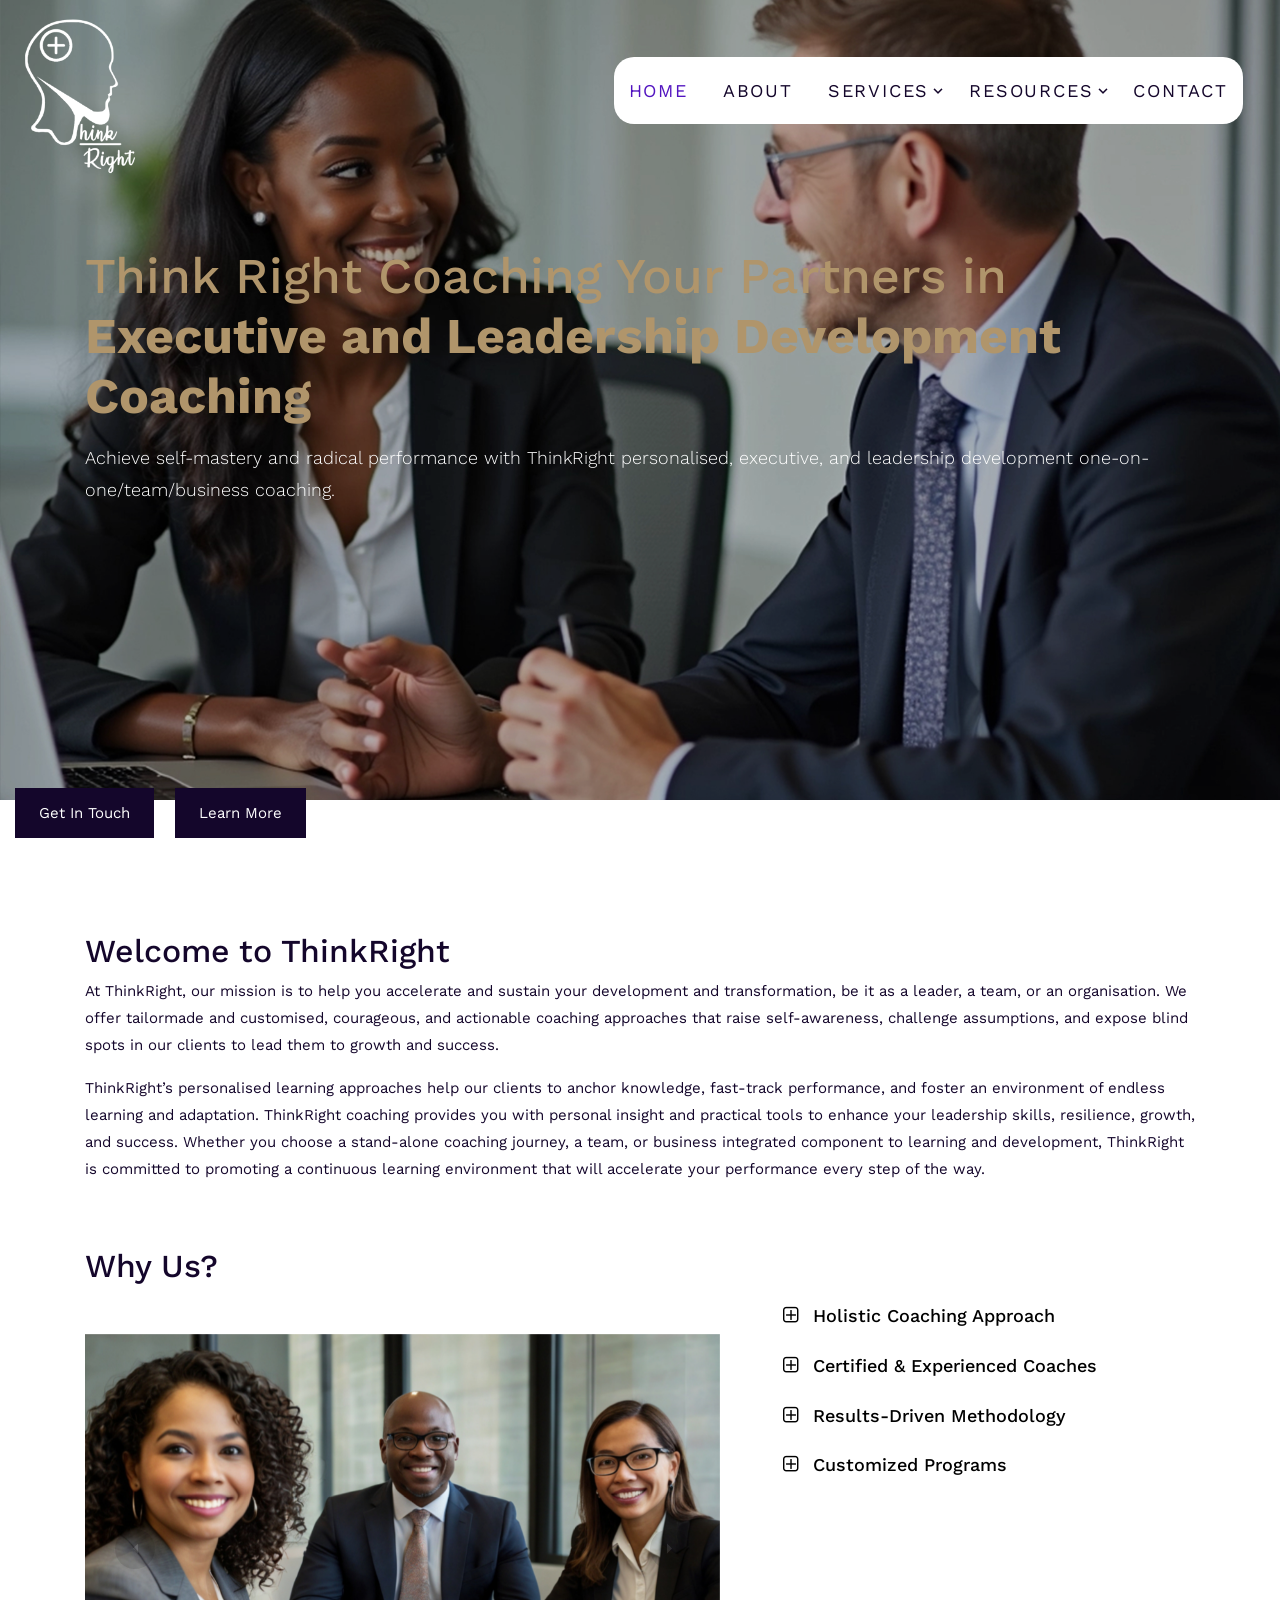
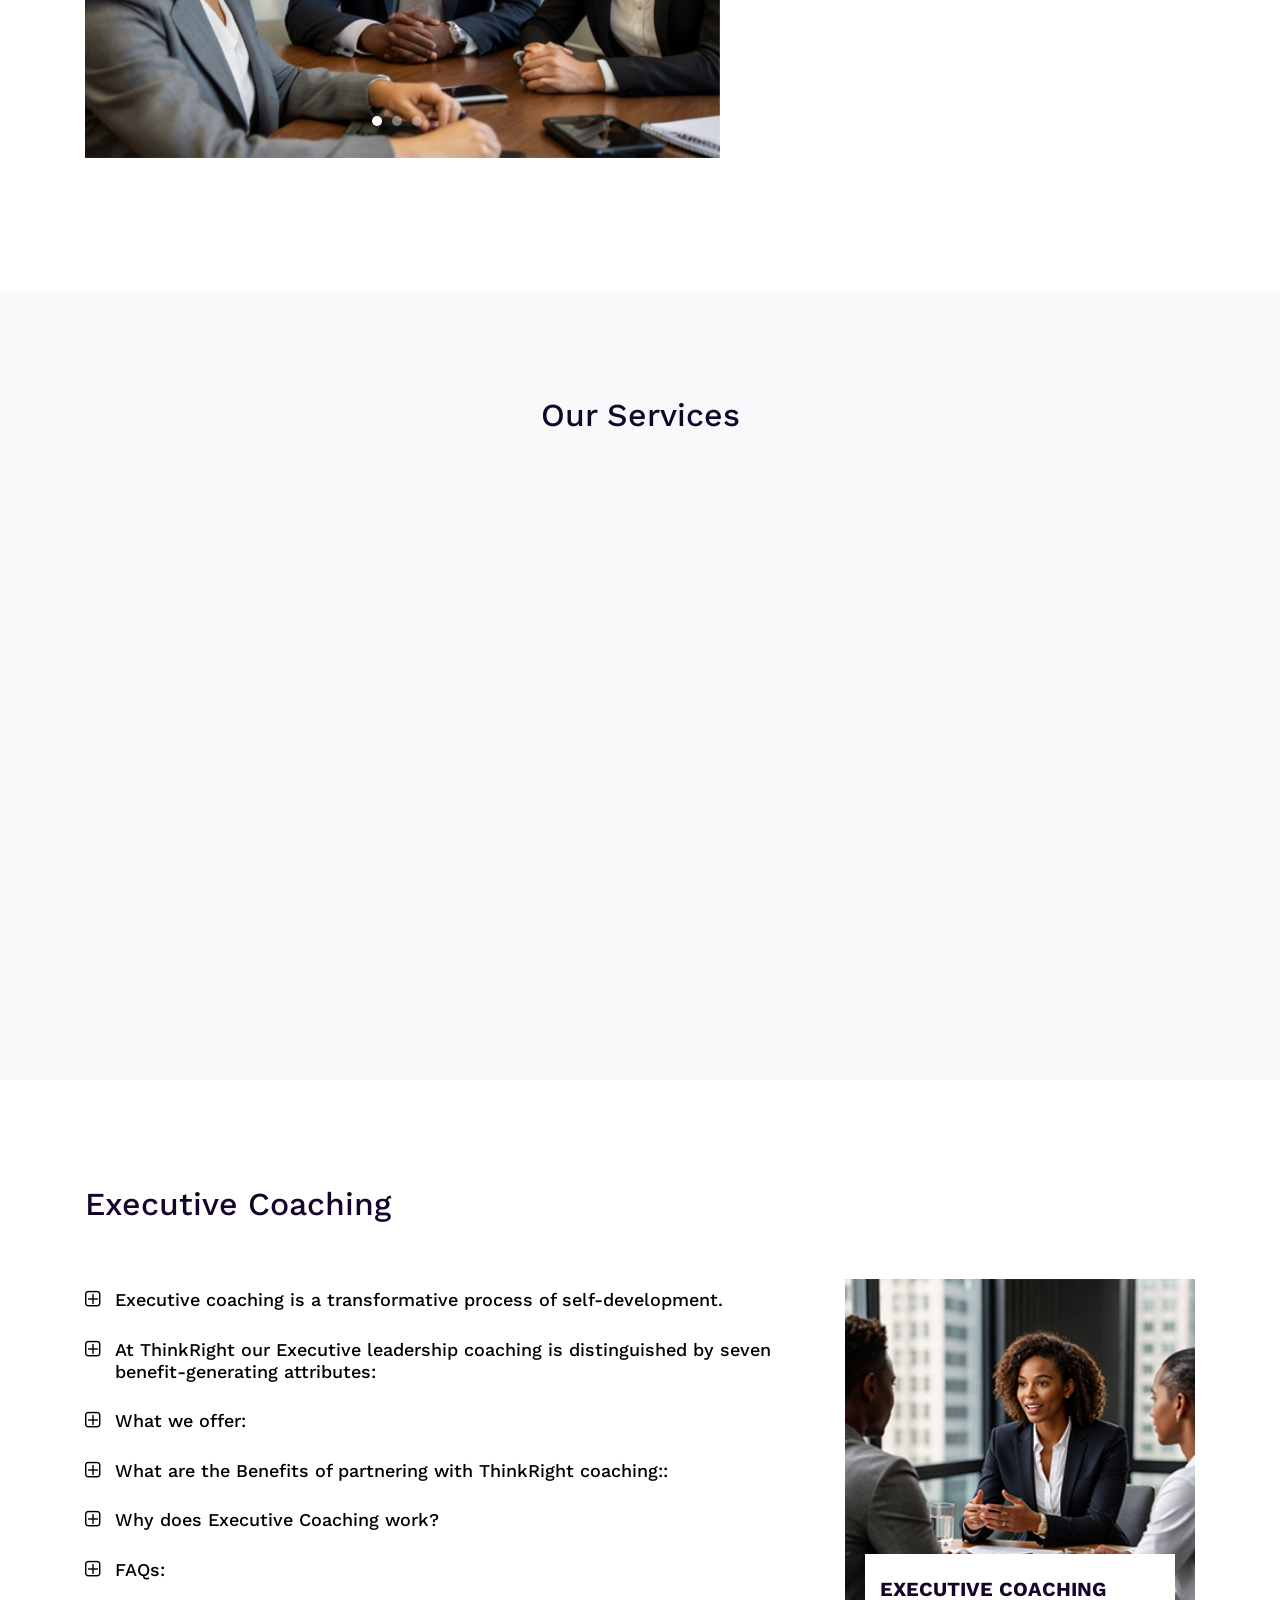
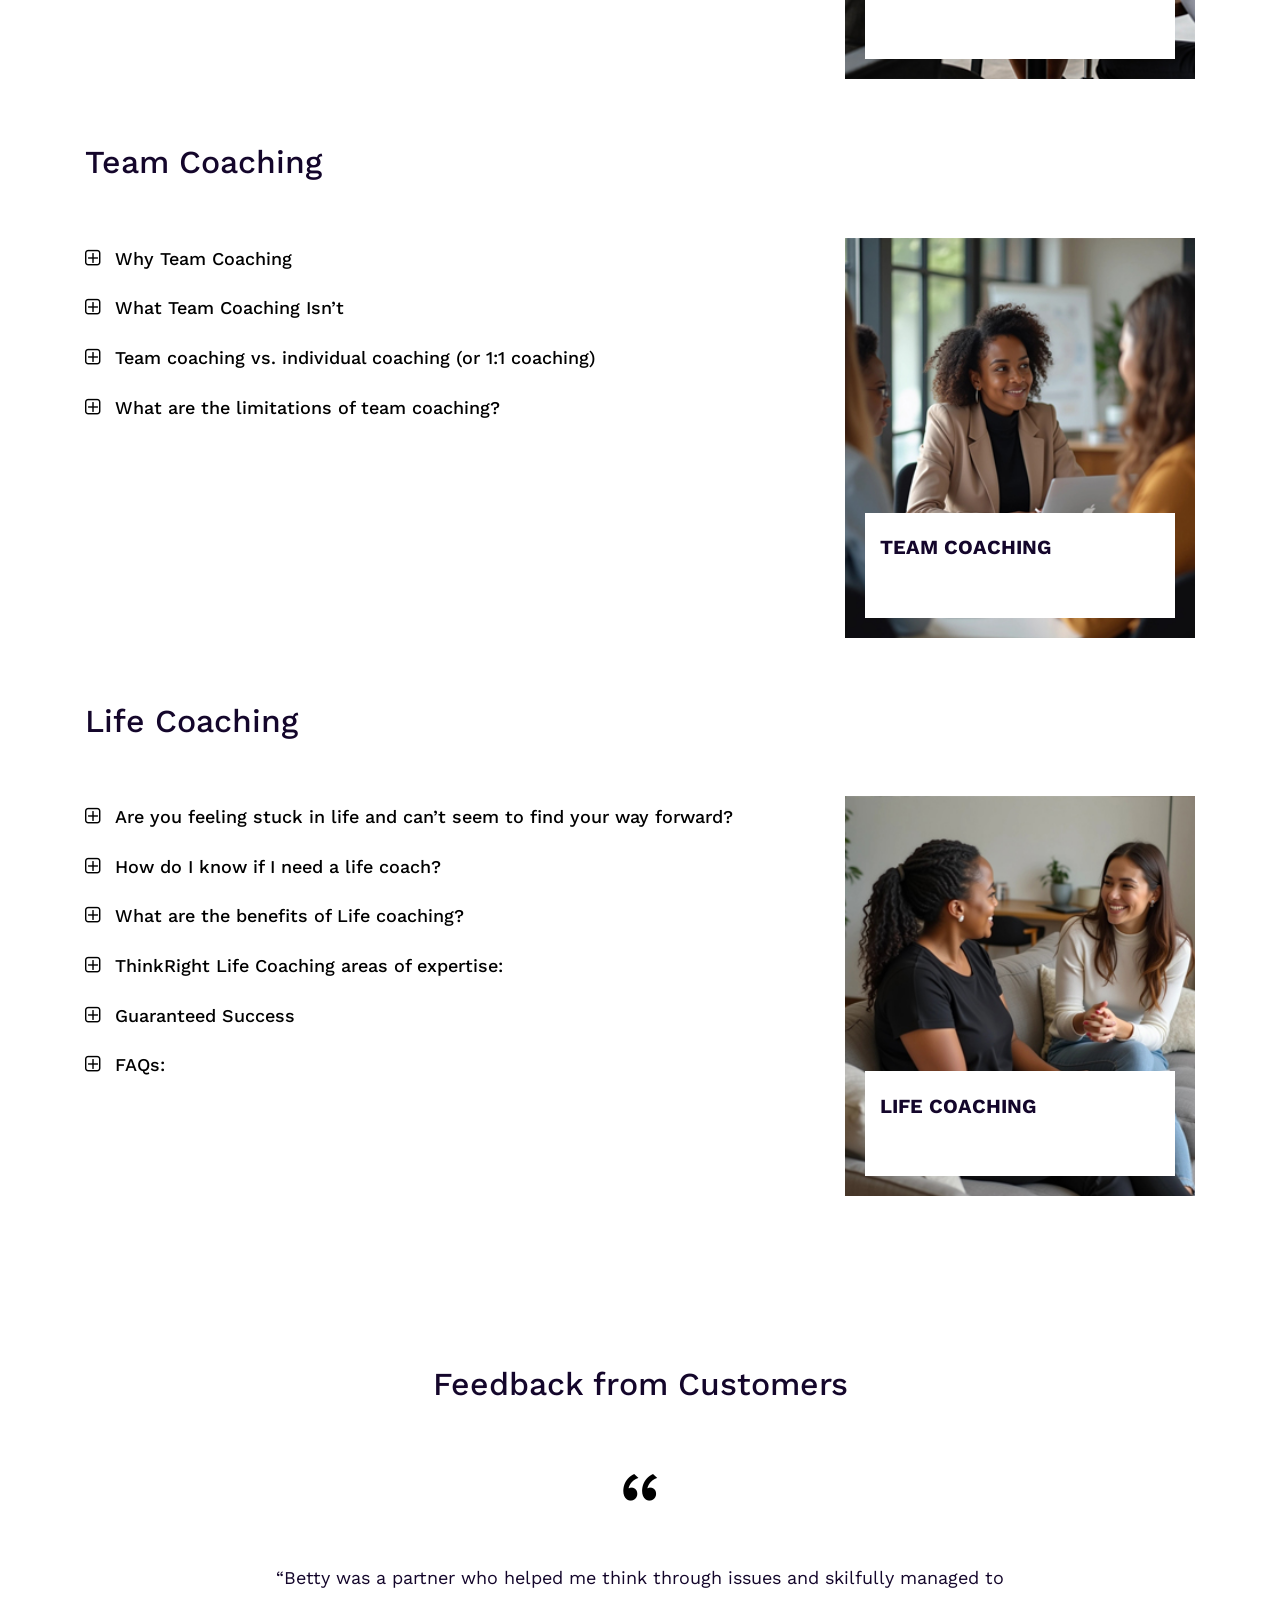
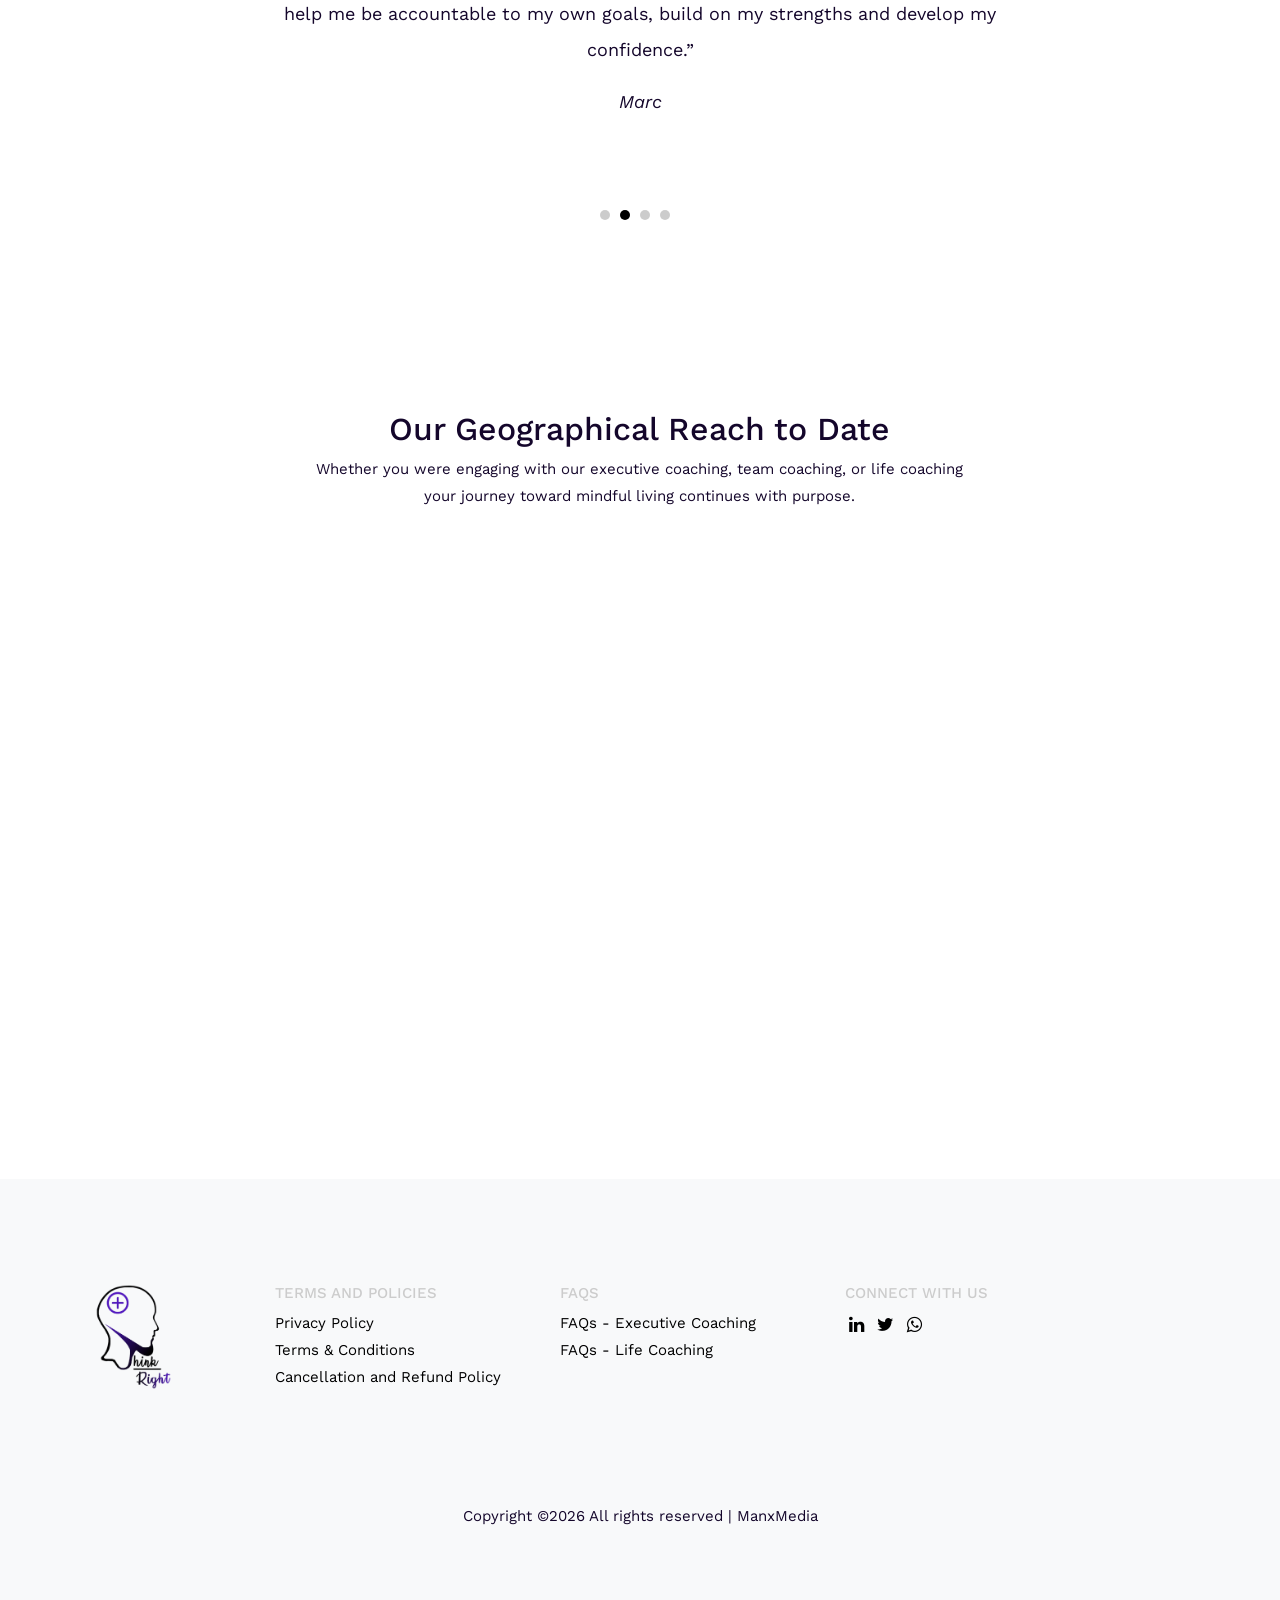
<file: index.html>
<!DOCTYPE html>
<html lang="en">
<head>
  <meta charset="utf-8">
  <meta name="viewport" content="width=device-width, initial-scale=1, shrink-to-fit=no">
  <title>Think Right Coaching</title>
  <link rel="stylesheet" href="css/style.css">
	<!-- Favicon -->
	<link href="images/favicon.png" rel="icon">
</head>
<body>
	
 <div class="js-animsition animsition" id="site-wrap" data-animsition-in-class="fade-in" data-animsition-out-class="fade-out">


    <header class="templateux-navbar" role="banner">

      
        <div class="main-nav"> <!-- data-aos="fade-down" -->

          <div class="col-3 templateux-logo">
            <a href="index.html" class="animsition-link"><img src="images/logo_light.png" width="150" height="" alt="ThinkRight"/></a>
          </div>
          <nav class="site-nav col-9 ">
            <button class="d-block d-md-none hamburger hamburger--spin templateux-toggle templateux-toggle-light ml-auto templateux-toggle-menu" data-toggle="collapse" data-target="#mobile-menu" aria-controls="mobile-menu" aria-expanded="false" aria-label="Toggle navigation">
              <span class="hamburger-box">
                <span class="hamburger-inner"></span>
              </span>
            </button> <!-- .templateux-toggle -->

            <ul class="sf-menu templateux-menu d-none d-md-block">
              <li>
                <a href="index.html" class="animsition-link active">Home</a>
              </li>
              <li><a href="about.html" class="animsition-link">About</a></li>
              <li>
                <a href="" onclick="return false" class="animsition-link">Services</a>
                <ul>
                  <li><a href="index.html#executivecoaching">Exec Coaching</a></li>
                  <li><a href="index.html#teamcoaching">Team Coaching</a></li>
				  <li><a href="index.html#lifecoaching">Life Coaching</a></li>
                </ul>
              </li>
			  <li>
                <a href="" onclick="return false" class="animsition-link">Resources</a>
                <ul>
				  <li><a href="blog.html">Blog</a></li>
                  <li><a href="terms.html#privacypolicy">Privacy Policy</a></li>
                  <li><a href="terms.html#termsandconditions">Terms & Conditions</a></li>
				  <li><a href="terms.html#cancellationpolicy">Cancellation & Refund Policy</a></li>
                </ul>
              </li>
              <li><a href="contact.html" class="animsition-link">Contact</a></li>
            </ul> <!-- .templateux-menu -->

          </nav> <!-- .site-nav -->
          

        </div> <!-- .row -->
    </header> <!-- .templateux-navba -->
    <div class="templateux-cover" style="background-image: url(images/hero_1.jpg);">
      <div class="container">
        <div class="row align-items-lg-center">

          <div class="col-lg-12 order-lg-1">
            <h1 class="heading mb-3 text-creamy" data-aos="fade-up" data-aos-delay="100">Think Right Coaching Your Partners in <strong>Executive and Leadership Development Coaching</strong></h1>
            <p class="lead mb-5 text-white" data-aos="fade-up"  data-aos-delay="50">Achieve self-mastery and radical performance with ThinkRight personalised, executive, and leadership development one-on-one/team/business coaching.</p>
          </div>
          
        </div>
      </div>
		
    </div> <!-- .templateux-cover -->

     <div class="col-12" data-aos="fade-up" data-aos-delay="150"><a href="contact.html" class="btn-primary py-3 px-4 mr-3">Get In Touch</a> <a href="about.html" class="btn-primary py-3 px-4 mr-4">Learn More</a>
	 </div>
	 
		 
 <!--templateux-section -->

    <div class="templateux-section">

      <div class="container"  data-aos="fade-up">
	<div class="row">
      <div class="col-12 col-md-12 mb-5">
        <h2>Welcome to ThinkRight</h2>
        <p>At ThinkRight, our mission is to help you accelerate and sustain your development and transformation, be it as a leader, a team, or an organisation. We offer tailormade and customised, courageous, and actionable coaching approaches that raise self-awareness, challenge assumptions, and expose blind spots in our clients to lead them to growth and success.</p>
		<p>ThinkRight’s personalised learning approaches help our clients to anchor knowledge, fast-track performance, and foster an environment of endless learning and adaptation. ThinkRight coaching provides you with personal insight and practical tools to enhance your leadership skills, resilience, growth, and success. Whether you choose a stand-alone coaching journey, a team, or business integrated component to learning and development, ThinkRight is committed to promoting a continuous learning environment that will accelerate your performance every step of the way.
</p>
      </div>
    </div>
		  
        <div class="row">
          <div class="col-lg-7">
            <h2 class="mb-5">Why Us?</h2>
            <div class="owl-carousel wide-slider">
              <div class="item">
                <img src="images/slider-1.jpg" alt="image" class="img-fluid">
              </div>
              <div class="item">
                <img src="images/slider-2.jpg" alt="image" class="img-fluid">
              </div>
              <div class="item">
                <img src="images/slider-3.jpg" alt="image" class="img-fluid">
              </div>
            </div> <!-- .owl-carousel -->
          </div>
          <div class="col-lg-5 pl-lg-5">
            <h2 class="mb-5"></h2>
            <div class="accordion" id="accordionExample">


              <div class="accordion-item">
                <h2 class="mb-0 rounded mb-2">
                  <a href="#" data-toggle="collapse" data-target="#collapseOne" aria-expanded="false" aria-controls="collapseOne">
                  Holistic Coaching Approach</a>
                </h2>

                <div id="collapseOne" class="collapse" aria-labelledby="headingOne" data-parent="#accordionExample">
                  <div class="accordion-body">
                    <p>We blend Executive, Life, and Team Coaching to support growth across all areas of life—personal, professional, and organizational.</p>
                  </div>
                </div>
              </div>
              
              <div class="accordion-item">
                <h2 class="mb-0 rounded mb-2">
                  <a href="#" class="collapsed" data-toggle="collapse" data-target="#collapseTwo" aria-expanded="false" aria-controls="collapseTwo">
                    Certified & Experienced Coaches</a>
                </h2>
                
                <div id="collapseTwo" class="collapse" aria-labelledby="headingTwo" data-parent="#accordionExample">
                  <div class="accordion-body">
                    <p>Our team brings industry-recognized certifications and real-world experience to help clients achieve meaningful, lasting change.</p>
                  </div>
                </div>
              </div>
              
              <div class="accordion-item">
                <h2 class="mb-0 rounded mb-2">
                  <a href="#" class="collapsed" data-toggle="collapse" data-target="#collapseThree" aria-expanded="false" aria-controls="collapseThree">
                    Results-Driven Methodology</a>
                </h2>
                
                <div id="collapseThree" class="collapse" aria-labelledby="headingThree" data-parent="#accordionExample">
                  <div class="accordion-body">
                    <p>We focus on measurable outcomes, using proven coaching frameworks tailored to your unique goals and challenges.</p>
                  </div>
                </div>
              </div>
              
              <div class="accordion-item">
                <h2 class="mb-0 rounded mb-2">
                  <a href="#" class="collapsed" data-toggle="collapse" data-target="#collapseFour" aria-expanded="false" aria-controls="collapseFour">
                    Customized Programs
                  </a>
                </h2>

                <div id="collapseFour" class="collapse" aria-labelledby="headingFour" data-parent="#accordionExample">
                  <div class="accordion-body">
                    <p>No one-size-fits-all here—our coaching plans are designed to fit your individual or team needs, values, and aspirations.</p>
                  </div>
                </div>
              </div>
              
            </div>
          </div>
        </div>
      </div>
    </div> <!-- .templateux-section -->

    <div class="templateux-section bg-light">
    <div class="container">
      <div class="row mb-5">
        <div class="col-12 text-center mb-5">
          <h2>Our Services</h2>
        </div>
        <div class="block1 col-md-4 mb-4" data-aos="fade-up">
          <div class="media block-icon-1 d-block text-center">
            <div class="icon mb-3 mt-5">
              <img src="images/flaticon/svg/004-gear.svg" alt="Image" class="img-fluid">
            </div>
            <div class="media-body mb-5">
              <h3 class="h5 mb-4">Executive Coaching</h3>
              <p>Think Right Today’s Executive coaching is a transformative process that involves an executive or high-potential employee working towards unlocking their full capabilities</p>
            </div>
          </div> <!-- .block-icon-1 -->
        </div>
        <div class="block2 col-md-4 mb-4" data-aos="fade-up" data-aos-delay="100">
          <div class="media block-icon-1 d-block text-center">
            <div class="icon mb-3 mt-5">
              <img src="images/flaticon/svg/006-meeting.svg" alt="Image" class="img-fluid">
            </div>
            <div class="media-body">
              <h3 class="h5 mb-4">Team Coaching</h3>
              <p>Think Right Today’s Team Coaching is a strategic service devised to tackle and resolve team-based challenges within an organisation.</p>
            </div>
          </div> <!-- .block-icon-1 -->
        </div>
        <div class="block3 col-md-4 mb-4" data-aos="fade-up" data-aos-delay="200">
          <div class="media block-icon-1 d-block text-center">
            <div class="icon mb-3 mt-5">
				<img src="images/flaticon/svg/005-conflict.svg" alt="Image" class="img-fluid">
            </div>
            <div class="media-body">
              <h3 class="h5 mb-4">Life Coaching</h3>
              <p>Think Right Today’s Life Coaching is a supportive, caring process crafting the best possible path to your greatest life.</p>
            </div>
          </div> <!-- .block-icon-1 -->
        </div>

      </div>
      <div class="row">

        <div class="col-md-12 text-center" data-aos="fade-up" data-aos-delay="100">
          <p><a href="about.html" class="btn btn-primary py-3 px-4">Learn More</a>
			</p>
        </div>
      </div>
    </div>
  </div>
	  
	</div> <!-- .templateux-section -->

  <div class="templateux-section pb-0">
	  
	  <!-- EXECUTIVE COACHING --> 
    <div class="container"  id="executivecoaching">
      <div class="row">
        <div class="col-12 mb-5">
          <h2>Executive Coaching</h2>
        </div>
	 
	   <div class="col-12 col-md-8 mb-2">
       <div class="accordion">

              <div class="accordion-item">
                <h2 class="mb-0 rounded mb-2">
                  <a href="#" class="collapsed" data-toggle="collapse" data-target="#ec_collapseOne" aria-expanded="false" aria-controls="ec_collapseOne">
                  Executive coaching is a transformative process of self-development.</a>
                </h2>

                <div id="ec_collapseOne" class="collapse" aria-labelledby="headingOne" data-parent="#accordionExample">
                  <div class="accordion-body">
                      <p>A common misconception is to think that executive coaching is for the exclusive realm of the C-Suite - and once upon a time, it was. But today, professional coaching is more accessible than ever no matter your position on the organisation chart. No matter who you are, you not only have the capacity for growth and leadership development but access as well. </p>
					  <p>If you are feeling stuck or falling behind in your professional journey, there’s a practical and result-guaranteed solution. Working with an executive and leadership development coach will generate the self-awareness you need to unlock your potential and catapult your career forward.</p>
					  <p>Executive and leadership development coaching is a professional development strategy that involves an executive or high-potential employee working with a coach to unlock their full capability, improve their performance, and achieve their goals. The primary aim of executive coaching is to enhance leadership and management performance, through the development of an individual's self-awareness, emotional intelligence, and capacity to influence others for lasting impact.</p>
					  <p>Our role as your coach is to inspire and support you as you work toward realising your full potential and beyond. With our help, you will learn to see yourself more clearly — with compassion and no judgement — and discover the full extent of your capabilities.</p>
					  
                  </div>
                </div>
              </div>
              
              <div class="accordion-item">
                <h2 class="mb-0 rounded mb-2">
                  <a href="#" class="collapsed" data-toggle="collapse" data-target="#ec_collapseTwo" aria-expanded="false" aria-controls="ec_collapseTwo">
                    At ThinkRight our Executive leadership coaching is distinguished by seven benefit-generating attributes:
                  </a>
                </h2>
                
                <div id="ec_collapseTwo" class="collapse" aria-labelledby="headingTwo" data-parent="#accordionExample">
                  <div class="accordion-body">
					  	<ol>                    
						<li>Obtaining and offering feedback</li>
						<li>Identifying development opportunities</li>
						<li>Raising awareness</li>
					  	<li>Creating solutions by asking the right questions</li>
						<li>Promoting lifelong learning for lasting impact</li>
						<li>Offering long-term support</li>
						<li>Developing a system of accountability and monitoring progress</li>
					    </ol>
					 <p>Remember, each type of coaching serves a distinct purpose and addresses varying needs present at a particular time. As an executive, you may find yourself partaking in multiple forms of coaching throughout your career, depending on your evolving ambitions and challenges. Your choice will ultimately depend on your unique situation, the hurdles at hand, and the goals you're striving for.</p> 
					  
                  </div>
                </div>
              </div>
              
              <div class="accordion-item">
                <h2 class="mb-0 rounded mb-2">
                  <a href="#" class="collapsed" data-toggle="collapse" data-target="#ec_collapseThree" aria-expanded="false" aria-controls="ec_collapseThree">
                    What we offer:
                  </a>
                </h2>
                
                <div id="ec_collapseThree" class="collapse" aria-labelledby="headingThree" data-parent="#accordionExample">
                  <div class="accordion-body">
				<ul>                    
				<li>A confidential and impartial partnership in an often-solitary role.</li>
				<li>Tools to help executives to achieve exceptionally levels of performance.</li>
				<li>Competences to navigate challenging and competitive environments.</li>
				<li>Navigating career change.</li>
				<li>Strategic thinking development.</li>
				<li>Maximise operating in your zone of genius.</li>
				<li>Empowerment and focus.</li>
				<li>Conflict resolution skills and resilience training.</li>
				<li>Overcoming setbacks.</li>
				<li>Time, stress, and emotion management.</li>
				<li>New perspectives, insight and clarity.</li>
				<li>Work-life balance practices.</li>
				</ul>

                  </div>
                </div>
              </div>
              
              <div class="accordion-item">
                <h2 class="mb-0 rounded mb-2">
                  <a href="#" class="collapsed" data-toggle="collapse" data-target="#ec_collapseFour" aria-expanded="false" aria-controls="ec_collapseFour">
                    What are the Benefits of partnering with ThinkRight coaching:: 
                  </a>
                </h2>

                <div id="ec_collapseFour" class="collapse" aria-labelledby="heading" data-parent="#accordionExample">
                  <div class="accordion-body">
					  					  
			    <div class="accordion-item">
                <h2 class="mb-0 rounded mb-2">
                  <a href="#" class="collapsed" data-toggle="collapse" data-target="#ec_collapseBEN1" aria-expanded="false" aria-controls="ec_collapseBEN1">
                    Performance enhancement: 
					  
                  </a>
                </h2>

                <div id="ec_collapseBEN1" class="collapse" aria-labelledby="heading" data-parent="#accordionExample">
                  <div class="accordion-body">
					  <p>ThinkRight executive and leadership development coaching can lead to a substantial increase in individual performance, often reflected in goal attainment, success, and clearer communication.</p>
                  </div>
                </div>
              </div>
				<div class="accordion-item">
                <h2 class="mb-0 rounded mb-2">
                  <a href="#" class="collapsed" data-toggle="collapse" data-target="#ec_collapseBEN2" aria-expanded="false" aria-controls="ec_collapseBEN2">
                    Goal setting and achievement: 
					  
                  </a>
                </h2>

                <div id="ec_collapseBEN2" class="collapse" aria-labelledby="heading" data-parent="#accordionExample">
                  <div class="accordion-body">
					  <p>we help you identify your dreams, passions, ambitions, drivers, values, and needs. ThinkRight coaching works together with you to set SMART goals with feasible milestones and concrete deadlines along with transferable skills. Together we keep tabs on your progress, so that you realise targets according to your timeline.</p>
                  </div>
                </div>
              </div>
			    <div class="accordion-item">
                <h2 class="mb-0 rounded mb-2">
                  <a href="#" class="collapsed" data-toggle="collapse" data-target="#ec_collapseBEN3" aria-expanded="false" aria-controls="ec_collapseBEN3">
                   Become an effective leader: 
					  
                  </a>
                </h2>

                <div id="ec_collapseBEN3" class="collapse" aria-labelledby="heading" data-parent="#accordionExample">
                  <div class="accordion-body">
					  <p>ThinkRight executive and leadership development coaching provides crucial support in developing important leadership skills such as effectual communication, critical thinking, being assertive without malice, and emotional intelligence.</p>
                  </div>
                </div>
              </div>
		  		<div class="accordion-item">
                <h2 class="mb-0 rounded mb-2">
                  <a href="#" class="collapsed" data-toggle="collapse" data-target="#ec_collapseBEN4" aria-expanded="false" aria-controls="ec_collapseBEN4">
                    Make better decisions: 
					  
                  </a>
                </h2>

                <div id="ec_collapseBEN4" class="collapse" aria-labelledby="heading" data-parent="#accordionExample">
                  <div class="accordion-body">
					  <p>Because making decisions and choosing between difficult choices can be stressful, working with a ThinkRight coach will encourage you to ask better questions and evaluate options from different perspectives to identify the best solution. This is because when you’re stuck, your coach can be a beneficial sounding board to help you work through the possibilities and find your way.</p>
                  </div>
                </div>
              </div>  
			    <div class="accordion-item">
                <h2 class="mb-0 rounded mb-2">
                  <a href="#" class="collapsed" data-toggle="collapse" data-target="#ec_collapseBEN5" aria-expanded="false" aria-controls="ec_collapseBEN5">
                    Gain an open-minded perspective:
					  
                  </a>
                </h2>

                <div id="ec_collapseBEN5" class="collapse" aria-labelledby="heading" data-parent="#accordionExample">
                  <div class="accordion-body">
					  <p>ThinkRight coaching will help you to shed light on new possibilities in difficult situations. We will help you to view challenges from different viewpoints, apply your skillset in new ways, and confront and shed limiting beliefs. This knowledge enables you to be courageous and make bold decisions.</p>
                  </div>
                </div>
              </div>
				<div class="accordion-item">
                <h2 class="mb-0 rounded mb-2">
                  <a href="#" class="collapsed" data-toggle="collapse" data-target="#ec_collapseBEN6" aria-expanded="false" aria-controls="ec_collapseBEN6">
                    Elevate your executive presence:  
					  
                  </a>
                </h2>

                <div id="ec_collapseBEN6" class="collapse" aria-labelledby="heading" data-parent="#accordionExample">
                  <div class="accordion-body">
					  <p>Working with a ThinkRight coach will also provide you with the much need space to rehearse and receive feedback on your communication skills, style, and how to benevolently influence and upskill others.</p>
                  </div>
                </div>
              </div>
				<div class="accordion-item">
                <h2 class="mb-0 rounded mb-2">
                  <a href="#" class="collapsed" data-toggle="collapse" data-target="#ec_collapseBEN7" aria-expanded="false" aria-controls="ec_collapseBEN7">
                    Combat executive isolation:   
					  
                  </a>
                </h2>

                <div id="ec_collapseBEN7" class="collapse" aria-labelledby="heading" data-parent="#accordionExample">
                  <div class="accordion-body">
					  <p>As you climb the corporate ladder it is not uncommon to experience isolation and loneliness because not many people can relate to the responsibility and associated stress. Nevertheless, many ThinkRight clients have found that the coaching relationship helps them to mitigate their feelings of isolation and loneliness.</p>
                  </div>
                </div>
              </div>
				<div class="accordion-item">
                <h2 class="mb-0 rounded mb-2">
                  <a href="#" class="collapsed" data-toggle="collapse" data-target="#ec_collapseBEN8" aria-expanded="false" aria-controls="ec_collapseBEN8">
                   Stay accountable: 
					  
                  </a>
                </h2>

                <div id="ec_collapseBEN8" class="collapse" aria-labelledby="heading" data-parent="#accordionExample">
                  <div class="accordion-body">
					  <p>Work doesn’t end at the close of a session, many of our clients use ThinkRight coaching as a way of stay accountable and staying on track towards their goals.</p>
                  </div>
                </div>
              </div>
				<div class="accordion-item">
                <h2 class="mb-0 rounded mb-2">
                  <a href="#" class="collapsed" data-toggle="collapse" data-target="#ec_collapseBEN9" aria-expanded="false" aria-controls="ec_collapseBEN9">
                   Increase your self-confidence:
					  
                  </a>
                </h2>

                <div id="ec_collapseBEN9" class="collapse" aria-labelledby="heading" data-parent="#accordionExample">
                  <div class="accordion-body">
					  <p>As we do not tell you what to do or how to lead your team or organisation, we rather offer you support in identifying your available options, weighing the benefits and risks and creating your own path forward. This will empower you to be the best leader you can possibly be and generate more confidence in your leadership skills and decision-making abilities.</p>
                  </div>
                </div>
              </div>
				<div class="accordion-item">
                <h2 class="mb-0 rounded mb-2">
                  <a href="#" class="collapsed" data-toggle="collapse" data-target="#ec_collapseBEN10" aria-expanded="false" aria-controls="ec_collapseBEN10">
                   Personal benefits:
					  
                  </a>
                </h2>

                <div id="ec_collapseBEN10" class="collapse" aria-labelledby="heading" data-parent="#accordionExample">
                  <div class="accordion-body">
					  <p>Many ThinkRight coaching clients have reported numerous added personal benefits which include elevated levels of self-awareness, improved self-regulation, increased levels of empathy, a boost in cognition at work, improvements in levels of motivation, and enriched social skills.</p>
                  </div>
                </div>
              </div>
                  </div>
                </div>
              </div>
              
		   	  <div class="accordion-item">
                <h2 class="mb-0 rounded mb-2">
                  <a href="#" class="collapsed" data-toggle="collapse" data-target="#ec_collapseFive" aria-expanded="false" aria-controls="ec_collapseFive">
                    Why does Executive Coaching work?
					  
                  </a>
                </h2>

                <div id="ec_collapseFive" class="collapse" aria-labelledby="headingFive" data-parent="#accordionExample">
                  <div class="accordion-body">
					  <p>By working with a ThinkRight coach, you not only gain insightful awareness into yourself, but you will also gain an impartial sounding board, motivator, and accountability partner. Our coaching methodology empowers you to discover the right answers within yourself by asking you direct and powerful questions, helping you shift your perspectives, and discover new opportunities. At ThinkRight Coaching we believe that in every problem lies opportunity – we help you find those opportunities and turn them into success.</p>
					  
					 <p>Coaching at every level, whether it be for senior leaders, executives, and business owners is important because it provides you with a greater sense of purpose and fulfilment, which are fundamental drivers in our lives. The majority of organisation leaders have blind spots, and working with ThinkRight executive coaching will assist in shining a light on those problematic areas to promote, safe-guard and sustain your growth.</p>
					  <p>Are you ready to start your coaching journey? <a href="contact.html" class="btn btn-black py-3 px-4">Start your coaching journey today</a></p>
					  <p>Get in touch with us and someone from our team will get back to you shortly.</p>
					  <p><b>“Success is about finding what works and doing more of it.”</b></p>
					  
                  </div>
                </div>
              </div>
		   
		   	  <div class="accordion-item">
                <h2 class="mb-0 rounded mb-2">
                  <a href="#" class="collapsed" data-toggle="collapse" data-target="#ec_collapseSix" aria-expanded="false" aria-controls="ec_collapseSix">
                    FAQs: 
                  </a>
                </h2>

                <div id="ec_collapseSix" class="collapse" aria-labelledby="headingSix" data-parent="#accordionExample">
                  <div class="accordion-body">
					  					  
			    <div class="accordion-item">
                <h2 class="mb-0 rounded mb-2">
                  <a href="#" class="collapsed" data-toggle="collapse" data-target="#ec_collapseFAQ1" aria-expanded="false" aria-controls="ec_collapseFAQ1">
                    Is executive coaching right for me?
					  
                  </a>
                </h2>

                <div id="ec_collapseFAQ1" class="collapse" aria-labelledby="heading" data-parent="#accordionExample">
                  <div class="accordion-body">
					  <p>Whether you’re a business owner, a member of c-suite, business unit manager, team leader, or entrepreneur the pressure and the stakes are always high, and learning never stops. There is always new learning to incorporate; new strategies to devise, several perspectives to appreciate, different customer types to regard, and employees to lead and motivate. For these reasons and more, industry professionals are steadily turning to executive coaching for leadership development, sustainable performance, and support especially during times of transition. </p>
					  <p>At ThinkRight Executive Coaching we partner with you to help you navigate the complexed and often tricky positions that you as a business leader find yourself in. We offer you support and encouragement to find the best solution to deal with intricate decision making by raising your self-awareness and helping you to understand others.</p>
					  <p>If you are seeking guidance around how you can development and excel in your personal life, career and profession, or business; then ThinkRight Executive Coaching is ideal for you. We will empower you to leverage your strengths and even your non-strengths to your advantage. We will offer you a space where you can focus and assess your thinking to gain clarity and craft new strategies and action plans that will work for you in your current circumstance. You will feel equipped to apply your learnings to all aspects of your life – professional and personal. Your commitment to the process and coaching journey is what will determine your success.</p>
					  <p>We guarantee that on this journey you will gain:
					  <ul>
					  <li>Greater self-awareness</li>
					  <li>Success in navigating transitions</li>
					  <li>Ability to surmount setbacks</li>
					  <li>Assertiveness and self-confidence</li>
					  <li>Emotional Resilience</li>
					  </ul></p>
                  </div>
                </div>
              </div>
				<div class="accordion-item">
                <h2 class="mb-0 rounded mb-2">
                  <a href="#" class="collapsed" data-toggle="collapse" data-target="#ec_collapseFAQ2" aria-expanded="false" aria-controls="ec_collapseFAQ2">
                    What can I expect from an executive coaching session?
					  
                  </a>
                </h2>

                <div id="ec_collapseFAQ2" class="collapse" aria-labelledby="heading" data-parent="#accordionExample">
                  <div class="accordion-body">
					  <p>There is no one-size-fits-all approach to executive coaching and no coaching session is ever the same. At ThinkRight Executive Coaching we prioritise building a collaborative relationship with you and customise our approach to fit your individual strengths, non-strengths, goals, vision, and needs.</p>
					  <p>Our on-demand executive leadership coaching is ideal in supporting you to get focused and grounded quickly and can help with:
					  <ul>
					  <li>Offering a confidential and safe space free of judgement to test ideas;</li>
					  <li>Providing real-time feedback and support;</li>
					  <li>Managing, regaining, and sustaining energy and focus;</li>
					  <li>Evoking a sense of clarity and purpose; and</li>
					  <li>Navigating tough decisions.</li>
					  </ul></p>
					<p>You can expect to be asked direct and powerful questions that will not only help you gain more clarity but also challenge your assumptions and beliefs. This can oftentimes be very unpleasant, as it exposes some of your blind spots and biases. Even though this process can bring about a lot of discomfort in the moment, this is par for the course in shifting perspectives and mindset, especially ones that have been held as convictions for a very long time, even when they do not serve you anymore. It is important to be fully open and honest with yourself and your coach when answering these questions as withholding essential information out of guilt or shame will affect the success of your coaching sessions. Remember that your coach will never judge you and is there to support and encourage you along your coaching journey.</p>
					<p>An executive coaching session can range between 45 to 60 minutes and can be delivered either in person or virtually – geographic limitations and travel are not an issue. Depending on time commitments and or constraints, coaching sessions take place ideally on a weekly basis, and depending on your needs, the process can range from 2 months or a lifetime. Unfortunately, there are no quick fixes to sustainable and long term change.</p>
                  </div>
                </div>
              </div>
			    <div class="accordion-item">
                <h2 class="mb-0 rounded mb-2">
                  <a href="#" class="collapsed" data-toggle="collapse" data-target="#ec_collapseFAQ3" aria-expanded="false" aria-controls="ec_collapseFAQ3">
                   What can I expect from my coach?
					  
                  </a>
                </h2>

                <div id="ec_collapseFAQ3" class="collapse" aria-labelledby="heading" data-parent="#accordionExample">
                  <div class="accordion-body">
					  <ul>
					  <li>Complete confidentiality</li>
					  <li>Professionalism and ethical</li>
					  <li>Their full and undivided attention </li>
					  <li>To be in the presence of someone who is fully listening to you without judgment</li>
					  <li>To keep the focus on you and your goals</li>
					  <li>Someone who believes in you, your dreams, and your ambitions</li>
					  <li>Total acceptance and respect</li>
					  <li>To be understood</li>
					  <li>To be challenged to think differently, to see things differently</li>
					  <li>Someone who facilitates a process for you to come to a deeper understanding of yourself.</li>
					  <li>Encouragement and support</li>
					  </ul>
                  </div>
                </div>
              </div>
		  		<div class="accordion-item">
                <h2 class="mb-0 rounded mb-2">
                  <a href="#" class="collapsed" data-toggle="collapse" data-target="#ec_collapseFAQ4" aria-expanded="false" aria-controls="ec_collapseFAQ4">
                   How should I prepare for my first coaching session?
					  
                  </a>
                </h2>

                <div id="ec_collapseFAQ4" class="collapse" aria-labelledby="heading" data-parent="#accordionExample">
                  <div class="accordion-body">
					  <p>While everyone’s coaching journey is unique to them, however, at ThinkRight executive coaching we encourage our clients to prepare for their first session by writing down everything they would like to work on, change or improve, obstacles and challenges that they believe are standing in their way and share it with their executive coach. There’s no need for pretence or to be defensive or secretive, your coach will never judge you and fully respects you.</p>
					  <p>We also suggest to our clients to approach the coaching process with an open mind and a receptive attitude. We ask you to trust and remain commitment to the process no matter how uncomfortable it may get at times. Transformation and reaching your full potential requires investment and unwavering commitment to the journey. Do not be surprised at the unexpected turns your journey will take, know that you are in good hands, your coach is there with you every step of the way.</p>
                  </div>
                </div>
              </div>  
                  </div>
                </div>
              </div>
       </div>
       </div>
        <div class="col-sm-6 col-md-12 col-lg-4 mb-4">
          <div class="staff" style="background-image: url(images/exec-coaching.jpg);">
            <a href="#" class="desc">
              <h3>Executive Coaching</h3>
              <span></span>
              <div class="parag">
                <p></p>
              </div>
            </a>
          </div>
        </div>

        
      </div>
    </div>
	
		  <!-- TEAM COACHING --> 
    <div class="container" id="teamcoaching">
      <div class="row">
        <div class="col-12 mb-5">
          <h2>Team Coaching</h2>
        </div>

	 <div class="col-12 col-md-8 mb-2">
       <div class="accordion">

              <div class="accordion-item">
                <h2 class="mb-0 rounded mb-2">
                  <a href="#" class="collapsed" data-toggle="collapse" data-target="#tc_collapseOne" aria-expanded="false" aria-controls="tc_collapseOne">
                  Why Team Coaching</a>
                </h2>

                <div id="tc_collapseOne" class="collapse" aria-labelledby="headingOne" data-parent="#accordionExample">
                  <div class="accordion-body">
                      <p>Have you noticed the following dynamics in your team:</p>
					  <ul> 
						<li>Lack of trust between your team members?</li>
						  <li>Communication breakdown within the team?</li>
						  <li>Is the team struggling to meet the goals and objectives set by the organisation?</li>
						  <li>Do all team members voice their thoughts and opinions in meetings?</li>
						  <li>Are there team members that don’t voice their thoughts and opinions often or at all?</li>
						  <li>Has productivity decreased within the team?</li> 
						  <li>Are team members content and engaged?</li>
						  <li>Have any team members expressed that they’re not happy in their role or at work?</li> 
						  <li>Team members avoiding meetings or calling in sick?</li>
					    </ul>
					  <p>If you’ve noticed three or more of these symptoms, then perhaps it’s time to invest in some team coaching.</p>
					  <p>Think Right Today’s Team Coaching is a strategic service devised to tackle and resolve team-based challenges within an organisation. By assessing specific concerns and originating customised development programmes, our coaching assist teams to enhance their operational effectiveness and productivity. From promoting a shared vision to implementing targeted development plans, Think Right Today team coaching helps to bridge communication gaps between managers and their teams, align team members with organisational culture and values, and facilitate opportunities for synergistic collaboration across the organisation.</p>
					  <p>At Think Right Today our team coaching approach help teams establish honest and authentic communication; collaborate successfully on projects; maintain accountability and meeting deadlines, demonstrate independence and proactivity in tasks; handle workplace stress and conflict; become innovating and solution focused; foster and strengthen workplace relationships; remaining motivated and engaged.</p>
					  
                  </div>
                </div>
              </div>
              
              <div class="accordion-item">
                <h2 class="mb-0 rounded mb-2">
                  <a href="#" class="collapsed" data-toggle="collapse" data-target="#tc_collapseTwo" aria-expanded="false" aria-controls="tc_collapseTwo">
                    What Team Coaching Isn’t
                  </a>
                </h2>
                
                <div id="tc_collapseTwo" class="collapse" aria-labelledby="heading" data-parent="#accordionExample">
                  <div class="accordion-body">
				<p><b>Team building:</b> Team building tends to focus on improving interpersonal relationships, productivity and alignment with an organisation’s goals. It typically consists of short, often one-day interventions. In contrast, team coaching is considered to typically take place over a series of sessions.</p>
				<p><b>Team facilitation:</b> While a coach may at times use facilitation skills, facilitation can be considered a way of helping a team manage their dialogue, compared to team coaching, which aims to empower a team to take ownership for their own dialogue.
				</p> 
					  
                  </div>
                </div>
              </div>
              
              <div class="accordion-item">
                <h2 class="mb-0 rounded mb-2">
                  <a href="#" class="collapsed" data-toggle="collapse" data-target="#tc_collapseThree" aria-expanded="false" aria-controls="tc_collapseThree">
                    Team coaching vs. individual coaching (or 1:1 coaching)
                  </a>
                </h2>
                
                <div id="tc_collapseThree" class="collapse" aria-labelledby="heading" data-parent="#accordionExample">
                  <div class="accordion-body">
				<p>Team coaching is distinct from other forms of coaching.</p>
				<p>Individual performance is dependent on team climate and environment, and high individual performance is not always commensurate with high team performance. Often, positive changes to individual behaviour are lost long-term if the environment is not supportive, or indeed, high performers leave the organisation altogether.</p>	  
				<ul>                    
				<li><b>Whilst 1:1</b> coaching focuses on the individual, team coaching aligns individual priorities with team priorities, making the link between individual and team more conscious. It focuses on the system of which individuals are part, and situates learning within a team context in order to deliver performance improvements.</li><br>
				<li><b>Team coaching</b> is a holistic method that drives lasting change. It acknowledges that teams are dynamic systems with their own values, standards, touch points and complex rules of behaviour that are likely to be unknown to outsiders – in short, that they are more than a collection of individuals.</li>
				</ul>

                  </div>
                </div>
              </div>
              
              <div class="accordion-item">
                <h2 class="mb-0 rounded mb-2">
                  <a href="#" class="collapsed" data-toggle="collapse" data-target="#tc_collapseFour" aria-expanded="false" aria-controls="tc_collapseFour">
                    What are the limitations of team coaching? 
                  </a>
                </h2>

                <div id="tc_collapseFour" class="collapse" aria-labelledby="heading" data-parent="#accordionExample">
                  <div class="accordion-body">
				<ul>                    
				<li>Team coaching only works for 'real teams', not for pseudo-teams. (Pseudo-teams are groups who work together and appear to be a team, but in fact do not share objectives and a purpose.) In this context, team coaching is unlikely to be effective in yielding sustainable performance improvements.</li><br>
				<li>Teams need to have a desire for 'collective improvement'. In other words, in order to be effective, the will to learn from team coaching and introduce sustained change needs to come from within and cannot be imposed from without.</li>
				</ul>
					  
					  <p><b>[Team coaching] enabl[es] a team to function at more than the sum of its parts, by clarifying its mission and improving its external and internal relationships. It is different therefore from coaching team leaders on how to lead their teams, or coaching individuals in a group setting."</b></p>
					  <p><b><i>– Hawkins and Smith, 2006</i></b></p>
                  </div>
                </div>
              </div>
       </div>
       </div>
	<div class="col-sm-6 col-md-12 col-lg-4 mb-4">
          <div class="staff" style="background-image: url(images/team-coaching.jpg);">
            <a href="#" class="desc">
              <h3>team coaching</h3>
              <span></span>
              <div class="parag">
                <p></p>
              </div>
            </a>
          </div>
        </div>  
	   
      </div>
    </div>
	
	
		  <!-- LIFE COACHING --> 
    <div class="container"  id="lifecoaching">
      <div class="row">
        <div class="col-12 mb-5">
          <h2>Life Coaching</h2>
        </div>
 
	   <div class="col-12 col-md-8 mb-2">
       <div class="accordion">

              <div class="accordion-item">
                <h2 class="mb-0 rounded mb-2">
                  <a href="#" class="collapsed" data-toggle="collapse" data-target="#lc_collapseOne" aria-expanded="false" aria-controls="lc_collapseOne">
                  Are you feeling stuck in life and can’t seem to find your way forward?</a>
                </h2>

                <div id="lc_collapseOne" class="collapse" aria-labelledby="headingOne" data-parent="#accordionExample">
                  <div class="accordion-body">
                      <p><b>ThinkRight Life Coaching CAN HELP YOU!</b></p>
					  <p>Growing up you had so many dreams and a vision for what your life would be like by this time right? Yet, here you are living your future self and it is nothing like you imagined it would be. You’re feeling trapped, frustrated, depressed, and anxious by the life you’re living and cannot seem to figure out how to get your life back onto the desired track you would like it to be on.</p>
					  <p>ThinkRight Life Coaching can not only provide you with the skills and tools you need reorientate your life towards your goals and dreams, but we also offer you the supportive, caring and challenging environment where you can focus on crafting the best possible path to your greatest life.</p>
					  <p>At ThinkRight Life Coaching we provide a confidential and safe space where you are listened to without judgement or bias. We are primarily focused on practically assisting you to achieve your desired future.  At ThinkRight Life Coaching we are committed to seeing the greatness in you even if you do not see it yourself, and we are as determined as you are to helping you achieve your full potential – through the setbacks and the victories.</p>
					  <p>As you embark on your life coaching journey, we partner with you to help you understand what is holding you back and empower you to break past your self-imposed limiting beliefs and self-defeating assumptions. ThinkRight Life Coaching partners with you to confront the self-doubt and fears that are getting in the way of your success. Furthermore, we can also serve as accountability partners that help you stay committed and on track so that you are not derailed or lose focus when the everyday life hassles come.</p>
					  <p>We at ThinkRight Life Coaching are all about supporting you as you honestly reflect on your life – where you are, where you are presently going, where you want it to go, what you want from your life, how do you want to spend your time, with who, doing what, and so much more. We invite you to courageously reflect on your values, character, drives, passions, needs, and wants as these are some of the key pillars your health and well-being.</p>
					  
                  </div>
                </div>
              </div>
              
              <div class="accordion-item">
                <h2 class="mb-0 rounded mb-2">
                  <a href="#" class="collapsed" data-toggle="collapse" data-target="#lc_collapseTwo" aria-expanded="false" aria-controls="lc_collapseTwo">
                    How do I know if I need a life coach?
                  </a>
                </h2>
                
                <div id="lc_collapseTwo" class="collapse" aria-labelledby="headingTwo" data-parent="#accordionExample">
                  <div class="accordion-body">
					  	<ul>                    
						<li>You feel stuck and don’t know how to move forward.</li>
						<li>You feel frustrated, angry, anxious, or depressed at life/the world.</li>
						<li>You feel lost without direction.</li>
					  	<li>You feel like things are holding you back but you can’t break free.</li>
						<li>You’re stuck in negative thinking and behaviour patterns.</li>
						<li>You struggle to manage your time and prioritise.</li>
						<li>You can’t say “NO”.</li>
						<li>You are facing major decisions and transition.</li>
					    </ul>			  
                  </div>
                </div>
              </div>
              
              <div class="accordion-item">
                <h2 class="mb-0 rounded mb-2">
                  <a href="#" class="collapsed" data-toggle="collapse" data-target="#lc_collapseThree" aria-expanded="false" aria-controls="lc_collapseThree">
                    What are the benefits of Life coaching?
                  </a>
                </h2>
                
                <div id="lc_collapseThree" class="collapse" aria-labelledby="headingThree" data-parent="#accordionExample">
                  <div class="accordion-body">
				<ul>                    
				<li>Clarity about what you want out of life.</li>
				<li>Discovering your track to success.</li>
				<li>Recognising and dispelling limiting beliefs, assumptions, and behaviours that are holding you back.</li>
				<li>Developing new, positive, and empowering beliefs and behaviours.</li>
				<li>Appreciating and managing source of recurring problems, setbacks, and even regression.</li>
				<li>Improved self-esteem, self-confidence, and self-belief.</li>
				<li>Enforced capacity to make and sustain positive life changes.</li>
				<li>Superior decision-making skills, tools, and techniques.</li>
				<li>Increased productivity and time management.</li>
				<li>Improved emotional management.</li>
				<li>Providing accountability.</li>
				<li>Unlock your inner wisdom and coach.</li>
				<li>Developing greater self-awareness.</li>
				<li>Self-mastery.</li>
				</ul>

                  </div>
                </div>
              </div>
              
              <div class="accordion-item">
                <h2 class="mb-0 rounded mb-2">
                  <a href="#" class="collapsed" data-toggle="collapse" data-target="#lc_collapseFour" aria-expanded="false" aria-controls="lc_collapseFour">
                    ThinkRight Life Coaching areas of expertise: 
                  </a>
                </h2>

                <div id="lc_collapseFour" class="collapse" aria-labelledby="heading" data-parent="#accordionExample">
                  <div class="accordion-body">
				<ul>                    
				<li>Navigating life transitions</li>
				<li>Career guidance</li>
				<li>Job interview skills</li>
				<li>Work-life Balance</li>
				<li>Conflict management</li>
				<li>Emotional management</li>
				<li>Time management</li>
				<li>Decision-making capabilities</li>
				<li>Goal setting</li>
				<li>Marriage/relational problems</li>
				<li>Dealing with grief and trauma</li>
				<li>Self-discovery</li>
				<li>Self-Mastery</li>
				</ul>
                  </div>
                </div>
              </div>
              
		   	  <div class="accordion-item">
                <h2 class="mb-0 rounded mb-2">
                  <a href="#" class="collapsed" data-toggle="collapse" data-target="#lc_collapseFive" aria-expanded="false" aria-controls="lc_collapseFive">
                    Guaranteed Success
					  
                  </a>
                </h2>

                <div id="lc_collapseFive" class="collapse" aria-labelledby="headingFive" data-parent="#accordionExample">
                  <div class="accordion-body">
					  <p>I don’t know what exactly you are looking for or if you are at the right place – this only you will know.  What I can tell you is that there are no quick fixes to creating the life or the success you dream of. If you want to craft an extraordinary life, then you not only need to have extraordinary committed to your goals but also a willingness to invest the months it will take.</p>
					  
					 <p>ThinkRight Coaching will assist you attaining the skills, the mental and emotional mastery you need to unlock and unleash full potential. We will help you transform your professional life by confronting and displacing limiting beliefs and assumptions, and tailor-making a road map to success that is perfectly suited to you. </p>
					  
					  <p>Now, I need to mention that this journey is about change. You must embrace change in order to success. Yet, change not only doesn’t happen overnight, it is also hard, uncomfortable, and challenging. But rest assured that if you lean into the discomfort, remain committed to the journey, trust the process, and with the right coach to support you; your goals and success is attainable. </p>
					  
					  <p>I can guarantee you that in our sessions together, if you trust the process, do the inner work that change requires of you, you will discover everything you need to transform your life and be the person that you have always wanted to be – professionally and personally.</p>
					  
					  <p>Kind Regards,</p>
					  <p>Betty Mlalazi</p>
					  <p><i>Founder, Professional Certified Coach (ICF)</i></p>
					  
					  <p><b>“Success is about finding what works and doing more of it.”</b></p>
					  
                  </div>
                </div>
              </div>
		   
		   	  <div class="accordion-item">
                <h2 class="mb-0 rounded mb-2">
                  <a href="#" class="collapsed" data-toggle="collapse" data-target="#lc_collapseSix" aria-expanded="false" aria-controls="lc_collapseSix">
                    FAQs: 
                  </a>
                </h2>

                <div id="lc_collapseSix" class="collapse" aria-labelledby="heading" data-parent="#accordionExample">
                  <div class="accordion-body">
					  					  
			    <div class="accordion-item">
                <h2 class="mb-0 rounded mb-2">
                  <a href="#" class="collapsed" data-toggle="collapse" data-target="#lc_collapseFAQ1" aria-expanded="false" aria-controls="lc_collapseFAQ1">
                    How does life coaching differ from counselling/therapy?
					  
                  </a>
                </h2>

                <div id="lc_collapseFAQ1" class="collapse" aria-labelledby="heading" data-parent="#accordionExample">
                  <div class="accordion-body">
					  <p>Many people confuse coaching with counselling/therapy or mentoring and can often use the terms interchangeably. While all these practices revolve themselves around personal development, However, where each practice differs is in terms of scope and methodology. </p>
					  <p>The Merriam-Webster dictionary defines counselling as “professional guidance of the individual by utilising psychological methods, especially in collecting case history data, using various techniques of the personal interview, and testing interests and aptitudes.” Hence, counselling involves a more emotions-based, problem-specific evaluation of one’s history to provide specific and appropriate guidance. In counselling you and your counsellor spend time examining your past, evaluating how it affects your present behaviour, responses, perspectives, and actions. Through the counselling process, you attempt to work through and heal past trauma and issues to provide mental and emotional well-being in the present. </p>
					  <p>Numerous people who have been through counselling or therapy often realise that they need a practical approach to apply all the knowledge and understanding that they have accumulated over time. They want to figure out ways to effectively structure their lives, work out their purpose and what they want to achieve with their lives. At this point in their self-development journey, people want tailormade strategies unique to them and their circumstances that will help them to become the people they long to be and live out the future desire. This is where coaching comes in. </p>
					  <p>Coaching is an equal partnership between a coach and a client where the client directs the process and drives the direction of the conversation and session. A coaching session focuses solely on the outcome the client desires for.  A coaches role is to facilitate their client’s forward movement towards their goals, dreams and desired future. A successful coaching session is one where a client is empowered to uncover and develop their own unique path and strategy to achieving their goal and attain their desired future. Thus, coaching is always oriented towards the future. Life coaching is about taking you from your present reality and moving you towards your desired future, not by digging into you past to shed light into your present, but by journeying into your future, understanding what it is exactly that you want from it, and then working out practical and effective strategies in the present that will help you get there.</p>
					  <p>Therapy and counselling focus on a person’s healing through an examination of their past, whilst coaching is more performance driven to practically move a person forward into living out the life that want. Even though coaching has many therapeutic elements to it like counselling/therapy, but unlike counselling, coaching does not offer therapeutic outcomes. Coaching is an interactive process where you are given the space to try new things, make note of positive and negative outcomes, reflect on your plans and activities, remain focused on your pursuits, 	document your actions and insights, evaluate your progress, acknowledge and celebrate your accomplishments. There is a lot to do and focus on during and after your coaching sessions which can feel hard and be very challenging, but it will all be worth it in the end!</p>
					  <p>If you are seeking guidance around how you can development, move forward, and excel in your personal life; then ThinkRight Life Coaching is ideal for you. We will empower you to leverage your strengths and even your non-strengths to your advantage. We will offer you a space where you can focus and assess your thinking to gain clarity and craft new strategies and action plans that will work for you in your current circumstance. You will feel equipped to apply your learnings to all aspects of your life – professional and personal. Your commitment to the process and coaching journey is what will determine your success.</p>
					  
					  <p>We guarantee that on this journey you will gain:
					  <ul>
					  <li>Greater self-awareness</li>
					  <li>Success in navigating transitions</li>
					  <li>Ability to surmount setbacks</li>
					  <li>Assertiveness and self-confidence</li>
					  <li>Emotional Resilience</li>
					  </ul></p>
                  </div>
                </div>
              </div>
				<div class="accordion-item">
                <h2 class="mb-0 rounded mb-2">
                  <a href="#" class="collapsed" data-toggle="collapse" data-target="#lc_collapseFAQ2" aria-expanded="false" aria-controls="lc_collapseFAQ2">
                   What is the difference between coaching and mentoring?
					  
                  </a>
                </h2>

                <div id="lc_collapseFAQ2" class="collapse" aria-labelledby="heading" data-parent="#accordionExample">
                  <div class="accordion-body">
					  <p>While coaching and mentorship have similar aims in some ways such as helping you recognise and understand your abilities and aptitudes, improve your personal and professional performance, and promote a growth mindset. The results of engaging in either a coaching partnership or a mentoring relationship are also similar in enhancing self-confidence, mental agility, resilience, broadening your perspective, and in some instances expand your professional network.</p>
					  <p>However, mentoring is a more directed, and often more beneficial exchange for the person being mentored, long-term relationship between a more experienced mentor and an inexperienced mentee. The purpose of the relationship is for long-term personal and or career development of the mentee where the mentor does most of the talking and offers advice. This is in contrast to coaching which is a true partnership of equals between the coach and the client. Mentoring most typically consists of a more experienced person or mentor intentionally and directly guiding the mentee through an experience that the mentor has already been through.</p>
                  </div>
                </div>
              </div>
			    <div class="accordion-item">
                <h2 class="mb-0 rounded mb-2">
                  <a href="#" class="collapsed" data-toggle="collapse" data-target="#lc_collapseFAQ3" aria-expanded="false" aria-controls="lc_collapseFAQ3">
                 What can I expect from a life coaching session?
					  
                  </a>
                </h2>

                <div id="lc_collapseFAQ3" class="collapse" aria-labelledby="heading" data-parent="#accordionExample">
                  <div class="accordion-body">
					  <p>There is no one-size-fits-all approach to executive coaching and no coaching session is ever the same. At ThinkRight Life Coaching we prioritise building a collaborative relationship with you and customise our approach to fit your individual strengths, non-strengths, goals, vision, and needs.  </p>
					  <p>Our on-demand life coaching is ideal in supporting you to get focused and grounded quickly and can help with:</p>
					  <ul>
					  <li>Offering a confidential and safe space free of judgement to test ideas;</li>
					  <li>Providing real-time feedback and support;</li>
					  <li>Managing, regaining, and sustaining energy and focus;</li>
					  <li>Evoking a sense of clarity and purpose; and</li>
					  <li>Navigating tough decisions.</li>
					  </ul>
					  <p>You can expect to be asked direct and powerful questions that will not only help you gain more clarity but also challenge your assumptions and beliefs. This can oftentimes be very unpleasant, as it exposes some of your blind spots and biases. Even though this process can bring about a lot of discomfort in the moment, this is par for the course in shifting perspectives and mindset, especially ones that have been held as convictions for a very long time, even when they do not serve you anymore. It is important to be fully open and honest with yourself and your coach when answering these questions as withholding essential information out of guilt or shame will affect the success of your coaching sessions. Remember that your coach will never judge you and is there to support and encourage you along your coaching journey.</p>
					  <p>An life coaching session can range between 45 to 60 minutes and can be delivered either in person or virtually – geographic limitations and travel are not an issue. Depending on time commitments and or constraints, coaching sessions take place ideally on a weekly basis, and depending on your needs, the process can range from 2 months or a lifetime. Unfortunately, there are no quick fixes to sustainable and long-term growth and change.</p>
                  </div>
                </div>
              </div>
		  		<div class="accordion-item">
                <h2 class="mb-0 rounded mb-2">
                  <a href="#" class="collapsed" data-toggle="collapse" data-target="#lc_collapseFAQ4" aria-expanded="false" aria-controls="lc_collapseFAQ4">
                  What can I expect from my coach?
					  
                  </a>
                </h2>

                <div id="lc_collapseFAQ4" class="collapse" aria-labelledby="heading" data-parent="#accordionExample">
                  <div class="accordion-body">
					  <ul>
					  <li>Complete confidentiality</li>
					  <li>Professionalism and ethical</li>
					  <li>Their full and undivided attention </li>
					  <li>To be in the presence of someone who is fully listening to you without judgment</li>
					  <li>To keep the focus on you and your goals</li>					  
					  <li>Someone who believes in you, your dreams, and your ambitions</li>
					  <li>Total acceptance and respect</li>
					  <li>To be understood</li>
					  <li>To be challenged to think differently, to see things differently</li>
					  <li>Someone who facilitates a process for you to come to a deeper understanding of yourself.</li>
					  <li>Encouragement and support</li>
					  </ul>  
                  </div>
                </div>
              </div>  
					<div class="accordion-item">
                <h2 class="mb-0 rounded mb-2">
                  <a href="#" class="collapsed" data-toggle="collapse" data-target="#lc_collapseFAQ5" aria-expanded="false" aria-controls="lc_collapseFAQ5">
                  How should I prepare for my first coaching session?
					  
                  </a>
                </h2>

                <div id="lc_collapseFAQ5" class="collapse" aria-labelledby="heading" data-parent="#accordionExample">
                  <div class="accordion-body">
					  <p>While everyone’s coaching journey is unique to them, however, at ThinkRight executive coaching we encourage our clients to prepare for their first session by writing down everything they would like to work on, change or improve, obstacles and challenges that they believe are standing in their way and share it with their executive coach. There’s no need for pretence or to be defensive or secretive, your coach will never judge you and fully respects you.</p>
					  <p>We also suggest to our clients to approach the coaching process with an open mind and a receptive attitude. We ask you to trust and remain commitment to the process no matter how uncomfortable it may get at times. Transformation and reaching your full potential require investment and unwavering commitment to the journey. Do not be surprised at the unexpected turns your journey will take, know that you are in good hands, your coach is there with you every step of the way.</p>
                  </div>
                </div>
              </div>
                  </div>
                </div>
              </div>
       </div>
       </div>
        <div class="col-sm-6 col-md-12 col-lg-4 mb-4">
          <div class="staff" style="background-image: url(images/life-coaching.jpg);">
            <a href="#" class="desc">
              <h3>Life Coaching</h3>
              <span></span>
              <div class="parag">
                <p></p>
              </div>
            </a>
          </div>
        </div>

        
      </div>
    </div>
  </div>

  <div class="templateux-section">
    <div class="container">
      <div class="row text-center mb-5">
        <div class="col-12">
          <h2>Feedback from Customers</h2>
        </div>
      </div>
      <div class="row justify-content-center">
        <div class="col-md-8 testimonial-wrap">
          <div class="quote">&ldquo;</div>
          <div class="owl-carousel wide-slider-testimonial">
            <div class="item">
              <blockquote class="block-testomonial">
                <p>&ldquo;Thanks to coaching, I was able to significantly improve my leadership skills, refine my decision-making abilities, and develop a growth mindset that has continued to benefit me well beyond our coaching sessions.&rdquo;</p>
                <p><cite>Kenneth</cite></p>
              </blockquote>
            </div>

            <div class="item">
              <blockquote class="block-testomonial">
                <p>&ldquo;Betty was a partner who helped me think through issues and skilfully managed to help me be accountable to my own goals, build on my strengths and develop my confidence.&rdquo;</p>
                <p><cite>Marc</cite></p>
              </blockquote>
            </div>

            <div class="item">
              <blockquote class="block-testomonial">
                <p>&ldquo;Working with Betty has given me the confidence to embark on several projects that I was unsure of taking on. I have become a more focused leader, a courageous risk taker, trained and challenged myself to grow.&rdquo;</p>
                <p><cite>Carla</cite></p>
              </blockquote>
            </div>
			  
			 <div class="item">
              <blockquote class="block-testomonial">
                <p>&ldquo;Coaching helped me master the art of asking insightful questions. This shift significantly improved communication within my team, leading to a clearer appreciation of the strategy to be implemented, and fostered a supportive environment for growth and trust.&rdquo;</p>
                <p><cite>Tawanda</cite></p>
              </blockquote>
            </div>
          </div>
        </div>
      </div>
    </div> <!-- .container -->
  </div> <!-- .templateux-section -->


  <div class="container templateux-section">
    <div class="row">
      <div class="col-12 col-md-7 mx-auto text-center mb-5">
        <h2>Our Geographical Reach to Date</h2>
        <p>Whether you were engaging with our executive coaching, team coaching, or life coaching your journey toward mindful living continues with purpose.</p>
      </div>
    </div>
    
    <div class="d-flex flex-column flex-sm-row">
      <div class="block-thumbnail-1 two-third col-md-12" style="background-image: url('images/slider-3.jpg'); background-size: auto 100%;" data-aos="fade" data-aos-delay="200">

      </div>
  
    </div>
  </div> <!-- .templateux-section -->


<footer class="templateux-footer bg-light">
  <div class="container">

    <div class="row mb-5">
      <div class="col-md-12">
        <div class="row">
         <div class="col-md-2">
			  <img src="images/logo_dark.png" width="100" height="" alt="ThinkRight"/>
          </div>
          <div class="col-md-3">
			  <div class="block-footer-widget"><h3>TERMS AND POLICIES</h3></div>
            <div class="block-footer-widget">
                <ul class="list-unstyled">
                <li><a href="terms.html#privacypolicy">Privacy Policy</a></li>
                <li><a href="terms.html#termsandconditions">Terms & Conditions</a></li>
				<li><a href="terms.html#cancellationpolicy">Cancellation and Refund Policy</a></li>
              </ul>
            </div>
          </div>
			
			<div class="col-md-3">
			<div class="block-footer-widget"><h3>FAQS</h3></div>
            <div class="block-footer-widget">
                 <ul class="list-unstyled">
				 <li><a href="index.html#executivecoaching">FAQs - Executive Coaching</a></li>
				 <li><a href="index.html#lifecoaching">FAQs - Life Coaching</a></li>
              </ul>
            </div>
          </div>

          <div class="col-md-3">
			  <div class="block-footer-widget"><h3>Connect with Us</h3></div>
            <div class="block-footer-widget">
                <ul class="list-unstyled block-social">
                <li><a href="#" class="p-1"><span class="icon-linkedin"></span></a></li>
                <li><a href="#" class="p-1"><span class="icon-twitter"></span></a></li>
				<li><a href="#" class="p-1"><span class="icon-whatsapp"></span></a></li>
              </ul>
            </div>
          </div>
        </div> <!-- .row -->

      </div>
    </div> <!-- .row -->

    <div class="row pt-5 text-center">
      <div class="col-md-12 text-center"><p>
         Copyright &copy;<script>document.write(new Date().getFullYear());</script> All rights reserved | <a href="https://manxmedia.co.za" target="_blank" class="text-primary">ManxMedia</a>
        </p></div>
    </div>

  </div>
</footer> <!-- .templateux-footer -->





<script src="js/scripts-all.js"></script>
<script src="js/main.js"></script>


<button onclick="topFunction()" id="toTopBtn" title="Go to top"><img width="20px" src="images/flaticon/svg/0010-top.svg" alt="Image" class="img-fluid"></button>
<script>
// Get the button
let mybutton = document.getElementById("toTopBtn");

// When the user scrolls down 20px from the top of the document, show the button
window.onscroll = function() {scrollFunction()};

function scrollFunction() {
  if (document.body.scrollTop > 20 || document.documentElement.scrollTop > 20) {
    mybutton.style.display = "block";
  } else {
    mybutton.style.display = "none";
  }
}

// When the user clicks on the button, scroll to the top of the document
function topFunction() {
  document.body.scrollTop = 0;
  document.documentElement.scrollTop = 0;
}
</script>

</body>
</html>
</file>
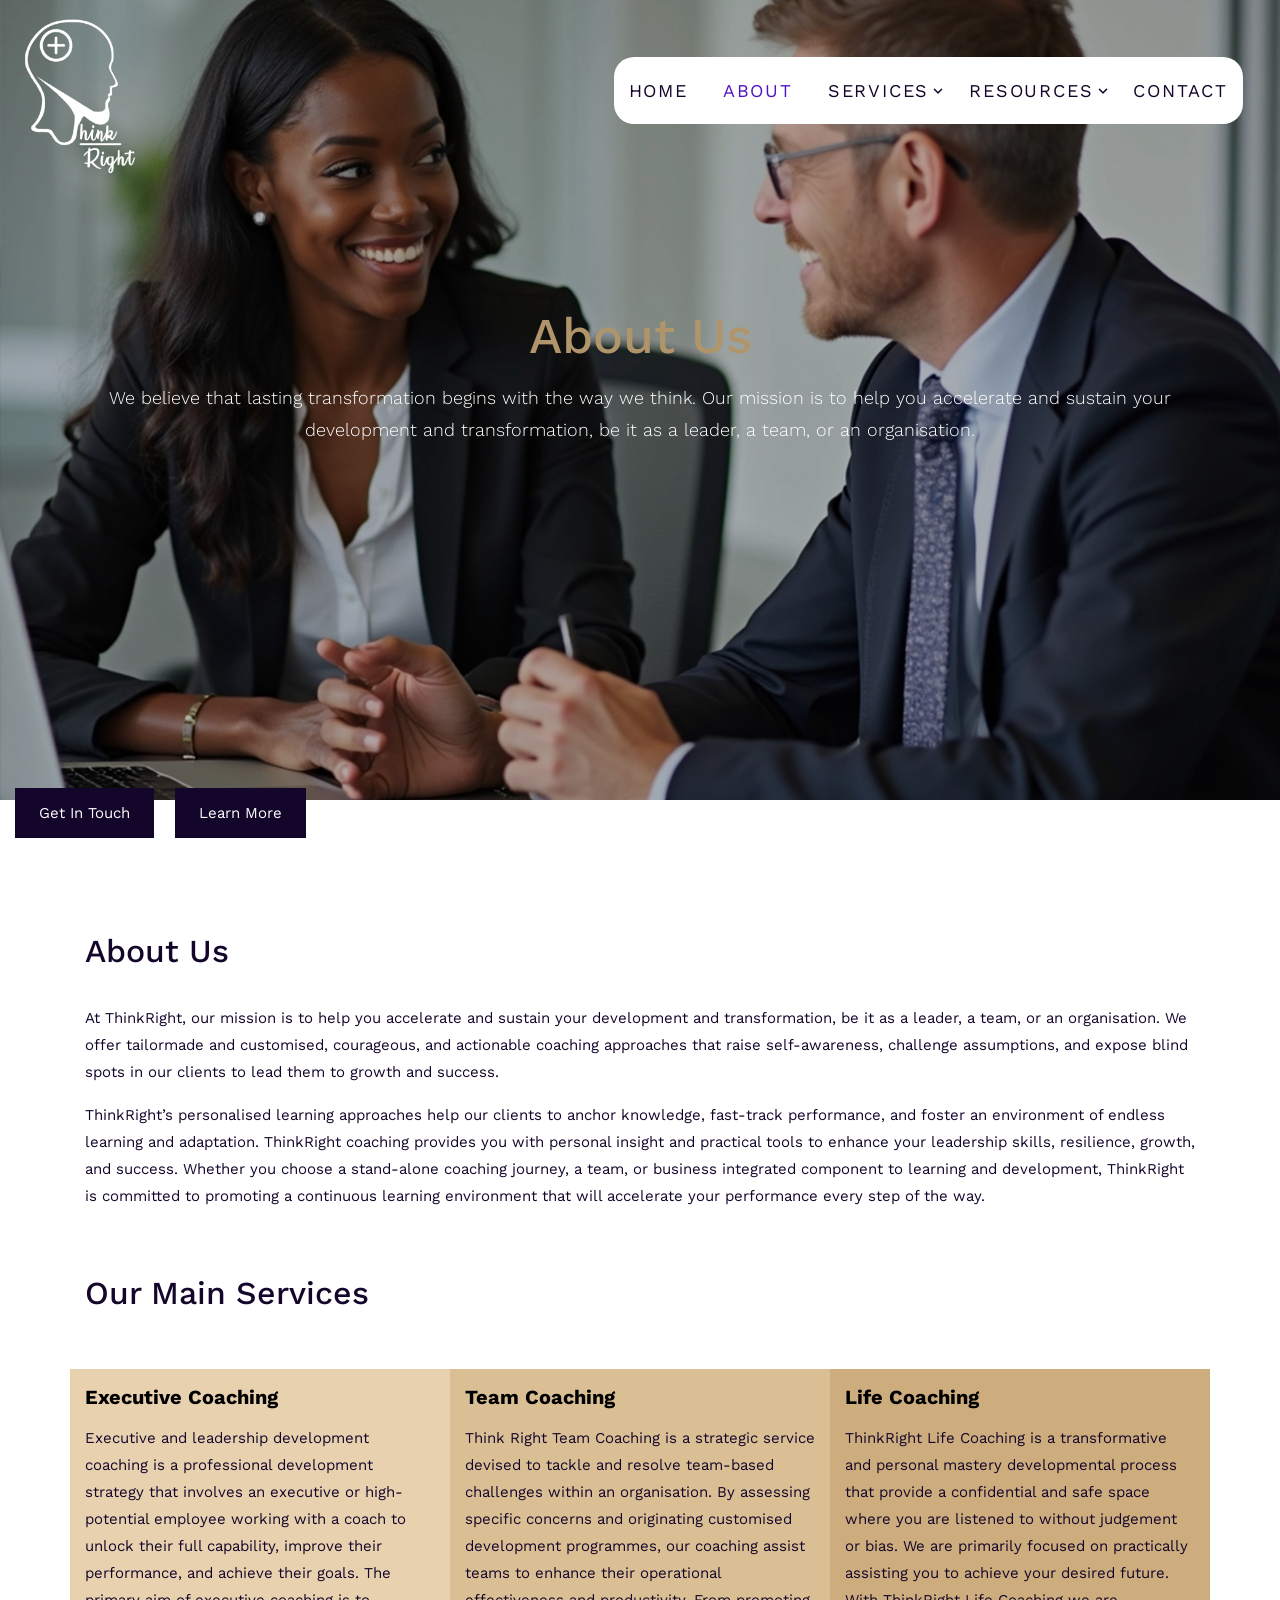
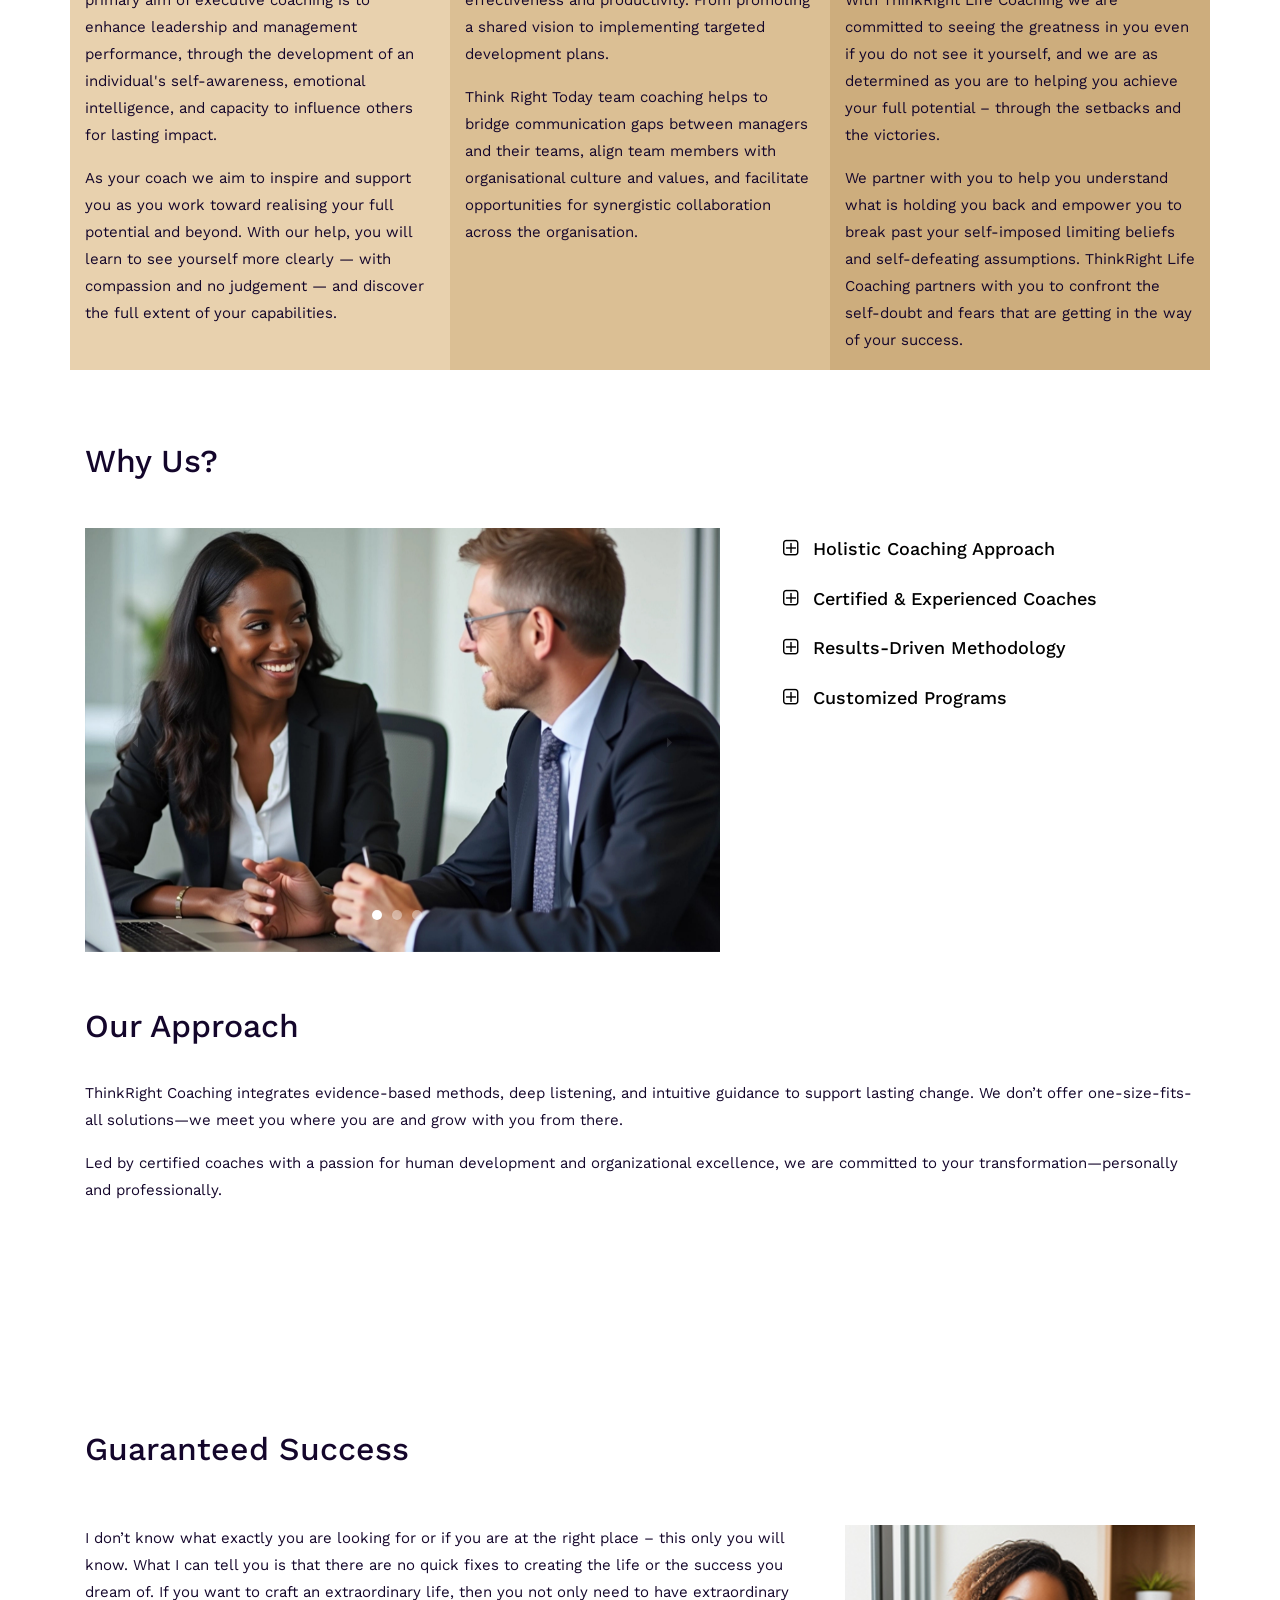
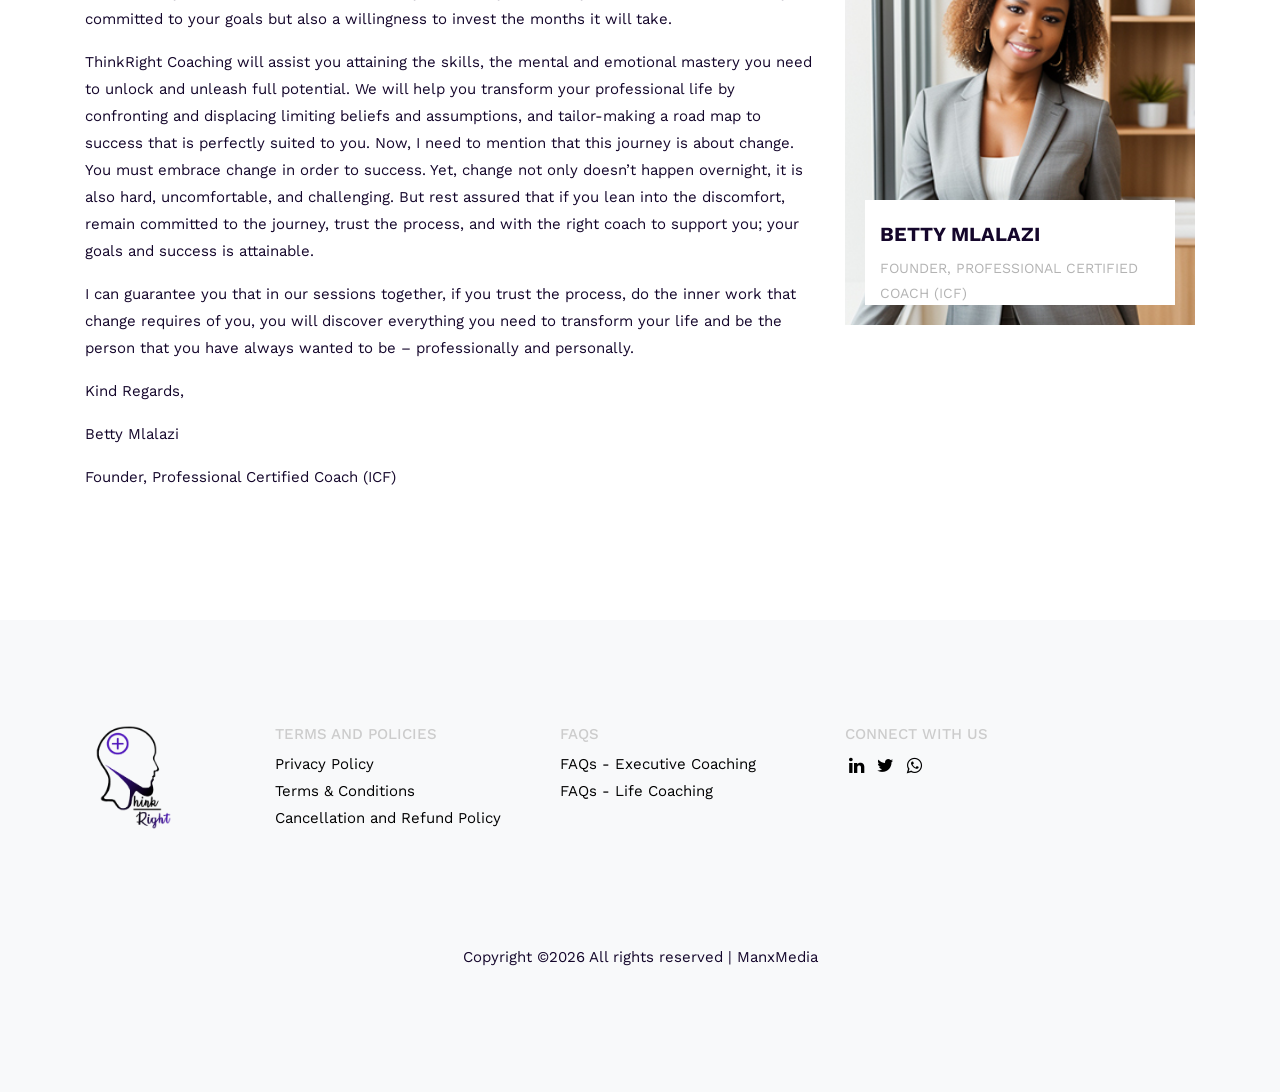
<file: about.html>
<!DOCTYPE html>
<html lang="en">
<head>
  <meta charset="utf-8">
  <meta name="viewport" content="width=device-width, initial-scale=1, shrink-to-fit=no">
  <title>ThinkRightCoaching</title>
  <link rel="stylesheet" href="css/style.css">
</head>
<body>

  <div class="js-animsition animsition" id="site-wrap" data-animsition-in-class="fade-in" data-animsition-out-class="fade-out">


    <header class="templateux-navbar" role="banner">

      
        <div class="main-nav"> <!-- data-aos="fade-down" -->

          <div class="col-3 templateux-logo">
            <a href="index.html" class="animsition-link"><img src="images/logo_light.png" width="150" height="" alt="ThinkRight"/></a>
          </div>
          <nav class="site-nav col-9 ">
            <button class="d-block d-md-none hamburger hamburger--spin templateux-toggle templateux-toggle-light ml-auto templateux-toggle-menu" data-toggle="collapse" data-target="#mobile-menu" aria-controls="mobile-menu" aria-expanded="false" aria-label="Toggle navigation">
              <span class="hamburger-box">
                <span class="hamburger-inner"></span>
              </span>
            </button> <!-- .templateux-toggle -->

            <ul class="sf-menu templateux-menu d-none d-md-block">
              <li>
                <a href="index.html" class="animsition-link">Home</a>
              </li>
              <li><a href="about.html" class="animsition-link active">About</a></li>
              <li>
                <a href="" class="animsition-link">Services</a>
                <ul>
                  <li><a href="index.html#executivecoaching">Exec Coaching</a></li>
                  <li><a href="index.html#teamcoaching">Team Coaching</a></li>
				  <li><a href="index.html#lifecoaching">Life Coaching</a></li>
                </ul>
              </li>
			  <li>
                <a href="" class="animsition-link">Resources</a>
                <ul>
				  <li><a href="blog.html">Blog</a></li>
                  <li><a href="terms.html#privacypolicy">Privacy Policy</a></li>
                  <li><a href="terms.html#termsandconditions">Terms & Conditions</a></li>
				  <li><a href="terms.html#cancellationpolicy">Cancellation & Refund Policy</a></li>
                </ul>
              </li>
              <li><a href="contact.html" class="animsition-link">Contact</a></li>
            </ul> <!-- .templateux-menu -->

          </nav> <!-- .site-nav -->
          

        </div> <!-- .row -->
     
    </header> <!-- .templateux-navba -->
    
    <div class="templateux-cover" style="background-image: url(images/hero_1.jpg);">
      <div class="container">
        <div class="row align-items-lg-center">

          <div class="col-lg-12 order-lg-1 text-center mx-auto">
            <h1 class="heading mb-3 text-creamy" data-aos="fade-up">About Us</h1>
            <p class="lead mb-5 text-white" data-aos="fade-up"  data-aos-delay="100">We believe that lasting transformation begins with the way we think. Our mission is to help you accelerate and sustain your development and transformation, be it as a leader, a team, or an organisation. </p>
          </div>
          
        </div>
      </div>
    </div> <!-- .templateux-cover -->

	       <div class="col-12" data-aos="fade-up" data-aos-delay="150"><a href="contact.html" class="btn-primary py-3 px-4 mr-3">Get In Touch</a> <a href="about.html" class="btn-primary py-3 px-4 mr-4">Learn More</a>
	 </div>


    <div class="templateux-section">

      <div class="container"  data-aos="fade-up">
		<div class="row">
      <div class="col-12 col-md-12 mb-5">
        <h2>About Us</h2><br>
        <p>At ThinkRight, our mission is to help you accelerate and sustain your development and transformation, be it as a leader, a team, or an organisation. We offer tailormade and customised, courageous, and actionable coaching approaches that raise self-awareness, challenge assumptions, and expose blind spots in our clients to lead them to growth and success.</p>
		<p>ThinkRight’s personalised learning approaches help our clients to anchor knowledge, fast-track performance, and foster an environment of endless learning and adaptation. ThinkRight coaching provides you with personal insight and practical tools to enhance your leadership skills, resilience, growth, and success. Whether you choose a stand-alone coaching journey, a team, or business integrated component to learning and development, ThinkRight is committed to promoting a continuous learning environment that will accelerate your performance every step of the way.
</p>
      </div>
    </div>
		<div class="row mb-5">
        <div class="col-12 mb-5">
          <h2>Our Main Services</h2>
        </div>
        <div class="block1 col-md-4 mb-4" data-aos="fade-up">
          <div class="media block-icon-1 d-block">
            <div class="media-body mb-3 mt-3">
              <h5 class="mb-3"><strong>Executive Coaching</strong></h5>
              <p>Executive and leadership development coaching is a professional development strategy that involves an executive or high-potential employee working with a coach to unlock their full capability, improve their performance, and achieve their goals. The primary aim of executive coaching is to enhance leadership and management performance, through the development of an individual's self-awareness, emotional intelligence, and capacity to influence others for lasting impact.</p>
				<p>As your coach we aim to inspire and support you as you work toward realising your full potential and beyond. With our help, you will learn to see yourself more clearly — with compassion and no judgement — and discover the full extent of your capabilities.
</p>
            </div>
          </div> <!-- .block-icon-1 -->
        </div>
        <div class="block2 col-md-4 mb-4" data-aos="fade-up" data-aos-delay="100">
          <div class="media block-icon-1 d-block">
             <div class="media-body mb-3 mt-3">
              <h5 class="mb-3"><strong>Team Coaching</strong></h5>
              <p>Think Right Team Coaching is a strategic service devised to tackle and resolve team-based challenges within an organisation. By assessing specific concerns and originating customised development programmes, our coaching assist teams to enhance their operational effectiveness and productivity. From promoting a shared vision to implementing targeted development plans.</p>
			  <p>Think Right Today team coaching helps to bridge communication gaps between managers and their teams, align team members with organisational culture and values, and facilitate opportunities for synergistic collaboration across the organisation.</p>	 
            </div>
          </div> <!-- .block-icon-1 -->
        </div>
        <div class="block3 col-md-4 mb-4" data-aos="fade-up" data-aos-delay="200">
          <div class="media block-icon-1 d-block">
            <div class="media-body mb-3 mt-3">
              <h5 class="mb-3"><strong>Life Coaching</strong></h5>
              <p>ThinkRight Life Coaching is a transformative and personal mastery developmental process that  provide a confidential and safe space where you are listened to without judgement or bias. We are primarily focused on practically assisting you to achieve your desired future. With ThinkRight Life Coaching we are committed to seeing the greatness in you even if you do not see it yourself, and we are as determined as you are to helping you achieve your full potential – through the setbacks and the victories.</p>
			              <p>We partner with you to help you understand what is holding you back and empower you to break past your self-imposed limiting beliefs and self-defeating assumptions. ThinkRight Life Coaching partners with you to confront the self-doubt and fears that are getting in the way of your success.</p>
            </div>
          </div> <!-- .block-icon-1 -->
        </div>

      </div>
        <div class="row">
          <div class="col-lg-7">
            <h2 class="mb-5">Why Us?</h2>
            <div class="owl-carousel wide-slider">
              <div class="item">
                <img src="images/hero_1.jpg" alt="image" class="img-fluid">
              </div>
              <div class="item">
                <img src="images/slider-2.jpg" alt="image" class="img-fluid">
              </div>
              <div class="item">
                <img src="images/slider-3.jpg" alt="image" class="img-fluid">
              </div>
            </div> <!-- .owl-carousel -->
          </div>
          <div class="col-lg-5 pl-lg-5">
            <h2 class="mb-5">&nbsp;</h2>
            <div class="accordion" id="accordionExample">


              <div class="accordion-item">
                <h2 class="mb-0 rounded mb-2">
                  <a href="#" data-toggle="collapse" data-target="#collapseOne" aria-expanded="false" aria-controls="collapseOne">
                  Holistic Coaching Approach</a>
                </h2>

                <div id="collapseOne" class="collapse" aria-labelledby="headingOne" data-parent="#accordionExample">
                  <div class="accordion-body">
                    <p>We blend Executive, Life, and Team Coaching to support growth across all areas of life—personal, professional, and organizational.</p>
                  </div>
                </div>
              </div>
              
              <div class="accordion-item">
                <h2 class="mb-0 rounded mb-2">
                  <a href="#" class="collapsed" data-toggle="collapse" data-target="#collapseTwo" aria-expanded="false" aria-controls="collapseTwo">
                    Certified & Experienced Coaches</a>
                </h2>
                
                <div id="collapseTwo" class="collapse" aria-labelledby="headingTwo" data-parent="#accordionExample">
                  <div class="accordion-body">
                    <p>Our team brings industry-recognized certifications and real-world experience to help clients achieve meaningful, lasting change.</p>
                  </div>
                </div>
              </div>
              
              <div class="accordion-item">
                <h2 class="mb-0 rounded mb-2">
                  <a href="#" class="collapsed" data-toggle="collapse" data-target="#collapseThree" aria-expanded="false" aria-controls="collapseThree">
                    Results-Driven Methodology</a>
                </h2>
                
                <div id="collapseThree" class="collapse" aria-labelledby="headingThree" data-parent="#accordionExample">
                  <div class="accordion-body">
                    <p>We focus on measurable outcomes, using proven coaching frameworks tailored to your unique goals and challenges.</p>
                  </div>
                </div>
              </div>
              
              <div class="accordion-item">
                <h2 class="mb-0 rounded mb-2">
                  <a href="#" class="collapsed" data-toggle="collapse" data-target="#collapseFour" aria-expanded="false" aria-controls="collapseFour">
                    Customized Programs
                  </a>
                </h2>

                <div id="collapseFour" class="collapse" aria-labelledby="headingFour" data-parent="#accordionExample">
                  <div class="accordion-body">
                    <p>No one-size-fits-all here—our coaching plans are designed to fit your individual or team needs, values, and aspirations.</p>
                  </div>
                </div>
              </div>
              
            </div>
          </div>
        </div>
		<div class="row">
      <div class="col-12 col-md-12">
        <br><h2>Our Approach</h2><br>
        <p>ThinkRight Coaching integrates evidence-based methods, deep listening, and intuitive guidance to support lasting change. We don’t offer one-size-fits-all solutions—we meet you where you are and grow with you from there.</p>
		<p>Led by certified coaches with a passion for human development and organizational excellence, we are committed to your transformation—personally and professionally.</p>
      </div>
    </div>
      </div>
    </div> <!-- .templateux-section -->

    

    <div class="templateux-section mt-0">
      <div class="container">
        <div class="row">
          <div class="col-12 mb-5">
            <h2>Guaranteed Success</h2>
          </div>
	
      <div class="col-12 col-md-8 mb-2">
       
        <p>I don’t know what exactly you are looking for or if you are at the right place – this only you will know.  What I can tell you is that there are no quick fixes to creating the life or the success you dream of. If you want to craft an extraordinary life, then you not only need to have extraordinary committed to your goals but also a willingness to invest the months it will take.</p>
<p>ThinkRight Coaching will assist you attaining the skills, the mental and emotional mastery you need to unlock and unleash full potential. We will help you transform your professional life by confronting and displacing limiting beliefs and assumptions, and tailor-making a road map to success that is perfectly suited to you. 
Now, I need to mention that this journey is about change. You must embrace change in order to success. Yet, change not only doesn’t happen overnight, it is also hard, uncomfortable, and challenging. But rest assured that if you lean into the discomfort, remain committed to the journey, trust the process, and with the right coach to support you; your goals and success is attainable.</p>
<p>I can guarantee you that in our sessions together, if you trust the process, do the inner work that change requires of you, you will discover everything you need to transform your life and be the person that you have always wanted to be – professionally and personally.</p>
				
				<p> Kind Regards, </p>
 
		  <p>Betty Mlalazi</p>
	  
	  <p>Founder, Professional Certified Coach (ICF)</p>
		
      </div>
				
	<div class="col-sm-6 col-md-12 col-lg-4 mb-4">
            <div class="staff" style="background-image: url(images/person_1.jpg);">
            <a href="#" class="desc">
              <h3>Betty Mlalazi</h3>
              <span>Founder, Professional Certified Coach (ICF)</span>
              <div class="parag">
                <p></p>
              </div>
            </a>
            </div>
          </div>
   
	
	
        </div>
      </div>
    </div>

    <footer class="templateux-footer bg-light">
  <div class="container">

    <div class="row mb-5">
      <div class="col-md-12">
        <div class="row">
         <div class="col-md-2">
			  <img src="images/logo_dark.png" width="100" height="" alt="ThinkRight"/>
          </div>
          <div class="col-md-3">
			  <div class="block-footer-widget"><h3>TERMS AND POLICIES</h3></div>
            <div class="block-footer-widget">
                <ul class="list-unstyled">
                <li><a href="terms.html#privacypolicy">Privacy Policy</a></li>
                <li><a href="terms.html#termsandconditions">Terms & Conditions</a></li>
				<li><a href="terms.html#cancellationpolicy">Cancellation and Refund Policy</a></li>
              </ul>
            </div>
          </div>
			
			<div class="col-md-3">
			<div class="block-footer-widget"><h3>FAQS</h3></div>
            <div class="block-footer-widget">
                 <ul class="list-unstyled">
				 <li><a href="index.html#executivecoaching">FAQs - Executive Coaching</a></li>
				 <li><a href="index.html#lifecoaching">FAQs - Life Coaching</a></li>
              </ul>
            </div>
          </div>

          <div class="col-md-3">
			  <div class="block-footer-widget"><h3>Connect with Us</h3></div>
            <div class="block-footer-widget">
                <ul class="list-unstyled block-social">
                <li><a href="#" class="p-1"><span class="icon-linkedin"></span></a></li>
                <li><a href="#" class="p-1"><span class="icon-twitter"></span></a></li>
<li><a href="#" class="p-1"><span class="icon-whatsapp"></span></a></li>
              </ul>
            </div>
          </div>
        </div> <!-- .row -->

      </div>
    </div> <!-- .row -->

    <div class="row pt-5 text-center">
      <div class="col-md-12 text-center"><p>
         Copyright &copy;<script>document.write(new Date().getFullYear());</script> All rights reserved | <a href="https://manxmedia.co.za" target="_blank" class="text-primary">ManxMedia</a>
        </p></div>
    </div>

  </div>
</footer> <!-- .templateux-footer -->


  </div> <!-- .js-animsition -->


  <script src="js/scripts-all.js"></script>
  <script src="js/main.js"></script>

<button onclick="topFunction()" id="toTopBtn" title="Go to top"><img width="20px" src="images/flaticon/svg/0010-top.svg" alt="Image" class="img-fluid"></button>
<script>
// Get the button
let mybutton = document.getElementById("toTopBtn");

// When the user scrolls down 20px from the top of the document, show the button
window.onscroll = function() {scrollFunction()};

function scrollFunction() {
  if (document.body.scrollTop > 20 || document.documentElement.scrollTop > 20) {
    mybutton.style.display = "block";
  } else {
    mybutton.style.display = "none";
  }
}

// When the user clicks on the button, scroll to the top of the document
function topFunction() {
  document.body.scrollTop = 0;
  document.documentElement.scrollTop = 0;
}
</script>
</body>
</html>
</file>
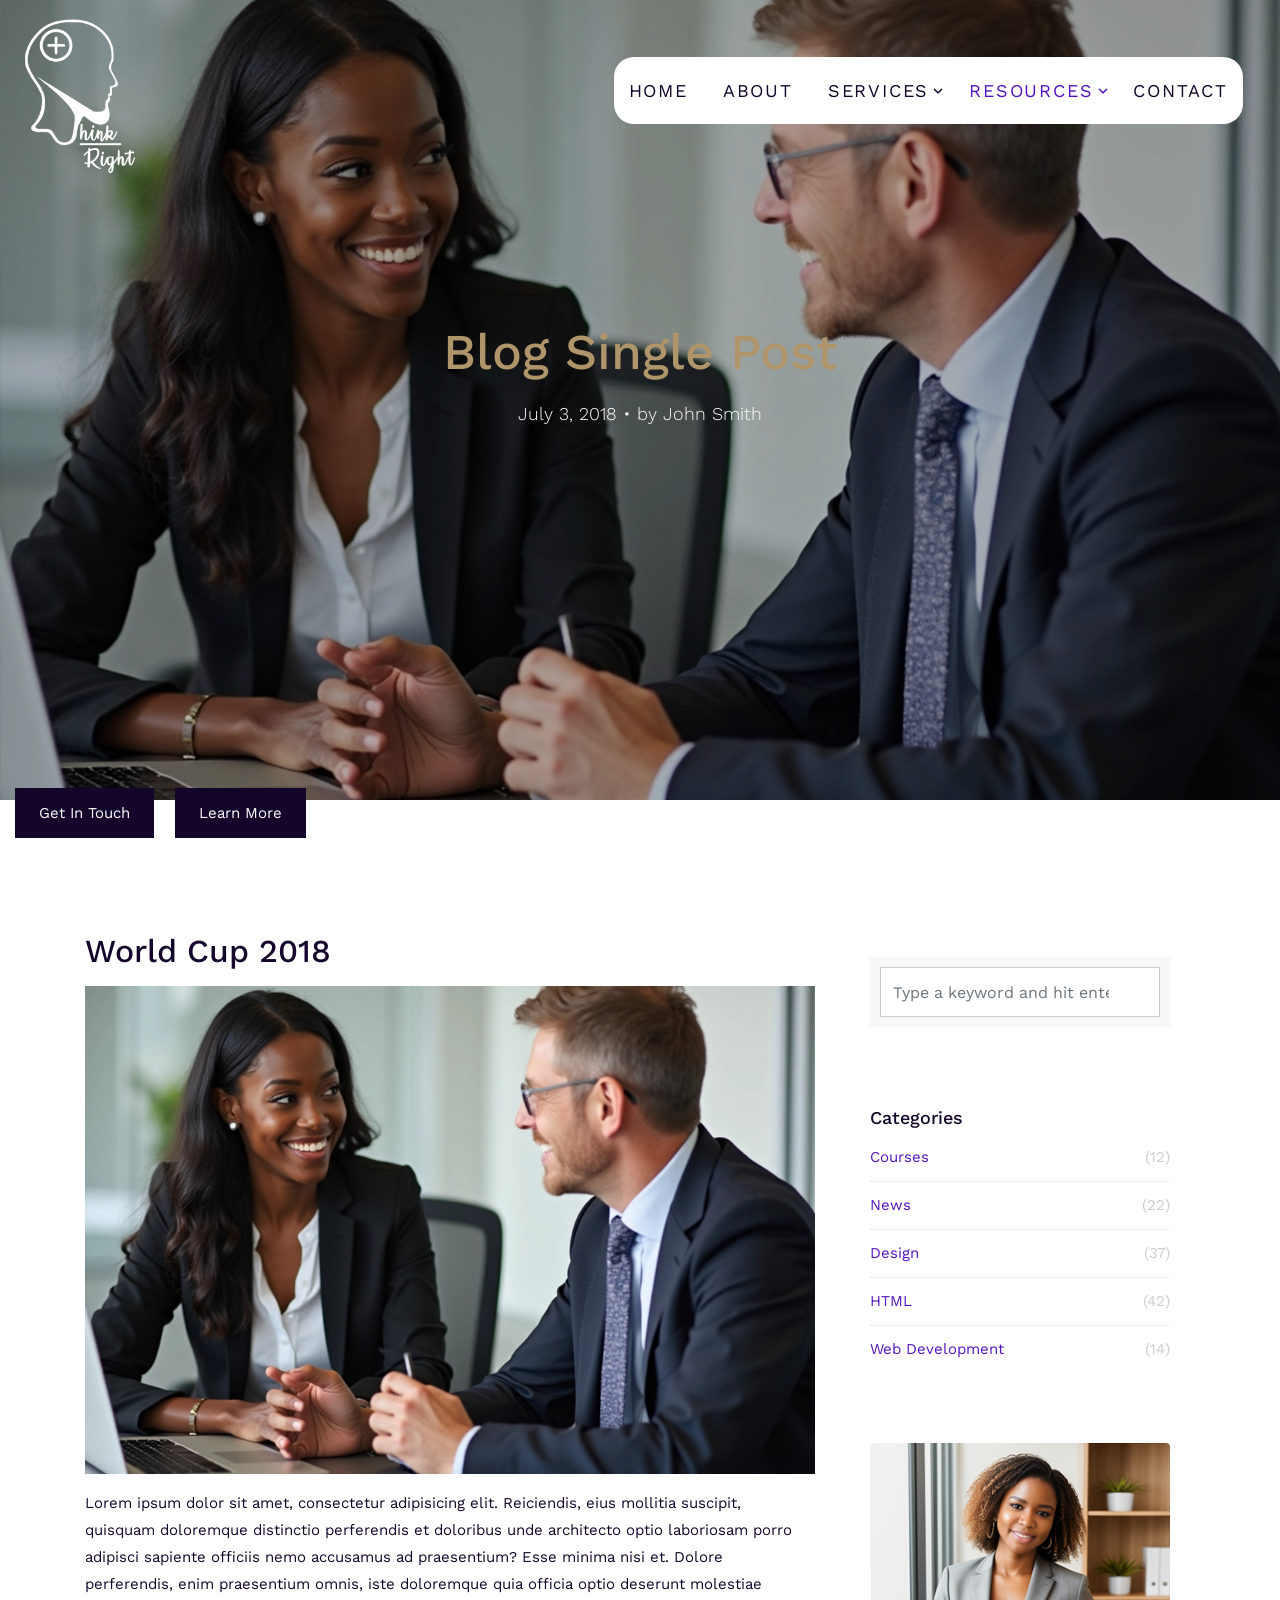
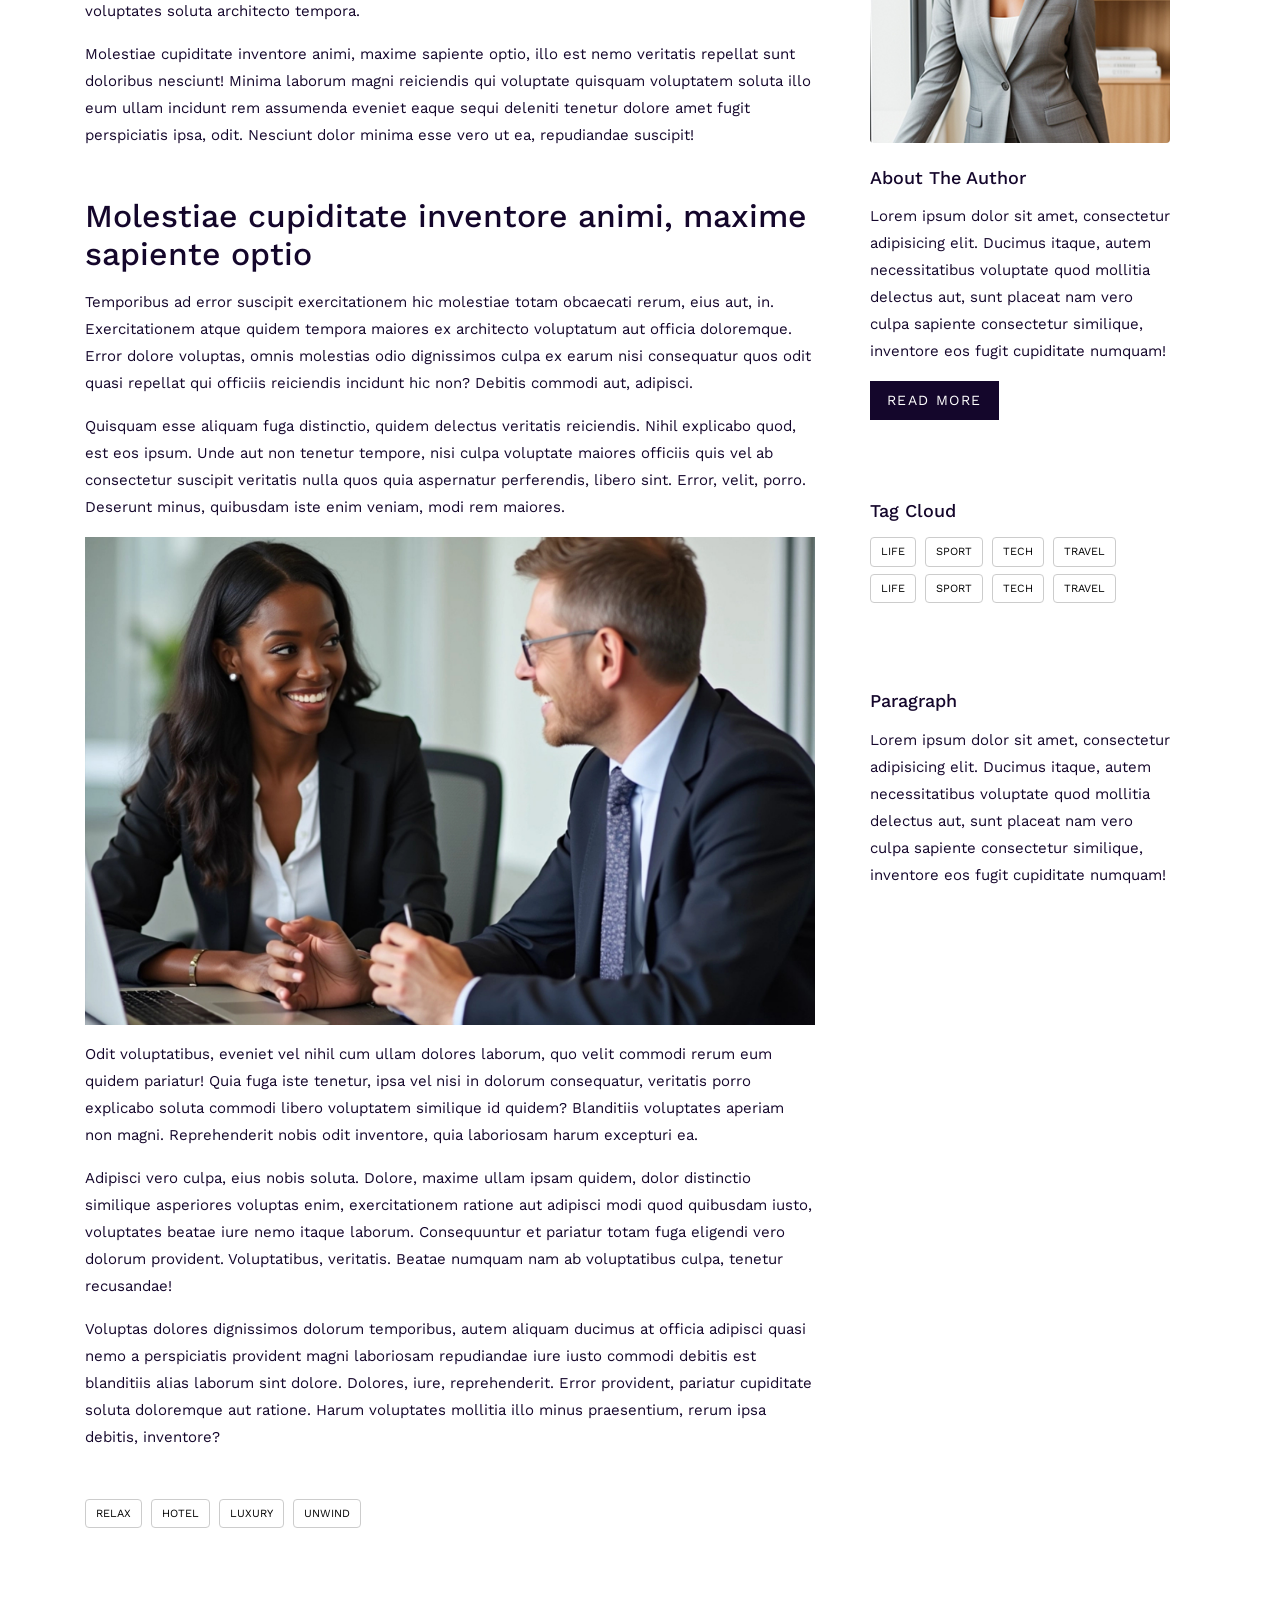
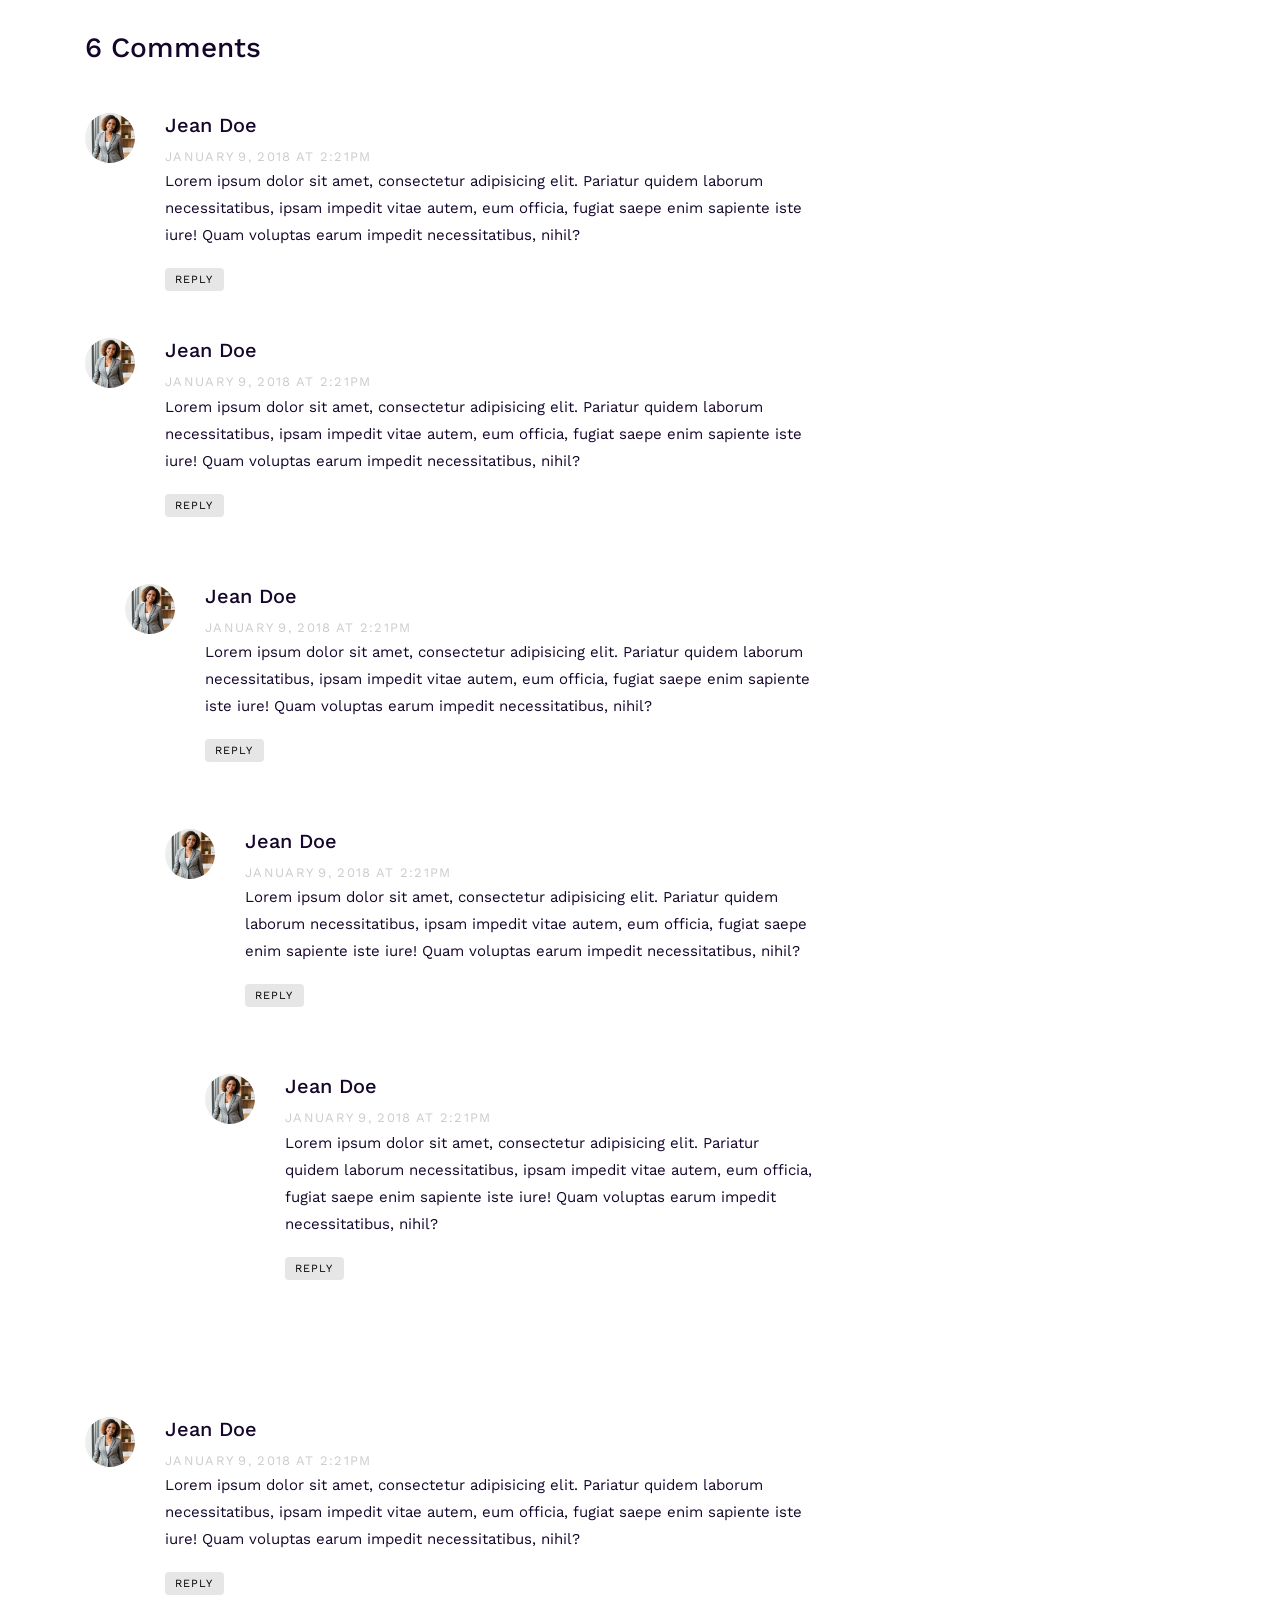
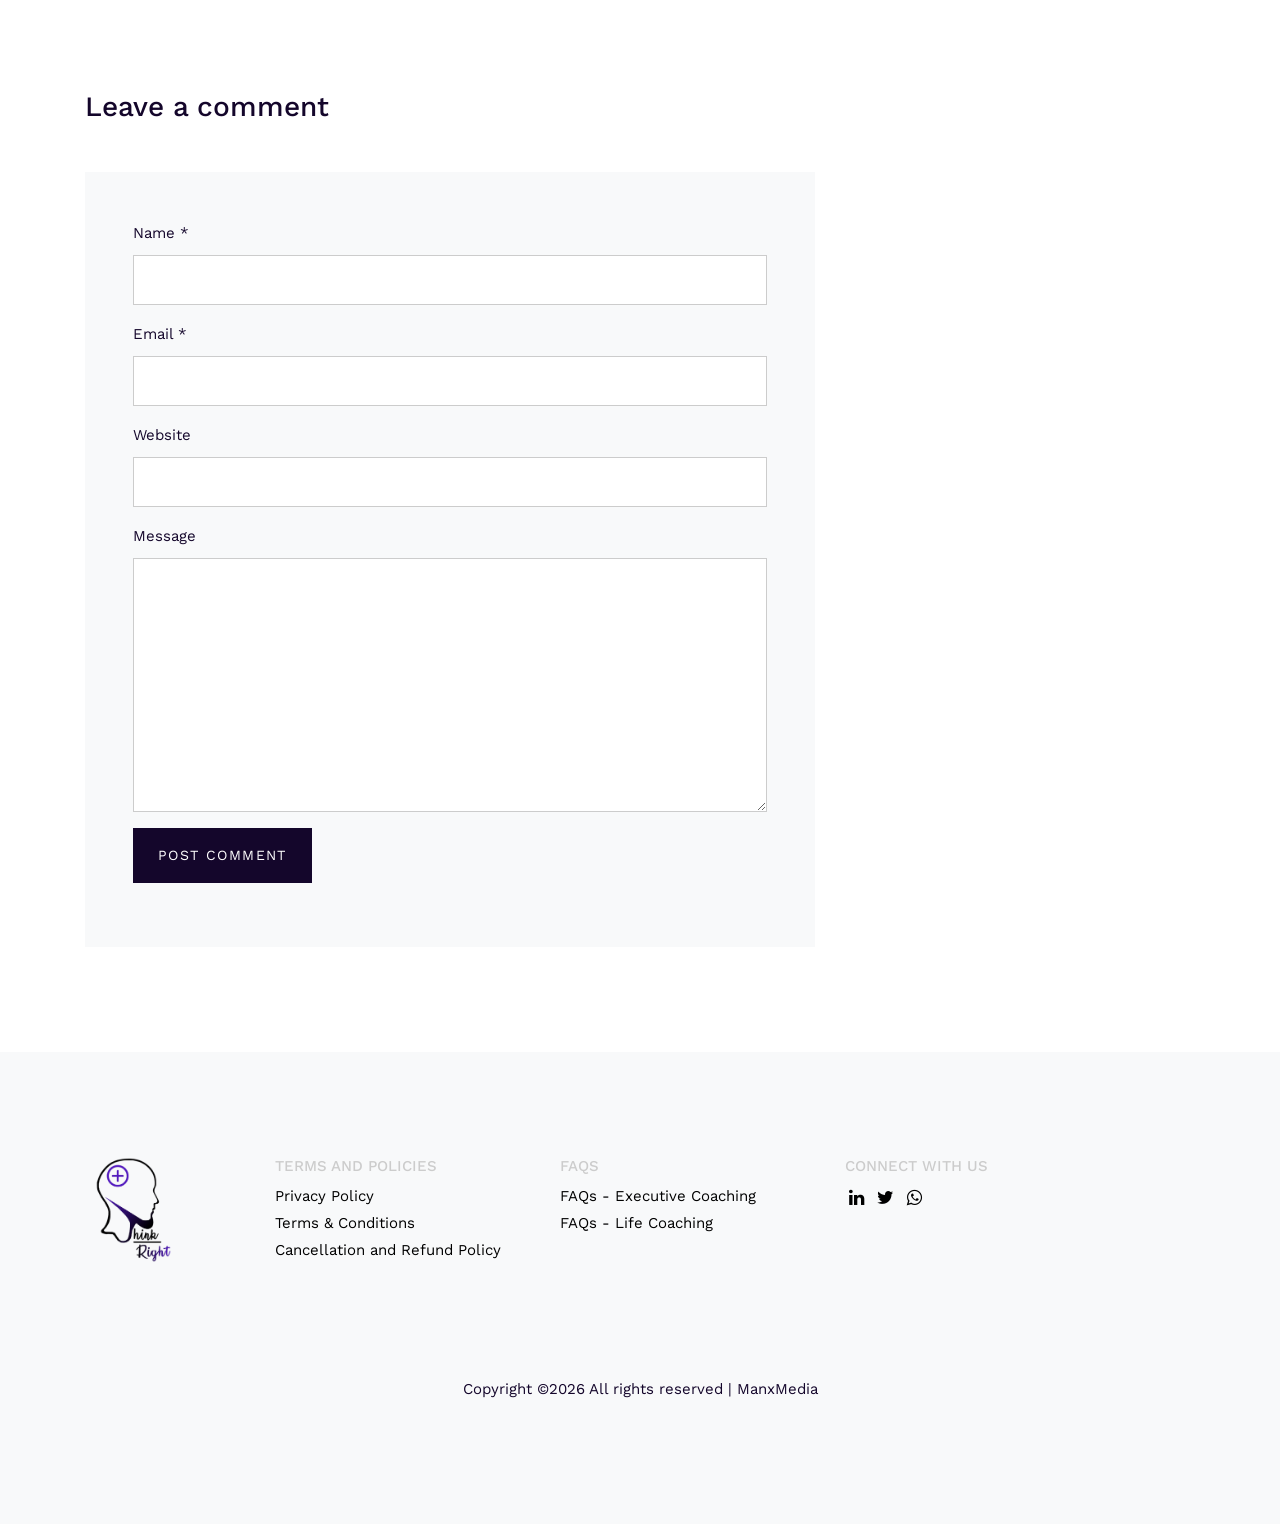
<file: blog-single.html>
<!DOCTYPE html>
<html lang="en">
<head>
  <meta charset="utf-8">
  <meta name="viewport" content="width=device-width, initial-scale=1, shrink-to-fit=no">
  <title>Think Right Coaching</title>
  <link rel="stylesheet" href="css/style.css">
		<!-- Favicon -->
	<link href="images/favicon.png" rel="icon">
</head>
<body>

  <div class="js-animsition animsition" id="site-wrap" data-animsition-in-class="fade-in" data-animsition-out-class="fade-out">


    <header class="templateux-navbar" role="banner">

      
        <div class="main-nav"> <!-- data-aos="fade-down" -->

          <div class="col-3 templateux-logo">
            <a href="index.html" class="animsition-link"><img src="images/logo_light.png" width="150" height="" alt="ThinkRight"/></a>
          </div>
          <nav class="site-nav col-9 ">
            <button class="d-block d-md-none hamburger hamburger--spin templateux-toggle templateux-toggle-light ml-auto templateux-toggle-menu" data-toggle="collapse" data-target="#mobile-menu" aria-controls="mobile-menu" aria-expanded="false" aria-label="Toggle navigation">
              <span class="hamburger-box">
                <span class="hamburger-inner"></span>
              </span>
            </button> <!-- .templateux-toggle -->

            <ul class="sf-menu templateux-menu d-none d-md-block">
              <li>
                <a href="index.html" class="animsition-link">Home</a>
              </li>
              <li><a href="about.html" class="animsition-link">About</a></li>
              <li>
                <a href="" class="animsition-link">Services</a>
                <ul>
                  <li><a href="index.html#executivecoaching">Exec Coaching</a></li>
                  <li><a href="index.html#teamcoaching">Team Coaching</a></li>
				  <li><a href="index.html#lifecoaching">Life Coaching</a></li>
                </ul>
              </li>
			  <li>
                <a href="" class="animsition-link active">Resources</a>
                <ul>
				  <li><a href="blog.html" class="active">Blog</a></li>
                  <li><a href="terms.html#privacypolicy">Privacy Policy</a></li>
                  <li><a href="terms.html#termsandconditions">Terms & Conditions</a></li>
				  <li><a href="terms.html#cancellationpolicy">Cancellation & Refund Policy</a></li>
                </ul>
              </li>
              <li><a href="contact.html" class="animsition-link">Contact</a></li>
            </ul> <!-- .templateux-menu -->

          </nav> <!-- .site-nav -->
          

        </div> <!-- .row -->
     
    </header> <!-- .templateux-navba -->
    
    
    <div class="templateux-cover" style="background-image: url(images/hero_1.jpg);">
      <div class="container">
        <div class="row align-items-lg-center">

          <div class="col-lg-12 order-lg-1 text-center mx-auto">
            <h1 class="heading mb-3 text-creamy" data-aos="fade-up">Blog Single Post</h1>
            <p class="lead mb-5 text-white" data-aos="fade-up"  data-aos-delay="100">July 3, 2018 &bullet; by <a href="#" class="text-white">John Smith</a></p>
          </div>

        </div>
      </div>
    </div> <!-- .templateux-cover -->
	  
     <div class="col-12" data-aos="fade-up" data-aos-delay="150"><a href="contact.html" class="btn-primary py-3 px-4 mr-3">Get In Touch</a> <a href="about.html" class="btn-primary py-3 px-4 mr-4">Learn More</a>
	 </div>

    <div id="blog" class="templateux-section">
      <div class="container">

        <div class="row">

          <div class="col-md-8">
            <h2 class="mb-3">World Cup 2018</h2>

            <p><img src="images/hero_1.jpg" alt="" class="img-fluid"></p>
            <p>Lorem ipsum dolor sit amet, consectetur adipisicing elit. Reiciendis, eius mollitia suscipit, quisquam doloremque distinctio perferendis et doloribus unde architecto optio laboriosam porro adipisci sapiente officiis nemo accusamus ad praesentium? Esse minima nisi et. Dolore perferendis, enim praesentium omnis, iste doloremque quia officia optio deserunt molestiae voluptates soluta architecto tempora.</p>
            <p>Molestiae cupiditate inventore animi, maxime sapiente optio, illo est nemo veritatis repellat sunt doloribus nesciunt! Minima laborum magni reiciendis qui voluptate quisquam voluptatem soluta illo eum ullam incidunt rem assumenda eveniet eaque sequi deleniti tenetur dolore amet fugit perspiciatis ipsa, odit. Nesciunt dolor minima esse vero ut ea, repudiandae suscipit!</p>
            <h2 class="mb-3 mt-5">Molestiae cupiditate inventore animi, maxime sapiente optio</h2>
            <p>Temporibus ad error suscipit exercitationem hic molestiae totam obcaecati rerum, eius aut, in. Exercitationem atque quidem tempora maiores ex architecto voluptatum aut officia doloremque. Error dolore voluptas, omnis molestias odio dignissimos culpa ex earum nisi consequatur quos odit quasi repellat qui officiis reiciendis incidunt hic non? Debitis commodi aut, adipisci.</p>
            <p>Quisquam esse aliquam fuga distinctio, quidem delectus veritatis reiciendis. Nihil explicabo quod, est eos ipsum. Unde aut non tenetur tempore, nisi culpa voluptate maiores officiis quis vel ab consectetur suscipit veritatis nulla quos quia aspernatur perferendis, libero sint. Error, velit, porro. Deserunt minus, quibusdam iste enim veniam, modi rem maiores.</p>
            <p>
              <img src="images/hero_1.jpg" alt="" class="img-fluid">
            </p>
            <p>Odit voluptatibus, eveniet vel nihil cum ullam dolores laborum, quo velit commodi rerum eum quidem pariatur! Quia fuga iste tenetur, ipsa vel nisi in dolorum consequatur, veritatis porro explicabo soluta commodi libero voluptatem similique id quidem? Blanditiis voluptates aperiam non magni. Reprehenderit nobis odit inventore, quia laboriosam harum excepturi ea.</p>
            <p>Adipisci vero culpa, eius nobis soluta. Dolore, maxime ullam ipsam quidem, dolor distinctio similique asperiores voluptas enim, exercitationem ratione aut adipisci modi quod quibusdam iusto, voluptates beatae iure nemo itaque laborum. Consequuntur et pariatur totam fuga eligendi vero dolorum provident. Voluptatibus, veritatis. Beatae numquam nam ab voluptatibus culpa, tenetur recusandae!</p>
            <p>Voluptas dolores dignissimos dolorum temporibus, autem aliquam ducimus at officia adipisci quasi nemo a perspiciatis provident magni laboriosam repudiandae iure iusto commodi debitis est blanditiis alias laborum sint dolore. Dolores, iure, reprehenderit. Error provident, pariatur cupiditate soluta doloremque aut ratione. Harum voluptates mollitia illo minus praesentium, rerum ipsa debitis, inventore?</p>

            <div class="tag-widget post-tag-container mb-5 mt-5">
              <div class="tagcloud">
                <a href="#" class="tag-cloud-link">Relax</a>
                <a href="#" class="tag-cloud-link">Hotel</a>
                <a href="#" class="tag-cloud-link">Luxury</a>
                <a href="#" class="tag-cloud-link">Unwind</a>
              </div>
            </div>


            <div class="pt-5 mt-5">
              <h3 class="mb-5">6 Comments</h3>
              <ul class="comment-list">
                <li class="comment">
                  <div class="vcard bio">
                    <img src="images/person_1.jpg" alt="Image placeholder">
                  </div>
                  <div class="comment-body">
                    <h3>Jean Doe</h3>
                    <div class="meta">January 9, 2018 at 2:21pm</div>
                    <p>Lorem ipsum dolor sit amet, consectetur adipisicing elit. Pariatur quidem laborum necessitatibus, ipsam impedit vitae autem, eum officia, fugiat saepe enim sapiente iste iure! Quam voluptas earum impedit necessitatibus, nihil?</p>
                    <p><a href="#" class="reply">Reply</a></p>
                  </div>
                </li>

                <li class="comment">
                  <div class="vcard bio">
                    <img src="images/person_1.jpg" alt="Image placeholder">
                  </div>
                  <div class="comment-body">
                    <h3>Jean Doe</h3>
                    <div class="meta">January 9, 2018 at 2:21pm</div>
                    <p>Lorem ipsum dolor sit amet, consectetur adipisicing elit. Pariatur quidem laborum necessitatibus, ipsam impedit vitae autem, eum officia, fugiat saepe enim sapiente iste iure! Quam voluptas earum impedit necessitatibus, nihil?</p>
                    <p><a href="#" class="reply">Reply</a></p>
                  </div>

                  <ul class="children">
                    <li class="comment">
                      <div class="vcard bio">
                        <img src="images/person_1.jpg" alt="Image placeholder">
                      </div>
                      <div class="comment-body">
                        <h3>Jean Doe</h3>
                        <div class="meta">January 9, 2018 at 2:21pm</div>
                        <p>Lorem ipsum dolor sit amet, consectetur adipisicing elit. Pariatur quidem laborum necessitatibus, ipsam impedit vitae autem, eum officia, fugiat saepe enim sapiente iste iure! Quam voluptas earum impedit necessitatibus, nihil?</p>
                        <p><a href="#" class="reply">Reply</a></p>
                      </div>


                      <ul class="children">
                        <li class="comment">
                          <div class="vcard bio">
                            <img src="images/person_1.jpg" alt="Image placeholder">
                          </div>
                          <div class="comment-body">
                            <h3>Jean Doe</h3>
                            <div class="meta">January 9, 2018 at 2:21pm</div>
                            <p>Lorem ipsum dolor sit amet, consectetur adipisicing elit. Pariatur quidem laborum necessitatibus, ipsam impedit vitae autem, eum officia, fugiat saepe enim sapiente iste iure! Quam voluptas earum impedit necessitatibus, nihil?</p>
                            <p><a href="#" class="reply">Reply</a></p>
                          </div>

                          <ul class="children">
                            <li class="comment">
                              <div class="vcard bio">
                                <img src="images/person_1.jpg" alt="Image placeholder">
                              </div>
                              <div class="comment-body">
                                <h3>Jean Doe</h3>
                                <div class="meta">January 9, 2018 at 2:21pm</div>
                                <p>Lorem ipsum dolor sit amet, consectetur adipisicing elit. Pariatur quidem laborum necessitatibus, ipsam impedit vitae autem, eum officia, fugiat saepe enim sapiente iste iure! Quam voluptas earum impedit necessitatibus, nihil?</p>
                                <p><a href="#" class="reply">Reply</a></p>
                              </div>
                            </li>
                          </ul>
                        </li>
                      </ul>
                    </li>
                  </ul>
                </li>

                <li class="comment">
                  <div class="vcard bio">
                    <img src="images/person_1.jpg" alt="Image placeholder">
                  </div>
                  <div class="comment-body">
                    <h3>Jean Doe</h3>
                    <div class="meta">January 9, 2018 at 2:21pm</div>
                    <p>Lorem ipsum dolor sit amet, consectetur adipisicing elit. Pariatur quidem laborum necessitatibus, ipsam impedit vitae autem, eum officia, fugiat saepe enim sapiente iste iure! Quam voluptas earum impedit necessitatibus, nihil?</p>
                    <p><a href="#" class="reply">Reply</a></p>
                  </div>
                </li>
              </ul>
              <!-- END comment-list -->

              <div class="comment-form-wrap pt-5">
                <h3 class="mb-5">Leave a comment</h3>
                <form action="#" class="p-5 bg-light">
                  <div class="form-group">
                    <label for="name">Name *</label>
                    <input type="text" class="form-control" id="name">
                  </div>
                  <div class="form-group">
                    <label for="email">Email *</label>
                    <input type="email" class="form-control" id="email">
                  </div>
                  <div class="form-group">
                    <label for="website">Website</label>
                    <input type="url" class="form-control" id="website">
                  </div>

                  <div class="form-group">
                    <label for="message">Message</label>
                    <textarea name="" id="message" cols="30" rows="10" class="form-control"></textarea>
                  </div>
                  <div class="form-group">
                    <input type="submit" value="Post Comment" class="btn py-3 px-4 btn-primary">
                  </div>

                </form>
              </div>
            </div>

          </div> <!-- .col-md-8 -->
          <div class="col-md-4 sidebar">
            <div class="sidebar-box">
              <form action="#" class="search-form">
                <div class="form-group">
                  <span class="icon fa fa-search"></span>
                  <input type="text" class="form-control" placeholder="Type a keyword and hit enter">
                </div>
              </form>
            </div>
            <div class="sidebar-box">
              <div class="categories">
                <h3>Categories</h3>
                <li><a href="#">Courses <span>(12)</span></a></li>
                <li><a href="#">News <span>(22)</span></a></li>
                <li><a href="#">Design <span>(37)</span></a></li>
                <li><a href="#">HTML <span>(42)</span></a></li>
                <li><a href="#">Web Development <span>(14)</span></a></li>
              </div>
            </div>
            <div class="sidebar-box">
              <img src="images/person_1.jpg" alt="Image placeholder" class="img-fluid mb-4 rounded">
              <h3>About The Author</h3>
              <p>Lorem ipsum dolor sit amet, consectetur adipisicing elit. Ducimus itaque, autem necessitatibus voluptate quod mollitia delectus aut, sunt placeat nam vero culpa sapiente consectetur similique, inventore eos fugit cupiditate numquam!</p>
              <p><a href="#" class="btn btn-primary btn-lg">Read More</a></p>
            </div>

            <div class="sidebar-box">
              <h3>Tag Cloud</h3>
              <div class="tagcloud">
                <a href="#" class="tag-cloud-link">Life</a>
                <a href="#" class="tag-cloud-link">Sport</a>
                <a href="#" class="tag-cloud-link">Tech</a>
                <a href="#" class="tag-cloud-link">Travel</a>
                <a href="#" class="tag-cloud-link">Life</a>
                <a href="#" class="tag-cloud-link">Sport</a>
                <a href="#" class="tag-cloud-link">Tech</a>
                <a href="#" class="tag-cloud-link">Travel</a>
              </div>
            </div>

            <div class="sidebar-box">
              <h3>Paragraph</h3>
              <p>Lorem ipsum dolor sit amet, consectetur adipisicing elit. Ducimus itaque, autem necessitatibus voluptate quod mollitia delectus aut, sunt placeat nam vero culpa sapiente consectetur similique, inventore eos fugit cupiditate numquam!</p>
            </div>
          </div>

        </div>


      </div>
    </div>



    <footer class="templateux-footer bg-light">
  <div class="container">

    <div class="row mb-5">
      <div class="col-md-12">
        <div class="row">
         <div class="col-md-2">
			  <img src="images/logo_dark.png" width="100" height="" alt="ThinkRight"/>
          </div>
          <div class="col-md-3">
			  <div class="block-footer-widget"><h3>TERMS AND POLICIES</h3></div>
            <div class="block-footer-widget">
                <ul class="list-unstyled">
                <li><a href="terms.html#privacypolicy">Privacy Policy</a></li>
                <li><a href="terms.html#termsandconditions">Terms & Conditions</a></li>
				<li><a href="terms.html#cancellationpolicy">Cancellation and Refund Policy</a></li>
              </ul>
            </div>
          </div>
			
			<div class="col-md-3">
			<div class="block-footer-widget"><h3>FAQS</h3></div>
            <div class="block-footer-widget">
                 <ul class="list-unstyled">
				 <li><a href="index.html#executivecoaching">FAQs - Executive Coaching</a></li>
				 <li><a href="index.html#lifecoaching">FAQs - Life Coaching</a></li>
              </ul>
            </div>
          </div>

          <div class="col-md-3">
			  <div class="block-footer-widget"><h3>Connect with Us</h3></div>
            <div class="block-footer-widget">
                <ul class="list-unstyled block-social">
                <li><a href="#" class="p-1"><span class="icon-linkedin"></span></a></li>
                <li><a href="#" class="p-1"><span class="icon-twitter"></span></a></li>
<li><a href="#" class="p-1"><span class="icon-whatsapp"></span></a></li>
              </ul>
            </div>
          </div>
        </div> <!-- .row -->

      </div>
    </div> <!-- .row -->

    <div class="row pt-5 text-center">
      <div class="col-md-12 text-center"><p>
         Copyright &copy;<script>document.write(new Date().getFullYear());</script> All rights reserved | <a href="https://manxmedia.co.za" target="_blank" class="text-primary">ManxMedia</a>
        </p></div>
    </div>

  </div>
</footer> <!-- .templateux-footer -->


  </div> <!-- .js-animsition -->


  <script src="js/scripts-all.js"></script>
  <script src="js/main.js"></script>
<button onclick="topFunction()" id="toTopBtn" title="Go to top"><img width="20px" src="images/flaticon/svg/0010-top.svg" alt="Image" class="img-fluid"></button>
<script>
// Get the button
let mybutton = document.getElementById("toTopBtn");

// When the user scrolls down 20px from the top of the document, show the button
window.onscroll = function() {scrollFunction()};

function scrollFunction() {
  if (document.body.scrollTop > 20 || document.documentElement.scrollTop > 20) {
    mybutton.style.display = "block";
  } else {
    mybutton.style.display = "none";
  }
}

// When the user clicks on the button, scroll to the top of the document
function topFunction() {
  document.body.scrollTop = 0;
  document.documentElement.scrollTop = 0;
}
</script>
	
</body>
</html>
</file>
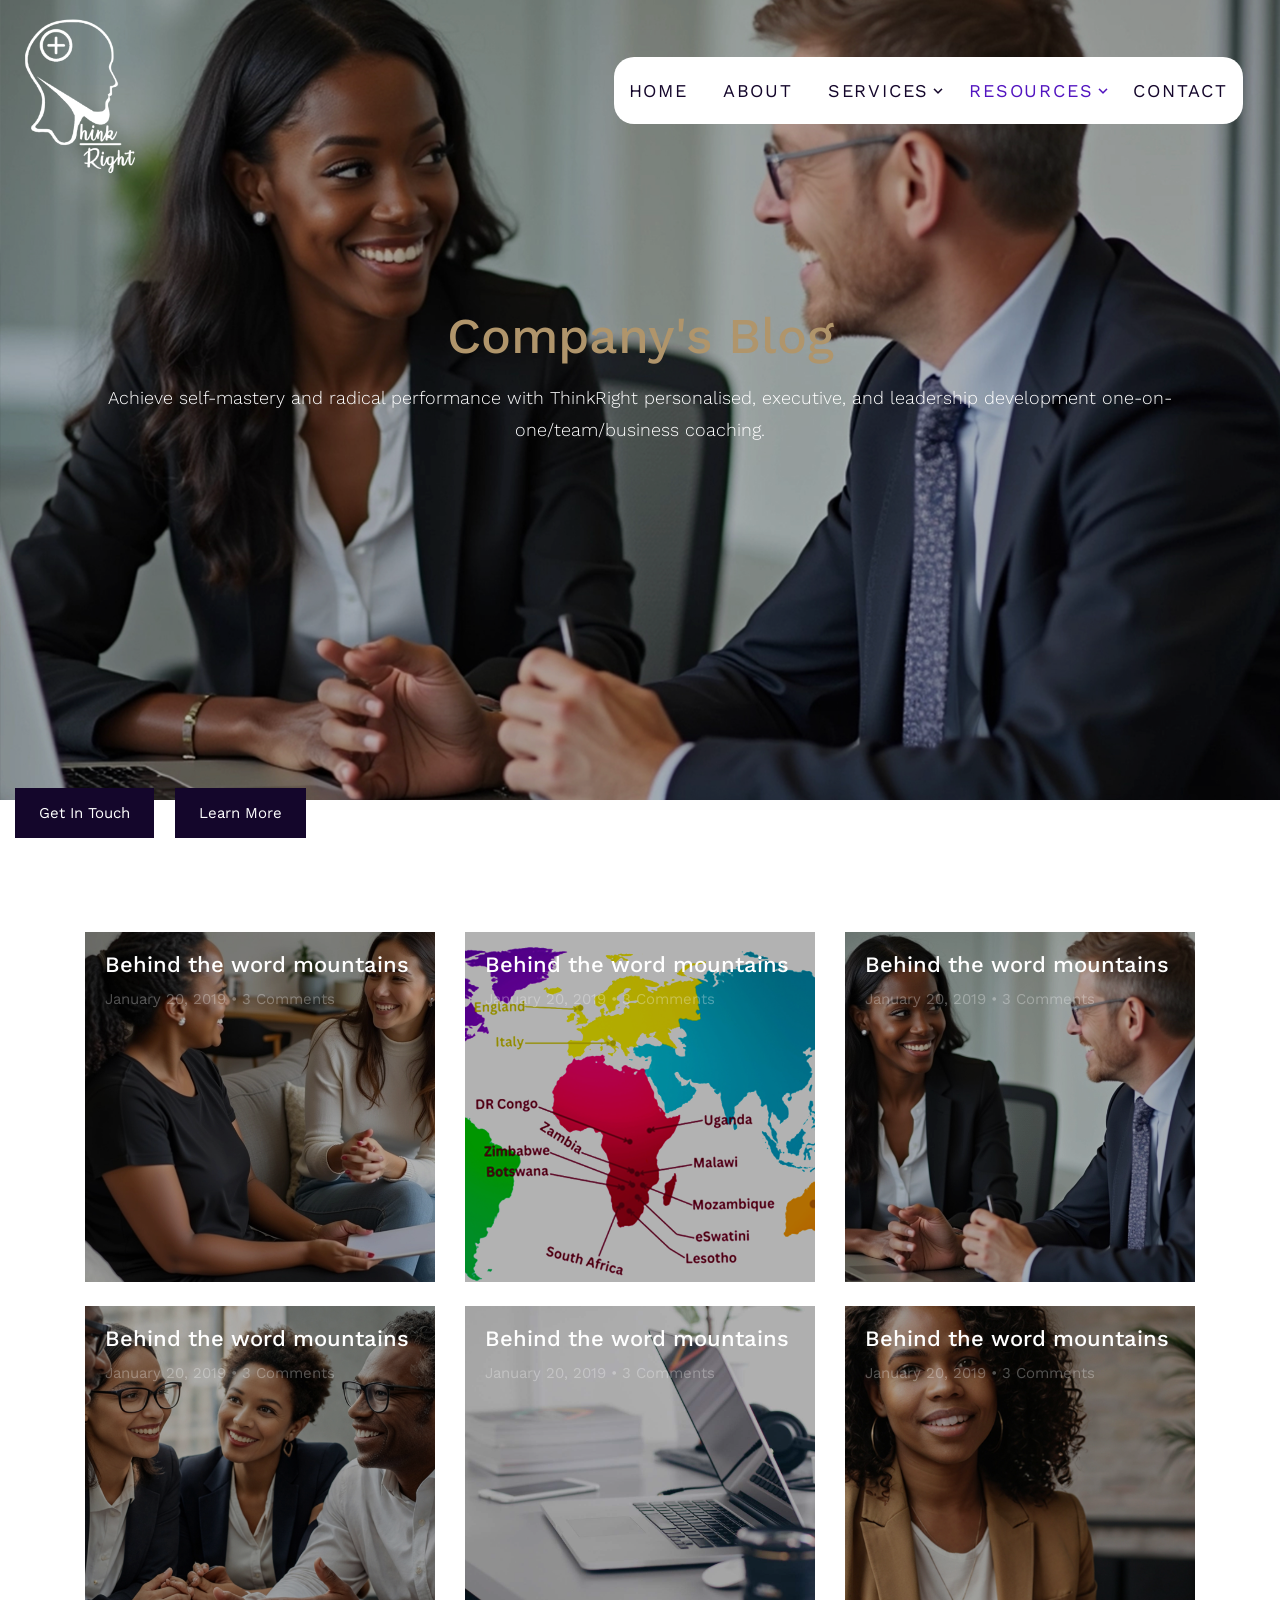
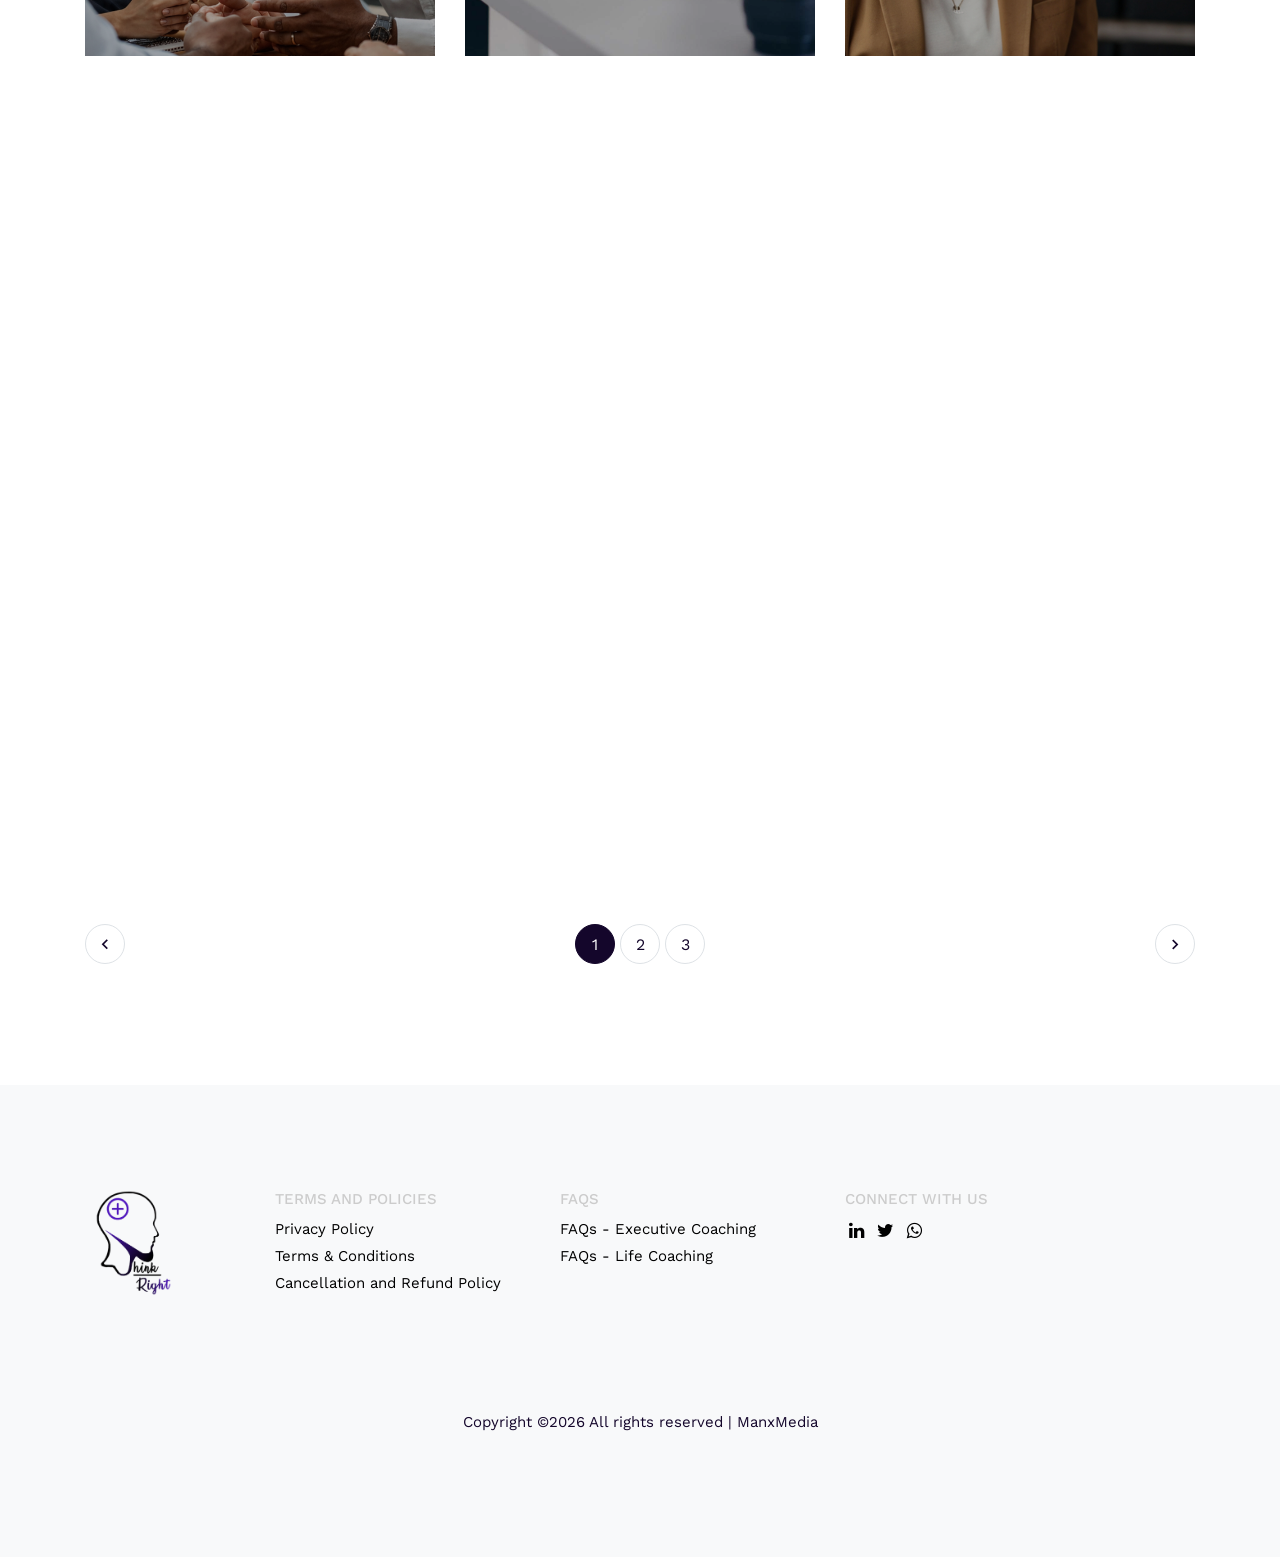
<file: blog.html>
<!DOCTYPE html>
<html lang="en">
<head>
  <meta charset="utf-8">
  <meta name="viewport" content="width=device-width, initial-scale=1, shrink-to-fit=no">
  <title>Think Right Coaching</title>
  <link rel="stylesheet" href="css/style.css">
		<!-- Favicon -->
	<link href="images/favicon.png" rel="icon">
</head>
<body>

  <div class="js-animsition animsition" id="site-wrap" data-animsition-in-class="fade-in" data-animsition-out-class="fade-out">


    <header class="templateux-navbar" role="banner">

      
        <div class="main-nav"> <!-- data-aos="fade-down" -->

          <div class="col-3 templateux-logo">
            <a href="index.html" class="animsition-link"><img src="images/logo_light.png" width="150" height="" alt="ThinkRight"/></a>
          </div>
          <nav class="site-nav col-9 ">
            <button class="d-block d-md-none hamburger hamburger--spin templateux-toggle templateux-toggle-light ml-auto templateux-toggle-menu" data-toggle="collapse" data-target="#mobile-menu" aria-controls="mobile-menu" aria-expanded="false" aria-label="Toggle navigation">
              <span class="hamburger-box">
                <span class="hamburger-inner"></span>
              </span>
            </button> <!-- .templateux-toggle -->

            <ul class="sf-menu templateux-menu d-none d-md-block">
              <li>
                <a href="index.html" class="animsition-link">Home</a>
              </li>
              <li><a href="about.html" class="animsition-link">About</a></li>
              <li>
                <a href="" class="animsition-link">Services</a>
                <ul>
                  <li><a href="index.html#executivecoaching">Exec Coaching</a></li>
                  <li><a href="index.html#teamcoaching">Team Coaching</a></li>
				  <li><a href="index.html#lifecoaching">Life Coaching</a></li>
                </ul>
              </li>
			  <li>
                <a href="" class="animsition-link active">Resources</a>
                <ul>
				  <li><a href="blog.html" class="active">Blog</a></li>
                  <li><a href="terms.html#privacypolicy">Privacy Policy</a></li>
                  <li><a href="terms.html#termsandconditions">Terms & Conditions</a></li>
				  <li><a href="terms.html#cancellationpolicy">Cancellation & Refund Policy</a></li>
                </ul>
              </li>
              <li><a href="contact.html" class="animsition-link">Contact</a></li>
            </ul> <!-- .templateux-menu -->

          </nav> <!-- .site-nav -->
          

        </div> <!-- .row -->
     
    </header> <!-- .templateux-navba -->
    
    <div class="templateux-cover" style="background-image: url(images/hero_1.jpg);">
      <div class="container">
        <div class="row align-items-lg-center">

          <div class="col-lg-12 order-lg-1 text-center mx-auto">
            <h1 class="heading mb-3 text-creamy" data-aos="fade-up">Company's Blog</h1>
            <p class="lead mb-5 text-white" data-aos="fade-up"  data-aos-delay="100">Achieve self-mastery and radical performance with ThinkRight personalised, executive, and leadership development one-on-one/team/business coaching.</p>
          </div>
          
        </div>
      </div>
    </div> <!-- .templateux-cover -->

     <div class="col-12" data-aos="fade-up" data-aos-delay="150"><a href="contact.html" class="btn-primary py-3 px-4 mr-3">Get In Touch</a> <a href="about.html" class="btn-primary py-3 px-4 mr-4">Learn More</a>
	 </div>

    <div class="templateux-section">
      <div class="container">
        <div class="row">
          
          <div class="col-md-6 col-lg-4 mb-4">
            <a href="blog-single.html" class="block-thumbnail-1 one-whole show-text height-sm" style="background-image: url('images/slider-2.jpg'); " data-aos="fade" data-aos-delay="300">
              <div class="block-thumbnail-content">
                <h2>Behind the word mountains</h2>
                <span class="post-meta">January 20, 2019 &bullet; 3 Comments</span>
              </div>
            </a>
          </div>
          <div class="col-md-6 col-lg-4 mb-4">
            <a href="blog-single.html" class="block-thumbnail-1 one-whole show-text height-sm" style="background-image: url('images/slider-3.jpg'); " data-aos="fade" data-aos-delay="300">
              <div class="block-thumbnail-content">
                <h2>Behind the word mountains</h2>
                <span class="post-meta">January 20, 2019 &bullet; 3 Comments</span>
              </div>
            </a>
          </div>
          <div class="col-md-6 col-lg-4 mb-4">
            <a href="blog-single.html" class="block-thumbnail-1 one-whole show-text height-sm" style="background-image: url('images/hero_1.jpg'); " data-aos="fade" data-aos-delay="300">
              <div class="block-thumbnail-content">
                <h2>Behind the word mountains</h2>
                <span class="post-meta">January 20, 2019 &bullet; 3 Comments</span>
              </div>
            </a>
          </div>

          <div class="col-md-6 col-lg-4 mb-4">
            <a href="blog-single.html" class="block-thumbnail-1 one-whole show-text height-sm" style="background-image: url('images/hero_2.jpg'); " data-aos="fade" data-aos-delay="300">
              <div class="block-thumbnail-content">
                <h2>Behind the word mountains</h2>
                <span class="post-meta">January 20, 2019 &bullet; 3 Comments</span>
              </div>
            </a>
          </div>
          <div class="col-md-6 col-lg-4 mb-4">
            <a href="blog-single.html" class="block-thumbnail-1 one-whole show-text height-sm" style="background-image: url('images/hero_3.jpg'); " data-aos="fade" data-aos-delay="300">
              <div class="block-thumbnail-content">
                <h2>Behind the word mountains</h2>
                <span class="post-meta">January 20, 2019 &bullet; 3 Comments</span>
              </div>
            </a>
          </div>
          <div class="col-md-6 col-lg-4 mb-4">
            <a href="blog-single.html" class="block-thumbnail-1 one-whole show-text height-sm" style="background-image: url('images/img_4.jpg'); " data-aos="fade" data-aos-delay="300">
              <div class="block-thumbnail-content">
                <h2>Behind the word mountains</h2>
                <span class="post-meta">January 20, 2019 &bullet; 3 Comments</span>
              </div>
            </a>
          </div>

          <div class="col-md-6 col-lg-4 mb-4">
            <a href="blog-single.html" class="block-thumbnail-1 one-whole show-text height-sm" style="background-image: url('images/slider-2.jpg'); " data-aos="fade" data-aos-delay="300">
              <div class="block-thumbnail-content">
                <h2>Behind the word mountains</h2>
                <span class="post-meta">January 20, 2019 &bullet; 3 Comments</span>
              </div>
            </a>
          </div>
          <div class="col-md-6 col-lg-4 mb-4">
            <a href="blog-single.html" class="block-thumbnail-1 one-whole show-text height-sm" style="background-image: url('images/slider-3.jpg'); " data-aos="fade" data-aos-delay="300">
              <div class="block-thumbnail-content">
                <h2>Behind the word mountains</h2>
                <span class="post-meta">January 20, 2019 &bullet; 3 Comments</span>
              </div>
            </a>
          </div>
          <div class="col-md-6 col-lg-4 mb-4">
            <a href="blog-single.html" class="block-thumbnail-1 one-whole show-text height-sm" style="background-image: url('images/hero_1.jpg'); " data-aos="fade" data-aos-delay="300">
              <div class="block-thumbnail-content">
                <h2>Behind the word mountains</h2>
                <span class="post-meta">January 20, 2019 &bullet; 3 Comments</span>
              </div>
            </a>
          </div>

          <div class="col-md-6 col-lg-4 mb-4">
            <a href="blog-single.html" class="block-thumbnail-1 one-whole show-text height-sm" style="background-image: url('images/hero_2.jpg'); " data-aos="fade" data-aos-delay="300">
              <div class="block-thumbnail-content">
                <h2>Behind the word mountains</h2>
                <span class="post-meta">January 20, 2019 &bullet; 3 Comments</span>
              </div>
            </a>
          </div>
          <div class="col-md-6 col-lg-4 mb-4">
            <a href="blog-single.html" class="block-thumbnail-1 one-whole show-text height-sm" style="background-image: url('images/hero_3.jpg'); " data-aos="fade" data-aos-delay="300">
              <div class="block-thumbnail-content">
                <h2>Behind the word mountains</h2>
                <span class="post-meta">January 20, 2019 &bullet; 3 Comments</span>
              </div>
            </a>
          </div>
          <div class="col-md-6 col-lg-4 mb-4">
            <a href="blog-single.html" class="block-thumbnail-1 one-whole show-text height-sm" style="background-image: url('images/img_4.jpg'); " data-aos="fade" data-aos-delay="300">
              <div class="block-thumbnail-content">
                <h2>Behind the word mountains</h2>
                <span class="post-meta">January 20, 2019 &bullet; 3 Comments</span>
              </div>
            </a>
          </div>

        </div> <!-- .row -->

        <div class="row mt-5">
          <div class="col-md-12 pt-5">
            <ul class="pagination custom-pagination">
              <li class="page-item prev"><a class="page-link" href="#"><i class="icon-keyboard_arrow_left"></i></a></li>
              <li class="page-item active"><a class="page-link" href="#">1</a></li>
              <li class="page-item"><a class="page-link" href="#">2</a></li>
              <li class="page-item"><a class="page-link" href="#">3</a></li>
              <li class="page-item next"><a class="page-link" href="#"><i class="icon-keyboard_arrow_right"></i></a></li>
            </ul>


          </div>
        </div>

      </div>
    </div> <!-- .templateux-section -->

<footer class="templateux-footer bg-light">
  <div class="container">

    <div class="row mb-5">
      <div class="col-md-12">
        <div class="row">
         <div class="col-md-2">
			  <img src="images/logo_dark.png" width="100" height="" alt="ThinkRight"/>
          </div>
          <div class="col-md-3">
			  <div class="block-footer-widget"><h3>TERMS AND POLICIES</h3></div>
            <div class="block-footer-widget">
                <ul class="list-unstyled">
                <li><a href="terms.html#privacypolicy">Privacy Policy</a></li>
                <li><a href="terms.html#termsandconditions">Terms & Conditions</a></li>
				<li><a href="terms.html#cancellationpolicy">Cancellation and Refund Policy</a></li>
              </ul>
            </div>
          </div>
			
			<div class="col-md-3">
			<div class="block-footer-widget"><h3>FAQS</h3></div>
            <div class="block-footer-widget">
                 <ul class="list-unstyled">
				 <li><a href="index.html#executivecoaching">FAQs - Executive Coaching</a></li>
				 <li><a href="index.html#lifecoaching">FAQs - Life Coaching</a></li>
              </ul>
            </div>
          </div>

          <div class="col-md-3">
			  <div class="block-footer-widget"><h3>Connect with Us</h3></div>
            <div class="block-footer-widget">
                <ul class="list-unstyled block-social">
                <li><a href="#" class="p-1"><span class="icon-linkedin"></span></a></li>
                <li><a href="#" class="p-1"><span class="icon-twitter"></span></a></li>
<li><a href="#" class="p-1"><span class="icon-whatsapp"></span></a></li>
              </ul>
            </div>
          </div>
        </div> <!-- .row -->

      </div>
    </div> <!-- .row -->

    <div class="row pt-5 text-center">
      <div class="col-md-12 text-center"><p>
         Copyright &copy;<script>document.write(new Date().getFullYear());</script> All rights reserved | <a href="https://manxmedia.co.za" target="_blank" class="text-primary">ManxMedia</a>
        </p></div>
    </div>

  </div>
</footer> <!-- .templateux-footer -->


  </div> <!-- .js-animsition -->


  <script src="js/scripts-all.js"></script>
  <script src="js/main.js"></script>

<button onclick="topFunction()" id="toTopBtn" title="Go to top"><img width="20px" src="images/flaticon/svg/0010-top.svg" alt="Image" class="img-fluid"></button>
<script>
// Get the button
let mybutton = document.getElementById("toTopBtn");

// When the user scrolls down 20px from the top of the document, show the button
window.onscroll = function() {scrollFunction()};

function scrollFunction() {
  if (document.body.scrollTop > 20 || document.documentElement.scrollTop > 20) {
    mybutton.style.display = "block";
  } else {
    mybutton.style.display = "none";
  }
}

// When the user clicks on the button, scroll to the top of the document
function topFunction() {
  document.body.scrollTop = 0;
  document.documentElement.scrollTop = 0;
}
</script>				  
</body>
</html>
</file>
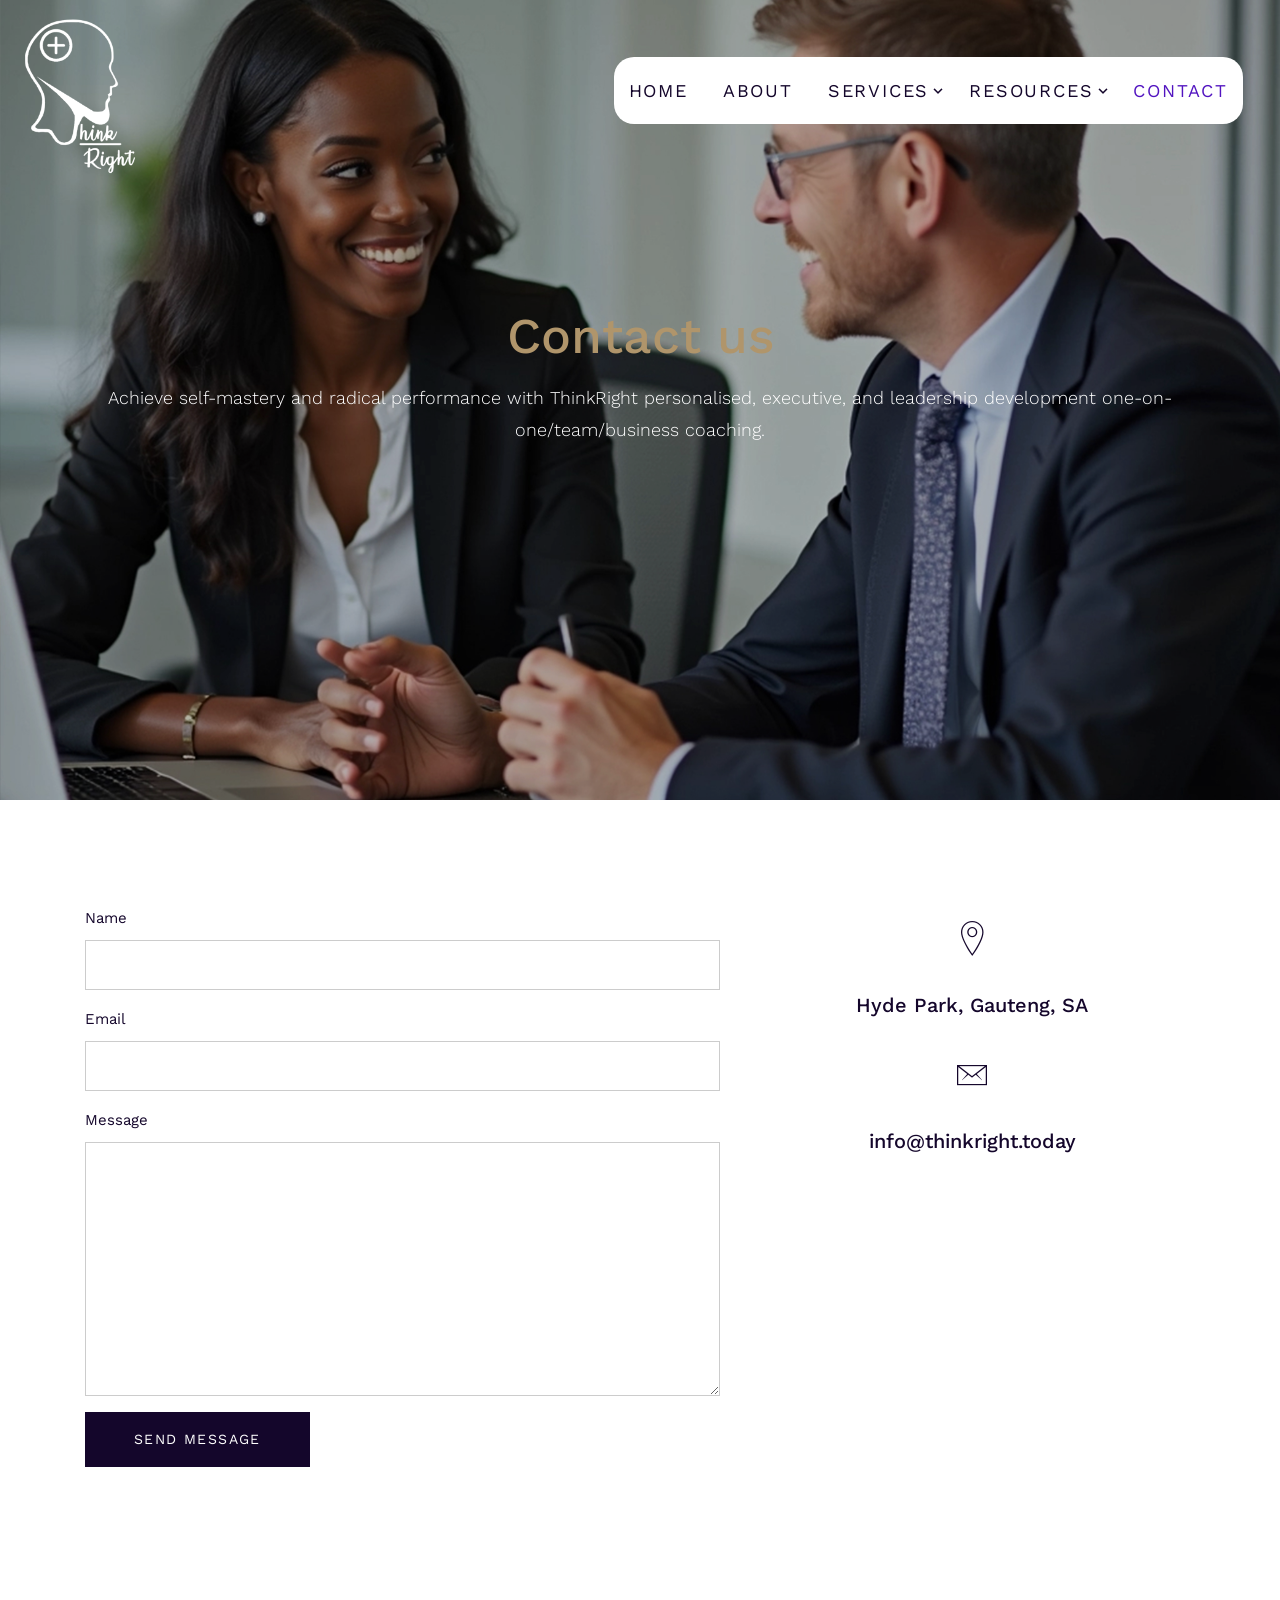
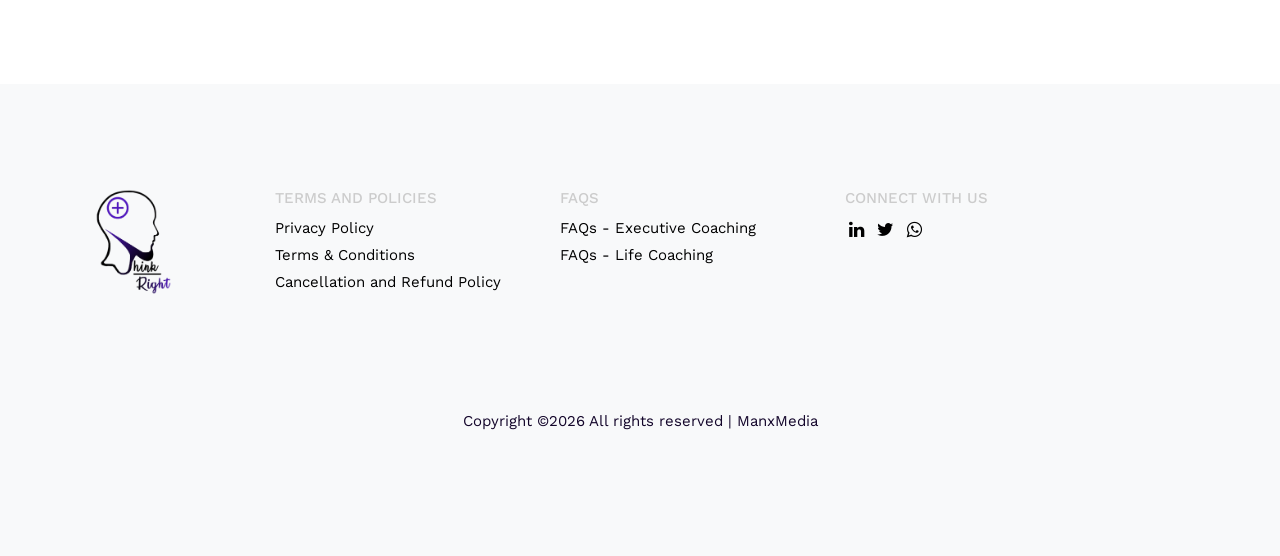
<file: contact.html>
<!DOCTYPE html>
<html lang="en">
<head>
  <meta charset="utf-8">
  <meta name="viewport" content="width=device-width, initial-scale=1, shrink-to-fit=no">
  <title>Think Right Coaching</title>
  <link rel="stylesheet" href="css/style.css">
	<!-- Favicon -->
	<link href="images/favicon.png" rel="icon">
</head>
<body>

  <div class="js-animsition animsition" id="site-wrap" data-animsition-in-class="fade-in" data-animsition-out-class="fade-out">


    <header class="templateux-navbar" role="banner">

      
        <div class="main-nav"> <!-- data-aos="fade-down" -->

          <div class="col-3 templateux-logo">
            <a href="index.html" class="animsition-link"><img src="images/logo_light.png" width="150" height="" alt="ThinkRight"/></a>
          </div>
          <nav class="site-nav col-9 ">
            <button class="d-block d-md-none hamburger hamburger--spin templateux-toggle templateux-toggle-light ml-auto templateux-toggle-menu" data-toggle="collapse" data-target="#mobile-menu" aria-controls="mobile-menu" aria-expanded="false" aria-label="Toggle navigation">
              <span class="hamburger-box">
                <span class="hamburger-inner"></span>
              </span>
            </button> <!-- .templateux-toggle -->

            <ul class="sf-menu templateux-menu d-none d-md-block">
              <li>
                <a href="index.html" class="animsition-link">Home</a>
              </li>
              <li><a href="about.html" class="animsition-link">About</a></li>
              <li>
                <a href="" class="animsition-link">Services</a>
                <ul>
                  <li><a href="index.html#executivecoaching">Exec Coaching</a></li>
                  <li><a href="index.html#teamcoaching">Team Coaching</a></li>
				  <li><a href="index.html#lifecoaching">Life Coaching</a></li>
                </ul>
              </li>
			  <li>
                <a href="" class="animsition-link">Resources</a>
                <ul>
				  <li><a href="blog.html">Blog</a></li>
                  <li><a href="terms.html#privacypolicy">Privacy Policy</a></li>
                  <li><a href="terms.html#termsandconditions">Terms & Conditions</a></li>
				  <li><a href="terms.html#cancellationpolicy">Cancellation & Refund Policy</a></li>
                </ul>
              </li>
              <li><a href="contact.html" class="animsition-link active">Contact</a></li>
            </ul> <!-- .templateux-menu -->

          </nav> <!-- .site-nav -->
          

        </div> <!-- .row -->
     
    </header> <!-- .templateux-navba -->
    
    <div class="templateux-cover" style="background-image: url(images/hero_1.jpg);">
      <div class="container">
        <div class="row align-items-lg-center">

          <div class="col-lg-12 order-lg-1 text-center mx-auto">
            <h1 class="heading mb-3 text-creamy" data-aos="fade-up">Contact us</h1>
            <p class="lead mb-5 text-white" data-aos="fade-up"  data-aos-delay="100">Achieve self-mastery and radical performance with ThinkRight personalised, executive, and leadership development one-on-one/team/business coaching.</p>
          </div>
          
        </div>
      </div>
    </div> <!-- .templateux-cover -->


    <div class="templateux-section">
      <div class="container">
        <div class="row mb-5">
          <div class="col-md-7 pr-md-7 mb-5">
            <form action="#" method="post">
              <div class="form-group">
                <label for="name">Name</label>
                <input type="text" class="form-control" id="name">
              </div>
              <div class="form-group">
                <label for="email">Email</label>
                <input type="email" class="form-control" id="email">
              </div>
              <div class="form-group">
                <label for="message">Message</label>
                <textarea name="message" id="message" cols="30" rows="10" class="form-control"></textarea>
              </div>
              <div class="form-group">
                <input type="submit" class="btn btn-primary py-3 px-5" value="Send Message">
              </div>
            </form>
          </div>
          <div class="col-md-5">
            <div class="media block-icon-1 d-block text-center">
              <div class="icon mb-3"><span class="ion-ios-location-outline"></span></div>
              <div class="media-body">
                <h3 class="h5 mb-4">Hyde Park, Gauteng, SA</h3>
              </div>
            </div> <!-- .block-icon-1 -->

            <!--<div class="media block-icon-1 d-block text-center">
              <div class="icon mb-3"><span class="ion-ios-telephone-outline"></span></div>
              <div class="media-body">
                <h3 class="h5 mb-4">+27 82 212 1574</h3>
              </div>
            </div> <!-- .block-icon-1 -->

            <div class="media block-icon-1 d-block text-center">
              <div class="icon mb-3"><span class="ion-ios-email-outline"></span></div>
              <div class="media-body">
                <h3 class="h5 mb-4">info@thinkright.today</h3>
              </div>
            </div> <!-- .block-icon-1 -->

          </div>
        </div> <!-- .row -->

      </div>
    </div> <!-- .templateux-section -->

    <footer class="templateux-footer bg-light">
  <div class="container">

    <div class="row mb-5">
      <div class="col-md-12">
        <div class="row">
         <div class="col-md-2">
			  <img src="images/logo_dark.png" width="100" height="" alt="ThinkRight"/>
          </div>
          <div class="col-md-3">
			  <div class="block-footer-widget"><h3>TERMS AND POLICIES</h3></div>
            <div class="block-footer-widget">
                <ul class="list-unstyled">
                <li><a href="terms.html#privacypolicy">Privacy Policy</a></li>
                <li><a href="terms.html#termsandconditions">Terms & Conditions</a></li>
				<li><a href="terms.html#cancellationpolicy">Cancellation and Refund Policy</a></li>
              </ul>
            </div>
          </div>
			
			<div class="col-md-3">
			<div class="block-footer-widget"><h3>FAQS</h3></div>
            <div class="block-footer-widget">
                 <ul class="list-unstyled">
				 <li><a href="index.html#executivecoaching">FAQs - Executive Coaching</a></li>
				 <li><a href="index.html#lifecoaching">FAQs - Life Coaching</a></li>
              </ul>
            </div>
          </div>

          <div class="col-md-3">
			  <div class="block-footer-widget"><h3>Connect with Us</h3></div>
            <div class="block-footer-widget">
                <ul class="list-unstyled block-social">
                <li><a href="#" class="p-1"><span class="icon-linkedin"></span></a></li>
                <li><a href="#" class="p-1"><span class="icon-twitter"></span></a></li>
<li><a href="#" class="p-1"><span class="icon-whatsapp"></span></a></li>
              </ul>
            </div>
          </div>
        </div> <!-- .row -->

      </div>
    </div> <!-- .row -->

    <div class="row pt-5 text-center">
      <div class="col-md-12 text-center"><p>
         Copyright &copy;<script>document.write(new Date().getFullYear());</script> All rights reserved | <a href="https://manxmedia.co.za" target="_blank" class="text-primary">ManxMedia</a>
        </p></div>
    </div>

  </div>
</footer> <!-- .templateux-footer -->


  </div> <!-- .js-animsition -->


  <script src="js/scripts-all.js"></script>
  <script src="js/main.js"></script>

	<button onclick="topFunction()" id="toTopBtn" title="Go to top"><img width="20px" src="images/flaticon/svg/0010-top.svg" alt="Image" class="img-fluid"></button>
<script>
// Get the button
let mybutton = document.getElementById("toTopBtn");

// When the user scrolls down 20px from the top of the document, show the button
window.onscroll = function() {scrollFunction()};

function scrollFunction() {
  if (document.body.scrollTop > 20 || document.documentElement.scrollTop > 20) {
    mybutton.style.display = "block";
  } else {
    mybutton.style.display = "none";
  }
}

// When the user clicks on the button, scroll to the top of the document
function topFunction() {
  document.body.scrollTop = 0;
  document.documentElement.scrollTop = 0;
}
</script>
</body>
</html>
</file>
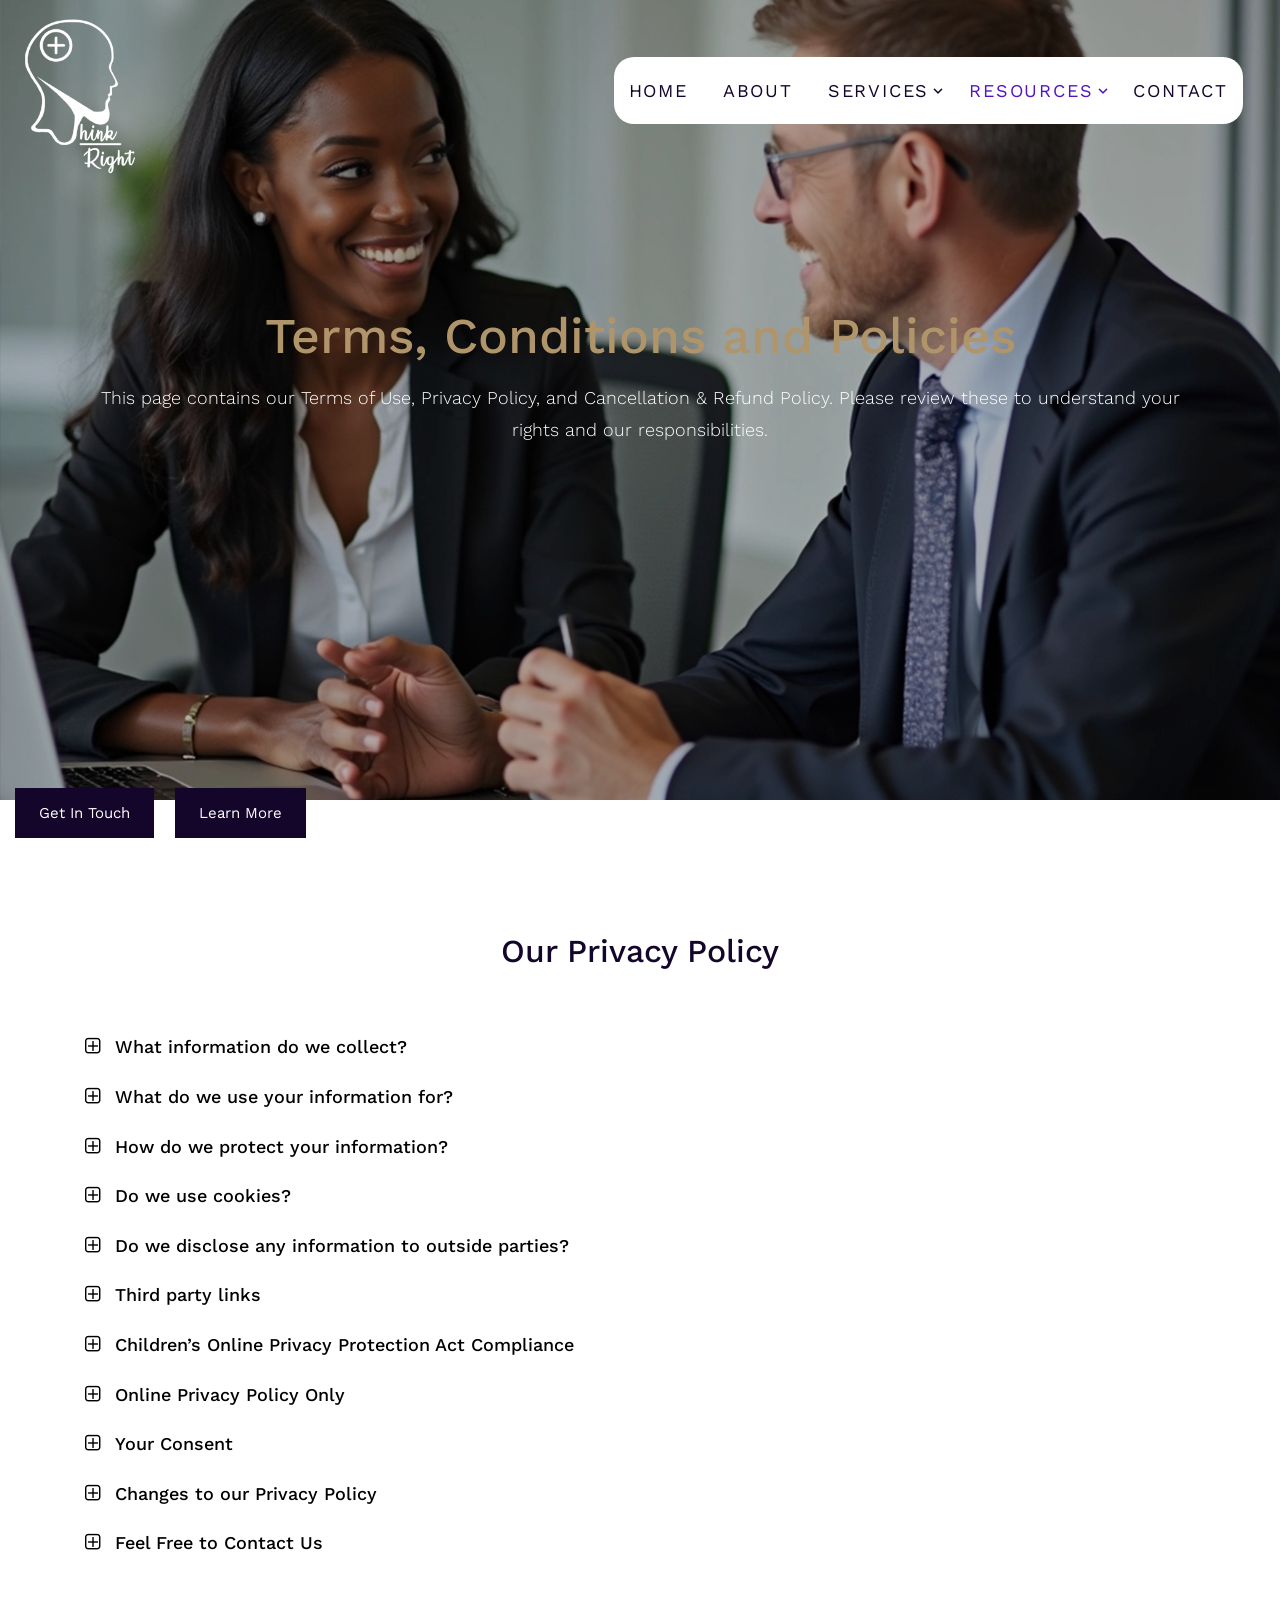
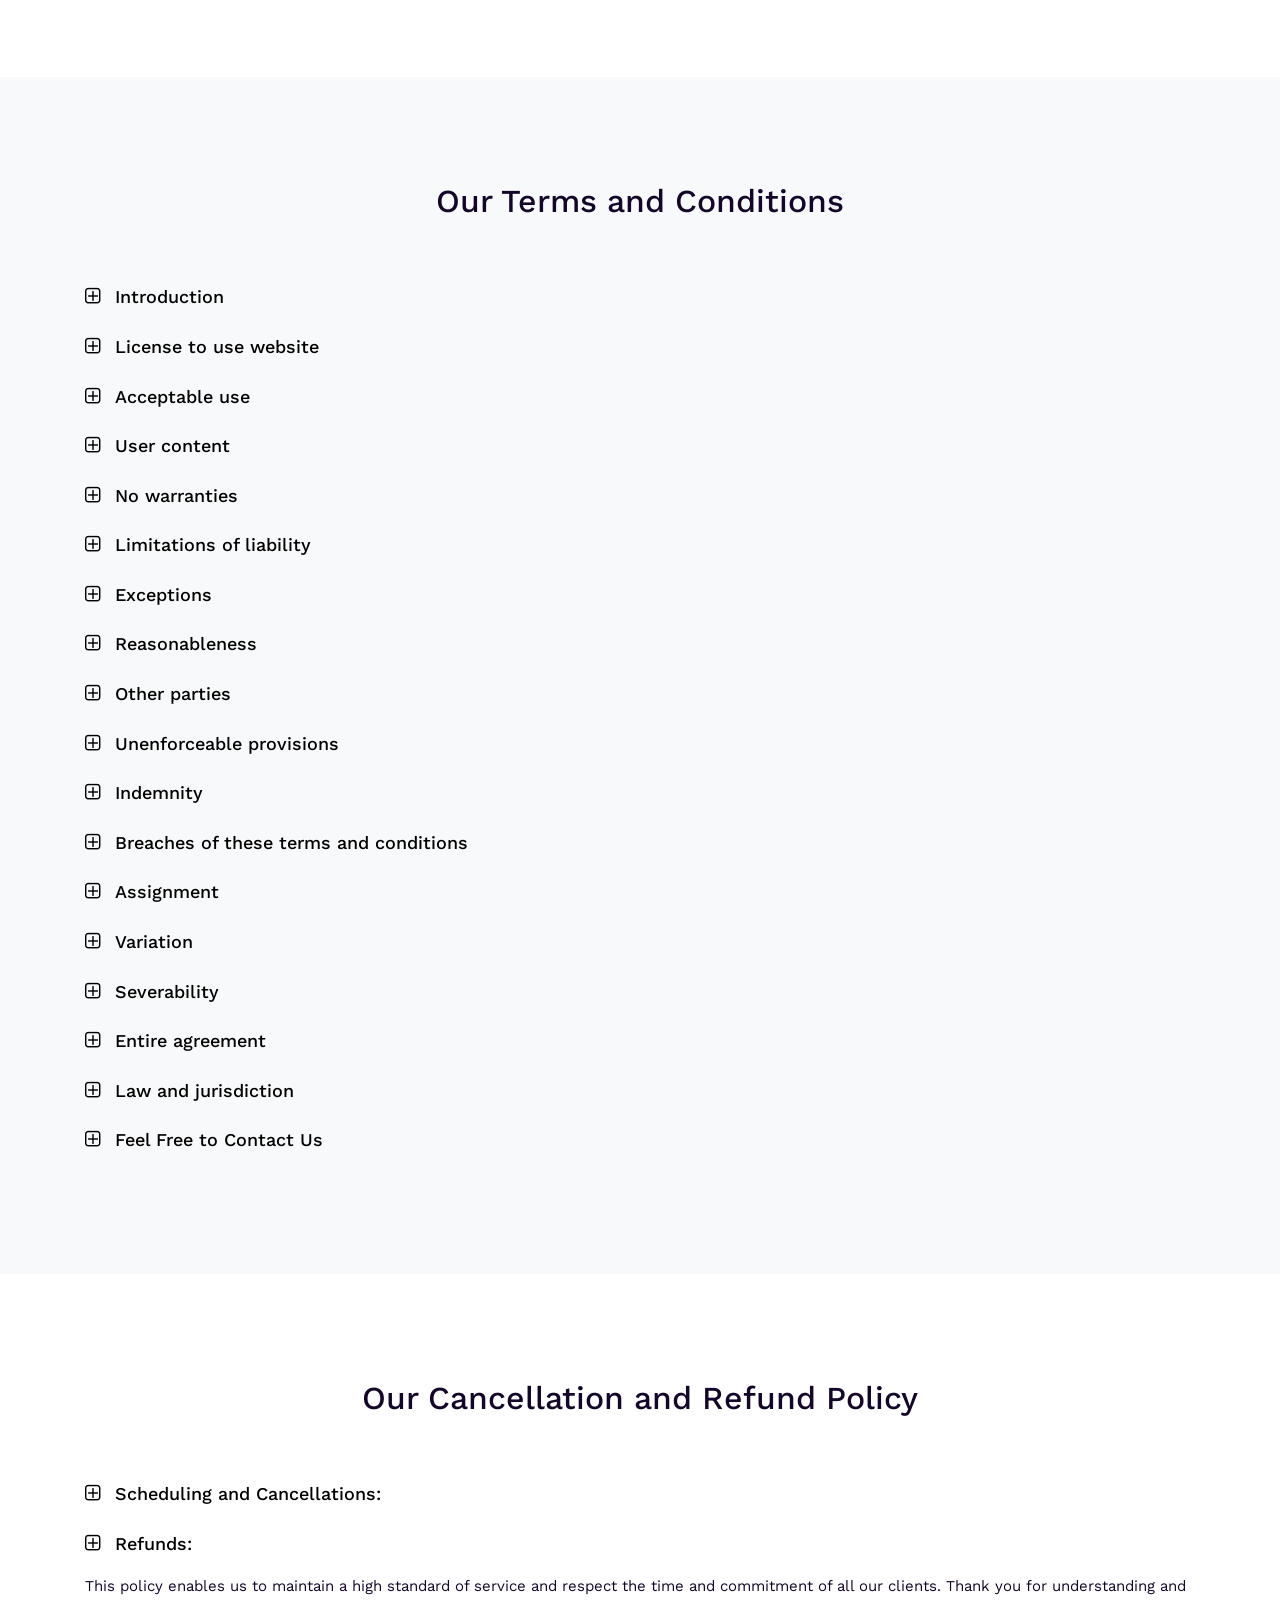
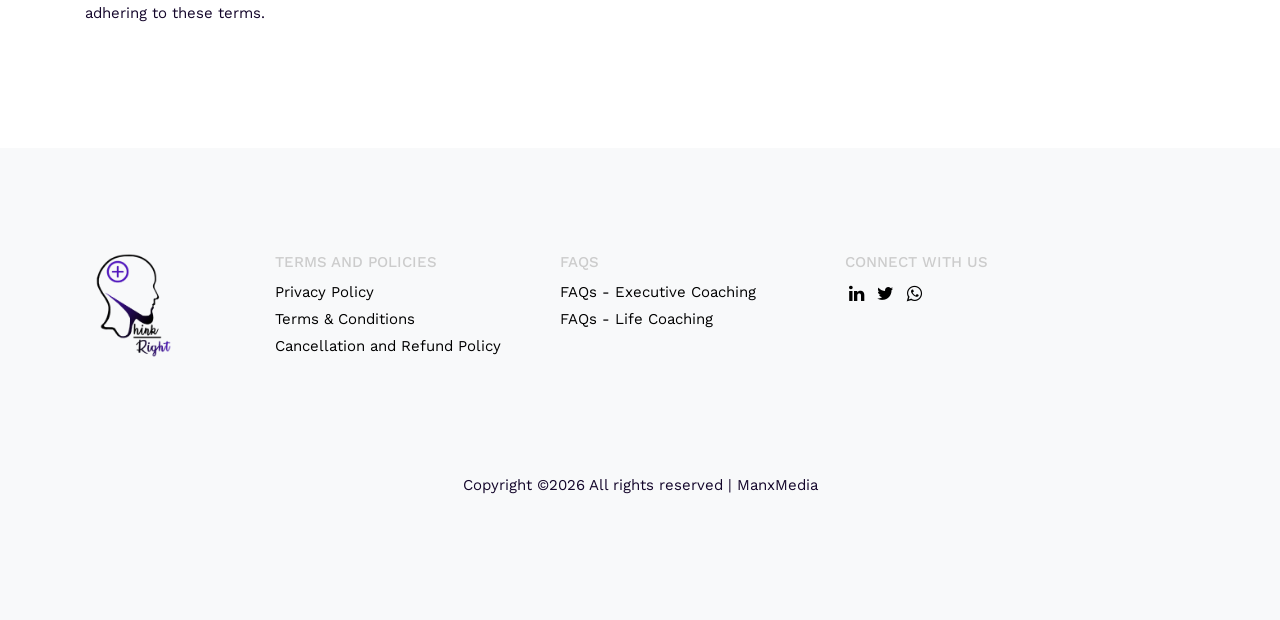
<file: terms.html>
<!DOCTYPE html>
<html lang="en">
<head>
  <meta charset="utf-8">
  <meta name="viewport" content="width=device-width, initial-scale=1, shrink-to-fit=no">
  <title>Think Right Coaching</title>
  <link rel="stylesheet" href="css/style.css">
		<!-- Favicon -->
	<link href="images/favicon.png" rel="icon">
</head>
<body>

  <div class="js-animsition animsition" id="site-wrap" data-animsition-in-class="fade-in" data-animsition-out-class="fade-out">


    <header class="templateux-navbar" role="banner">

      
        <div class="main-nav"> <!-- data-aos="fade-down" -->

          <div class="col-3 templateux-logo">
            <a href="index.html" class="animsition-link"><img src="images/logo_light.png" width="150" height="" alt="ThinkRight"/></a>
          </div>
          <nav class="site-nav col-9 ">
            <button class="d-block d-md-none hamburger hamburger--spin templateux-toggle templateux-toggle-light ml-auto templateux-toggle-menu" data-toggle="collapse" data-target="#mobile-menu" aria-controls="mobile-menu" aria-expanded="false" aria-label="Toggle navigation">
              <span class="hamburger-box">
                <span class="hamburger-inner"></span>
              </span>
            </button> <!-- .templateux-toggle -->

            <ul class="sf-menu templateux-menu d-none d-md-block">
              <li>
                <a href="index.html" class="animsition-link">Home</a>
              </li>
              <li><a href="about.html" class="animsition-link">About</a></li>
              <li>
                <a href="" class="animsition-link">Services</a>
                <ul>
                  <li><a href="index.html#executivecoaching">Exec Coaching</a></li>
                  <li><a href="index.html#teamcoaching">Team Coaching</a></li>
				  <li><a href="index.html#lifecoaching">Life Coaching</a></li>
                </ul>
              </li>
			  <li>
                <a href="" class="animsition-link active">Resources</a>
                <ul>
				  <li><a href="blog.html">Blog</a></li>
                  <li><a href="terms.html#privacypolicy">Privacy Policy</a></li>
                  <li><a href="terms.html#termsandconditions" class="active">Terms & Conditions</a></li>
				  <li><a href="terms.html#cancellationpolicy">Cancellation & Refund Policy</a></li>
                </ul>
              </li>
              <li><a href="contact.html" class="animsition-link">Contact</a></li>
            </ul> <!-- .templateux-menu -->

          </nav> <!-- .site-nav -->
          

        </div> <!-- .row -->
     
    </header> <!-- .templateux-navba -->
    
    <div class="templateux-cover" style="background-image: url(images/hero_1.jpg);">
      <div class="container">
        <div class="row align-items-lg-center">

          <div class="col-lg-12 order-lg-1 text-center mx-auto">
            <h1 class="heading mb-3 text-creamy" data-aos="fade-up">Terms, Conditions and Policies</h1>
            <p class="lead mb-5 text-white" data-aos="fade-up"  data-aos-delay="100">This page contains our Terms of Use, Privacy Policy, and Cancellation & Refund Policy. Please review these to understand your rights and our responsibilities.</p>
          </div>
          
        </div>
      </div>
    </div> <!-- .templateux-cover -->

	       <div class="col-12" data-aos="fade-up" data-aos-delay="150"><a href="contact.html" class="btn-primary py-3 px-4 mr-3">Get In Touch</a> <a href="about.html" class="btn-primary py-3 px-4 mr-4">Learn More</a>
	 </div>
	  
     <!-- .templateux-section -->

<!--TERMS AND CONDITIONS-->
    <div class="templateux-section bg-white">
      <div class="container">
        <div class="row mb-5">
          <div class="col-12 text-center" id="privacypolicy">
            <h2>Our Privacy Policy</h2>
          </div>
        </div>
      </div>
	  <div class="container">
      <div class="row">
	
	 
	   <div class="col-6 col-sm-6 col-md-6 col-lg-12">
       <div class="accordion" id="privacy">

              <div class="accordion-item">
                <h2 class="mb-0 rounded mb-2">
                  <a href="#" class="collapsed" data-toggle="collapse" data-target="#pp_collapseOne" aria-expanded="false" aria-controls="pp_collapseOne">
                  What information do we collect?</a>
                </h2>

                <div id="pp_collapseOne" class="collapse" aria-labelledby="heading" data-parent="#accordionExample">
                  <div class="accordion-body">
                      <p>We collect information from you when you register on our site or fill out a form.</p>
					  <p>When registering on our site, as appropriate, you may be asked to enter your: Name, e-mail address, mailing address or phone number.</p>
					  <p>Google, as a third-party vendor, uses cookies to serve ads on our site. Google’s use of the DART cookie enables it to serve ads to our users based on their visit to our sites and other sites on the Internet. Users may opt out of the use of the DART cookie by visiting the Google ad and content network privacy policy.</p>
					  
                  </div>
                </div>
              </div>
              
              <div class="accordion-item">
                <h2 class="mb-0 rounded mb-2">
                  <a href="#" class="collapsed" data-toggle="collapse" data-target="#pp_collapseTwo" aria-expanded="false" aria-controls="pp_collapseTwo">
                    What do we use your information for?
                  </a>
                </h2>
                
                <div id="pp_collapseTwo" class="collapse" aria-labelledby="heading" data-parent="#accordionExample">
                  <div class="accordion-body">
					  	<p>Any of the information we collect from you may be used in one of the following ways:</p>
					  <p>To personalise your experience (your information helps us to better respond to your individual needs);</p>
					  <p>To improve our website (we continually strive to improve our website offerings based on the information and feedback we receive from you);</p>
					  <p>To improve customer service (your information helps us to more effectively respond to your customer service requests and support needs);</p>
					  <p>To send periodic emails (the email address you provide may be used to send you information, respond to inquiries, and/or other requests or questions)</p>
                  </div>
                </div>
              </div>
              
              <div class="accordion-item">
                <h2 class="mb-0 rounded mb-2">
                  <a href="#" class="collapsed" data-toggle="collapse" data-target="#pp_collapseThree" aria-expanded="false" aria-controls="pp_collapseThree">
                    How do we protect your information?
                  </a>
                </h2>
                
                <div id="pp_collapseThree" class="collapse" aria-labelledby="heading" data-parent="#accordionExample">
                  <div class="accordion-body">
				<p>We implement a variety of security measures to maintain the safety of your personal information when you enter, submit, or access your personal information.</p>
					  <p>We offer the use of a secure server. All supplied sensitive/credit information is transmitted via Secure Socket Layer (SSL) technology and then encrypted into our Database to be only accessed by those authorised with special access rights to our systems, and are required to keep the information confidential.</p>
					  <p>After a transaction, your private information (credit cards, social security numbers, financials, etc.) will not be stored on our servers.</p>
                  </div>
                </div>
              </div>
              
              <div class="accordion-item">
                <h2 class="mb-0 rounded mb-2">
                  <a href="#" class="collapsed" data-toggle="collapse" data-target="#pp_collapseFour" aria-expanded="false" aria-controls="pp_collapseFour">
                    Do we use cookies? 
                  </a>
                </h2>

                <div id="pp_collapseFour" class="collapse" aria-labelledby="heading" data-parent="#accordionExample">
                  <div class="accordion-body">
				<p>Yes (Cookies are small files that a site or its service provider transfers to your computer’s hard drive through your Web browser (if you allow) that enables the sites or service provider’s systems to recognise your browser and capture and remember certain information</p>
				<p>We use cookies to understand and save your preferences for future visits and compile aggregate data about site traffic and site interaction so that we can offer better site experiences and tools in the future. We may contract with third-party service providers to assist us in better understanding our site visitors. These service providers are not permitted to use the information collected on our behalf except to help us conduct and improve our business.</p>
				<p>If you prefer, you can choose to have your computer warn you each time a cookie is being sent, or you can choose to turn off all cookies via your browser settings. Like most websites, if you turn your cookies off, some of our services may not function properly. However, you can still place orders over the telephone or by contacting customer service.</p>
			      </div>
                </div>
              </div>
              
		   	  <div class="accordion-item">
                <h2 class="mb-0 rounded mb-2">
                  <a href="#" class="collapsed" data-toggle="collapse" data-target="#pp_collapseFive" aria-expanded="false" aria-controls="pp_collapseFive">
                    Do we disclose any information to outside parties?
					  
                  </a>
                </h2>

                <div id="pp_collapseFive" class="collapse" aria-labelledby="heading" data-parent="#accordionExample">
                  <div class="accordion-body">
					  <p>We do not sell, trade, or otherwise transfer to outside parties your personally identifiable information. This does not include trusted third parties who assist us in operating our website such as our SEO company, conducting our business, or servicing you, so long as those parties agree to keep this information confidential. We may also release your information when we believe release is appropriate to comply with the law, enforce our site policies, or protect ours or others’ rights, property, or safety. However, non-personally identifiable visitor information may be provided to other parties for marketing, advertising, or other uses.</p>					  
                  </div>
                </div>
              </div>
		   
		   <div class="accordion-item">
                <h2 class="mb-0 rounded mb-2">
                  <a href="#" class="collapsed" data-toggle="collapse" data-target="#pp_collapseSix" aria-expanded="false" aria-controls="pp_collapseSix">
                    Third party links 
                  </a>
                </h2>

                <div id="pp_collapseSix" class="collapse" aria-labelledby="headingSix" data-parent="#accordionExample">
                  <div class="accordion-body">
					  <p>Occasionally, at our discretion, we may include or offer third party products or services on our website. These third-party sites have separate and independent privacy policies. We therefore have no responsibility or liability for the content and activities of these linked sites. Nonetheless, we seek to protect the integrity of our site and welcome any feedback about these sites.</p>
				  </div>
                </div>
              </div>
		   <div class="accordion-item">
                <h2 class="mb-0 rounded mb-2">
                  <a href="#" class="collapsed" data-toggle="collapse" data-target="#pp_collapseSeven" aria-expanded="false" aria-controls="pp_collapseSeven">
                    Children’s Online Privacy Protection Act Compliance
                  </a>
                </h2>

                <div id="pp_collapseSeven" class="collapse" aria-labelledby="heading" data-parent="#accordionExample">
                  <div class="accordion-body">
					  <p>We are in compliance with the requirements of COPPA (Children’s Online Privacy Protection Act), we do not collect any information from anyone under 13 years of age. Our website, products and services are all directed to people who are at least 13 years old or older.</p>
				  </div>
                </div>
              </div>
		   <div class="accordion-item">
                <h2 class="mb-0 rounded mb-2">
                  <a href="#" class="collapsed" data-toggle="collapse" data-target="#pp_collapseEight" aria-expanded="false" aria-controls="pp_collapseEight">
                    Online Privacy Policy Only
                  </a>
                </h2>

                <div id="pp_collapseEight" class="collapse" aria-labelledby="heading" data-parent="#accordionExample">
                  <div class="accordion-body">
					  <p>This online privacy policy applies only to information collected through our website and not to information collected offline.</p>
				  </div>
                </div>
              </div>
		   <div class="accordion-item">
                <h2 class="mb-0 rounded mb-2">
                  <a href="#" class="collapsed" data-toggle="collapse" data-target="#pp_collapseNine" aria-expanded="false" aria-controls="pp_collapseNine">
                    Your Consent
                  </a>
                </h2>

                <div id="pp_collapseNine" class="collapse" aria-labelledby="heading" data-parent="#accordionExample">
                  <div class="accordion-body">
					  <p>By using our site, you consent to our online privacy policy.</p>
				  </div>
                </div>
              </div>
		   <div class="accordion-item">
                <h2 class="mb-0 rounded mb-2">
                  <a href="#" class="collapsed" data-toggle="collapse" data-target="#pp_collapseTen" aria-expanded="false" aria-controls="pp_collapseTen">
                    Changes to our Privacy Policy
                  </a>
                </h2>

                <div id="pp_collapseTen" class="collapse" aria-labelledby="heading" data-parent="#accordionExample">
                  <div class="accordion-body">
					  <p>If we decide to change our privacy policy, we will post those changes on this page.</p>
					  <p>This policy was last modified on 25 August 2024.</p>
				  </div>
                </div>
              </div>
		   <div class="accordion-item">
                <h2 class="mb-0 rounded mb-2">
                  <a href="#" class="collapsed" data-toggle="collapse" data-target="#pp_collapseEleven" aria-expanded="false" aria-controls="pp_collapseEleven">
                    Feel Free to Contact Us
                  </a>
                </h2>

                <div id="pp_collapseEleven" class="collapse" aria-labelledby="heading" data-parent="#accordionExample">
                  <div class="accordion-body">
					  <p>If there are any questions regarding this privacy policy you may contact us using the information below.</p>
					  <p>Tel: +27822121574 <br> Email: info@thinkright.today
</p>
				  </div>
                </div>
              </div>
       </div>
       </div>        
      </div>
    </div>
    </div>

	<!--PRIVACY AND POLICY-->
  <div class="templateux-section bg-light">
      <div class="container">
        <div class="row mb-5">
          <div class="col-12 text-center" id="termsandconditions">
            <h2>Our Terms and Conditions</h2>
          </div>
        </div>
      </div>
	  <div class="container">
      <div class="row">
	
	 
	   <div class="col-6 col-sm-6 col-md-6 col-lg-12">
       <div class="accordion" id="terms">

              <div class="accordion-item">
                <h2 class="mb-0 rounded mb-2">
                  <a href="#" class="collapsed" data-toggle="collapse" data-target="#tc_collapseOne" aria-expanded="false" aria-controls="tc_collapseOne">
                  Introduction</a>
                </h2>

                <div id="tc_collapseOne" class="collapse" aria-labelledby="heading" data-parent="#accordionExample">
                  <div class="accordion-body">
                      <p>These terms and conditions govern your use of this website; by using this website, you accept these terms and conditions in full. If you disagree with these terms and conditions or any part of these terms and conditions, you must not use this website.</p>
					  <p>This website uses cookies. By using this website and agreeing to these terms and conditions, you consent to our use of cookies in accordance with the terms of our <strong>privacy policy</strong>.</p>
					  
                  </div>
                </div>
              </div>
              <div class="accordion-item">
                <h2 class="mb-0 rounded mb-2">
                  <a href="#" class="collapsed" data-toggle="collapse" data-target="#tc_collapseTwo" aria-expanded="false" aria-controls="tc_collapseTwo">
                    License to use website
                  </a>
                </h2>
                
                <div id="tc_collapseTwo" class="collapse" aria-labelledby="heading" data-parent="#accordionExample">
                  <div class="accordion-body">
					  <p>Unless otherwise stated, THINKRIGHT COACHING and/or its licensors own the intellectual property rights in the website and material on the website.  Subject to the license below, all these intellectual property rights are reserved.</p>
					  <p>You may view, download for caching purposes only, and print pages from the website for your own personal use, subject to the restrictions set out below and elsewhere in these terms and conditions.</p>
					  <p>You must not:</p>
						<ul>                    
						<li>Republish material from this website (including republication on another website); </li>
						<li>Sell, rent or sub-license material from the website; </li>
						<li>Show any material from the website in public; </li>
						<li>Reproduce, duplicate, copy or otherwise exploit material on this website for a commercial purpose; </li>
						<li>Edit or otherwise modify any material on the website; or</li>
						<li>Redistribute material from this website, except for content specifically and expressly made available for redistribution. </li>
						</ul>
					 <p>Where content is specifically made available for redistribution, it may only be redistributed within THINKRIGHT COACHING.</p>
                  </div>
                </div>
              </div>
              <div class="accordion-item">
                <h2 class="mb-0 rounded mb-2">
                  <a href="#" class="collapsed" data-toggle="collapse" data-target="#tc_collapseThree" aria-expanded="false" aria-controls="tc_collapseThree">
                    Acceptable use
                  </a>
                </h2>
                
                <div id="tc_collapseThree" class="collapse" aria-labelledby="heading" data-parent="#accordionExample">
                  <div class="accordion-body">
					  	<p>You must not use this website in any way that causes, or may cause, damage to the website or impairment of the availability or accessibility of the website; or in any way which is unlawful, illegal, fraudulent or harmful, or in connection with any unlawful, illegal, fraudulent or harmful purpose or activity. </p>
						<p>You must not use this website to copy, store, host, transmit, send, use, publish or distribute any material which consists of (or is linked to) any spyware, computer virus, Trojan horse, worm, keystroke logger, rootkit or other malicious computer software. </p>
						<p>You must not conduct any systematic or automated data collection activities (including without limitation scraping, data mining, data extraction and data harvesting) on or in relation to this website without our express written consent. </p>
						<p>You must not use this website to transmit or send unsolicited commercial communications. </p>
						<p>You must not use this website for any purposes related to marketing without THINKRIGHT COACHING’s express written consent. </p>
                  </div>
                </div>
              </div>
			<div class="accordion-item">
                <h2 class="mb-0 rounded mb-2">
                  <a href="#" class="collapsed" data-toggle="collapse" data-target="#tc_collapseFour" aria-expanded="false" aria-controls="tc_collapseFour">
                    User content
                  </a>
                </h2>
                
                <div id="tc_collapseFour" class="collapse" aria-labelledby="heading" data-parent="#accordionExample">
                  <div class="accordion-body">
				<p>In these terms and conditions, “your user content” means material (including without limitation text, images, audio material, video material and audio-visual material) that you submit to this website, for whatever purpose. </p>
				<p>You grant to THINKRIGHT COACHING a worldwide, irrevocable, non-exclusive, royalty-free license to use, reproduce, adapt, publish, translate and distribute your user content in any existing or future media.  You also grant to THINKRIGHT COACHING the right to sub-license these rights, and the right to bring an action for infringement of these rights. </p>
				<p>Your user content must not be illegal or unlawful, must not infringe any third party’s legal rights, and must not be capable of giving rise to legal action whether against you or THINKRIGHT COACHING or a third party (in each case under any applicable law). </p>
				<p>You must not submit any user content to the website that is or has ever been the subject of any threatened or actual legal proceedings or other similar complaint. </p>
				<p>THINKRIGHT COACHING reserves the right to edit or remove any material submitted to this website, or stored on our servers, or hosted or published upon this website. </p>
                  </div>
                </div>
              </div>
		   <div class="accordion-item">
                <h2 class="mb-0 rounded mb-2">
                  <a href="#" class="collapsed" data-toggle="collapse" data-target="#tc_collapseFive" aria-expanded="false" aria-controls="tc_collapseFive">
                    No warranties
                  </a>
                </h2>
                
                <div id="tc_collapseFive" class="collapse" aria-labelledby="heading" data-parent="#accordionExample">
                  <div class="accordion-body">
					  	<p>This website is provided “as is” without any representations or warranties, express or implied. THINKRIGHT COACHING makes no representations or warranties in relation to this website or the information and materials provided on this website. </p>
						<p>Without prejudice to the generality of the foregoing paragraph, THINKRIGHT COACHING does not warrant that: </p>
						<ul>
						<li>This website will be constantly available, or available at all; or</li>
						<li>The information on this website is complete, true, accurate or non-misleading.</li>
					     </ul>
						<p>Nothing on this website constitutes, or is meant to constitute, advice of any kind. If you require advice in relation to any medical matter you should consult an appropriate professional.</p>

					  
                  </div>
                </div>
              </div>
		   <div class="accordion-item">
                <h2 class="mb-0 rounded mb-2">
                  <a href="#" class="collapsed" data-toggle="collapse" data-target="#tc_collapseSix" aria-expanded="false" aria-controls="tc_collapseSix">
                    Limitations of liability
                  </a>
                </h2>
                
                <div id="tc_collapseSix" class="collapse" aria-labelledby="heading" data-parent="#accordionExample">
                  <div class="accordion-body">

					<p>THINKRIGHT COACHING will not be liable to you (whether under the law of contact, the law of torts or otherwise) in relation to the contents of, or use of, or otherwise in connection with, this website: </p>
					<ul>
						<li>To the extent that the website is provided free-of-charge, for any direct loss;</li>
						<li>For any indirect, special or consequential loss; or</li>
						<li>For any business losses, loss of revenue, income, profits or anticipated savings, loss of contracts or business relationships, loss of reputation or goodwill, or loss or corruption of information or data.</li>
					  </ul>
					<p>These limitations of liability apply even if THINKRIGHT COACHING has been expressly advised of the potential loss. </p>

                  </div>
                </div>
              </div>
		   <div class="accordion-item">
                <h2 class="mb-0 rounded mb-2">
                  <a href="#" class="collapsed" data-toggle="collapse" data-target="#tc_collapseSeven" aria-expanded="false" aria-controls="tc_collapseSeven">
                    Exceptions
                  </a>
                </h2>
                
                <div id="tc_collapseSeven" class="collapse" aria-labelledby="heading" data-parent="#accordionExample">
                  <div class="accordion-body">
					  <p>Nothing in this website disclaimer will exclude or limit any warranty implied by law that it would be unlawful to exclude or limit; and nothing in this website disclaimer will exclude or limit THINKRIGHT COACHING’s liability in respect of any: </p>
					<ul>
					<li>Death or personal injury caused by THINKRIGHT COACHING’s negligence; </li>
					<li>Fraud or fraudulent misrepresentation on the part of THINKRIGHT COACHING; or</li>
					<li>Matter which it would be illegal or unlawful for THINKRIGHT COACHING to exclude or limit, or to attempt or purport to exclude or limit, its liability.</li>
					</ul>

				  </div>
                </div>
              </div>
		   <div class="accordion-item">
                <h2 class="mb-0 rounded mb-2">
                  <a href="#" class="collapsed" data-toggle="collapse" data-target="#tc_collapseEight" aria-expanded="false" aria-controls="tc_collapseEight">
                    Reasonableness
                  </a>
                </h2>
                
                <div id="tc_collapseEight" class="collapse" aria-labelledby="heading" data-parent="#accordionExample">
                  <div class="accordion-body">
					<p>By using this website, you agree that the exclusions and limitations of liability set out in this website disclaimer are reasonable.</p>
					<p>If you do not think they are reasonable, you must not use this website.</p> 
                   </div>
                </div>
              </div>
		   <div class="accordion-item">
                <h2 class="mb-0 rounded mb-2">
                  <a href="#" class="collapsed" data-toggle="collapse" data-target="#tc_collapseNine" aria-expanded="false" aria-controls="tc_collapseNine">
                    Other parties
                  </a>
                </h2>
                
                <div id="tc_collapseNine" class="collapse" aria-labelledby="heading" data-parent="#accordionExample">
                  <div class="accordion-body">
					<p>You accept that, as a limited liability entity, THINKRIGHT COACHING has an interest in limiting the personal liability of its officers and employees.  You agree that you will not bring any claim personally against THINKRIGHT COACHING officers or employees in respect of any losses you suffer in connection with the website.</p>
					<p>Without prejudice to the foregoing paragraph, you agree that the limitations of warranties and liability set out in this website disclaimer will protect THINKRIGHT COACHING officers, employees, agents, subsidiaries, successors, assigns and sub-contractors as well as THINKRIGHT COACHING.</p>
					  
                  </div>
                </div>
              </div>
		   <div class="accordion-item">
                <h2 class="mb-0 rounded mb-2">
                  <a href="#" class="collapsed" data-toggle="collapse" data-target="#tc_collapseTen" aria-expanded="false" aria-controls="tc_collapseTen">
                   Unenforceable provisions
                  </a>
                </h2>
                
                <div id="tc_collapseTen" class="collapse" aria-labelledby="heading" data-parent="#accordionExample">
                  <div class="accordion-body">
					<p>If any provision of this website disclaimer is, or is found to be, unenforceable under applicable law, that will not affect the enforceability of the other provisions of this website disclaimer.</p> 
					  
                  </div>
                </div>
              </div>
		   <div class="accordion-item">
                <h2 class="mb-0 rounded mb-2">
                  <a href="#" class="collapsed" data-toggle="collapse" data-target="#tc_collapseEleven" aria-expanded="false" aria-controls="tc_collapseEleven">
                    Indemnity
                  </a>
                </h2>
                
                <div id="tc_collapseEleven" class="collapse" aria-labelledby="heading" data-parent="#accordionExample">
                  <div class="accordion-body">
				<p>You hereby indemnify THINKRIGHT COACHING and undertake to keep THINKRIGHT COACHING indemnified against any losses, damages, costs, liabilities and expenses (including without limitation legal expenses and any amounts paid by THINKRIGHT COACHING to a third party in settlement of a claim or dispute on the advice of THINKRIGHT COACHING’s legal advisers) incurred or suffered by THINKRIGHT COACHING arising out of any breach by you of any provision of these terms and conditions, or arising out of any claim that you have breached any provision of these terms and conditions.</p>
					  
                  </div>
                </div>
              </div>
		   <div class="accordion-item">
                <h2 class="mb-0 rounded mb-2">
                  <a href="#" class="collapsed" data-toggle="collapse" data-target="#tc_collapseTwelve" aria-expanded="false" aria-controls="tc_collapseTwelve">
                    Breaches of these terms and conditions
                  </a>
                </h2>
                
                <div id="tc_collapseTwelve" class="collapse" aria-labelledby="heading" data-parent="#accordionExample">
                  <div class="accordion-body">
					  	<p>Without prejudice to THINKRIGHT COACHING other rights under these terms and conditions, if you breach these terms and conditions in any way, THINKRIGHT COACHING may take such action as THINKRIGHT COACHING deems appropriate to deal with the breach, including suspending your access to the website, prohibiting you from accessing the website, blocking computers using your IP address from accessing the website, contacting your internet service provider to request that they block your access to the website and/or bringing court proceedings against you.</p>
                  </div>
                </div>
              </div>
		   <div class="accordion-item">
                <h2 class="mb-0 rounded mb-2">
                  <a href="#" class="collapsed" data-toggle="collapse" data-target="#tc_collapseThirteen" aria-expanded="false" aria-controls="tc_collapseThirteen">
                    Assignment
                  </a>
                </h2>
                
                <div id="tc_collapseThirteen" class="collapse" aria-labelledby="heading" data-parent="#accordionExample">
                  <div class="accordion-body">
					 <p>THINKRIGHT COACHING may transfer, sub-contract or otherwise deal with THINKRIGHT COACHING’s rights and/or obligations under these terms and conditions without notifying you or obtaining your consent.</p> 
					  <p>You may not transfer, sub-contract or otherwise deal with your rights and/or obligations under these terms and conditions.</p>
					  
                  </div>
                </div>
              </div>
		   <div class="accordion-item">
                <h2 class="mb-0 rounded mb-2">
                  <a href="#" class="collapsed" data-toggle="collapse" data-target="#tc_collapseFourteen" aria-expanded="false" aria-controls="tc_collapseFourteen">
                    Variation
                  </a>
                </h2>
                
                <div id="tc_collapseFourteen" class="collapse" aria-labelledby="heading" data-parent="#accordionExample">
                  <div class="accordion-body">
					 <p>THINKRIGHT COACHING may revise these terms and conditions from time-to-time.  Revised terms and conditions will apply to the use of this website from the date of the publication of the revised terms and conditions on this website.  Please check this page regularly to ensure you are familiar with the current version.</p>
					  
                  </div>
                </div>
              </div>
		   <div class="accordion-item">
                <h2 class="mb-0 rounded mb-2">
                  <a href="#" class="collapsed" data-toggle="collapse" data-target="#tc_collapseFifteen" aria-expanded="false" aria-controls="tc_collapseFifteen">
                    Severability
                  </a>
                </h2>
                
                <div id="tc_collapseFifteen" class="collapse" aria-labelledby="heading" data-parent="#accordionExample">
                  <div class="accordion-body">
					 <p>If a provision of these terms and conditions is determined by any court or other competent authority to be unlawful and/or unenforceable, the other provisions will continue in effect.  If any unlawful and/or unenforceable provision would be lawful or enforceable if part of it were deleted, that part will be deemed to be deleted, and the rest of the provision will continue in effect.</p>
					  
                  </div>
                </div>
              </div>
		   <div class="accordion-item">
                <h2 class="mb-0 rounded mb-2">
                  <a href="#" class="collapsed" data-toggle="collapse" data-target="#tc_collapseSixteen" aria-expanded="false" aria-controls="tc_collapseSixteen">
                    Entire agreement
                  </a>
                </h2>
                
                <div id="tc_collapseSixteen" class="collapse" aria-labelledby="heading" data-parent="#accordionExample">
                  <div class="accordion-body">
					 <p>These terms and conditions, in addition to any waiver and privacy policy, constitute the entire agreement between you and THINKRIGHT COACHING in relation to your use of this website, and supersede all previous agreements in respect of your use of this website.</p>
					  
                  </div>
                </div>
              </div>
		   <div class="accordion-item">
                <h2 class="mb-0 rounded mb-2">
                  <a href="#" class="collapsed" data-toggle="collapse" data-target="#tc_collapseSeventeen" aria-expanded="false" aria-controls="tc_collapseSeventeen">
                    Law and jurisdiction
                  </a>
                </h2>
                
                <div id="tc_collapseSeventeen" class="collapse" aria-labelledby="heading" data-parent="#accordionExample">
                  <div class="accordion-body">
					 <p>These terms and conditions will be governed by and construed in accordance with South Africa’s Law, and any disputes relating to these terms and conditions will be subject to the non-exclusive jurisdiction of the courts of South Africa.</p>
					  
                  </div>
                </div>
              </div>
		   <div class="accordion-item">
                <h2 class="mb-0 rounded mb-2">
                  <a href="#" class="collapsed" data-toggle="collapse" data-target="#tc_collapseEighteen" aria-expanded="false" aria-controls="tc_collapseEighteen">
                    Feel Free to Contact Us
                  </a>
                </h2>

                <div id="tc_collapseEighteen" class="collapse" aria-labelledby="heading" data-parent="#accordionExample">
                  <div class="accordion-body">
					  <p>If there are any questions regarding our terms and conditions you may contact us using the information below.</p>
					  <p>Tel: +27822121574 <br> Email: info@thinkright.today
</p>
				  </div>
                </div>
              </div>
       </div>
       </div>        
      </div>
    </div>
    </div>

	<!--REFUND AND CANCELLATION POLICY-->
  <div class="templateux-section bg-white">
      <div class="container">
        <div class="row mb-5">
          <div class="col-12 text-center" id="cancellationpolicy">
            <h2>Our Cancellation and Refund Policy</h2>
          </div>
        </div>
      </div>
	  <div class="container">
      <div class="row">
	
	 
	   <div class="col-6 col-sm-6 col-md-6 col-lg-12">
       <div class="accordion" id="cancellationandrefundpolicy">

              <div class="accordion-item">
                <h2 class="mb-0 rounded mb-2">
                  <a href="#" class="collapsed" data-toggle="collapse" data-target="#cp_collapseOne" aria-expanded="false" aria-controls="cp_collapseOne">
                  Scheduling and Cancellations:</a>
                </h2>

                <div id="cp_collapseOne" class="collapse" aria-labelledby="heading" data-parent="#accordionExample">
                  <div class="accordion-body">
                      <p>A common misconception is to think that executive coaching is for the exclusive realm of the C-Suite - and once upon a time, it was. But today, professional coaching is more accessible than ever no matter your position on the organisation chart. No matter who you are, you not only have the capacity for growth and leadership development but access as well. </p>
					  <p>24-hour Cancellation Policy: Please call us at 082 212 1574 at least 24 hours before your scheduled appointment to cancel or reschedule. If you cancel less than 24 hours before your appointment, you may be charged partial or the full fee for the session.</p>
					  <p>Late Arrivals: Arriving late to a session will not extend the session time. Please be on time to ensure you receive the full benefits of your allotted time.</p>
					  
                  </div>
                </div>
              </div>
              
              <div class="accordion-item">
                <h2 class="mb-0 rounded mb-2">
                  <a href="#" class="collapsed" data-toggle="collapse" data-target="#cp_collapseTwo" aria-expanded="false" aria-controls="cp_collapseTwo">
                    Refunds:
                  </a>
                </h2>
                
                <div id="cp_collapseTwo" class="collapse" aria-labelledby="heading" data-parent="#accordionExample">
                  <div class="accordion-body">
					  <p>Single Sessions and Pre-Paid Packages: Full refunds are provided if the cancellation is made at least 24 hours in advance of the scheduled session. This policy also applies to pre-paid packages, which must be paid in full before the commencement of the sessions.</p> 
					  <p>Discounted Packages: All discounted packages require payment in advance and are subject to the 24-hour cancellation policy for refunds.</p> 
					  <p>Courses and Workshops: Full refunds for courses and workshops are available up to 7 days before the start date. If you cancel less than 7 days before, a 50% refund will be issued. No refunds will be available once the course or workshop has begun.</p> 
					  <p>Exceptions: Exceptions to our refund policy can be considered on a case-by-case basis in circumstances such as severe illness or family emergencies. Documentation may be required for verification.</p> 				  
                  </div>
                </div>
              </div>
              
	   	  <p>This policy enables us to maintain a high standard of service and respect the time and commitment of all our clients. Thank you for understanding and adhering to these terms.</p>
       </div>
       </div>        
      </div>
    </div>
    </div>

    <footer class="templateux-footer bg-light">
  <div class="container">

    <div class="row mb-5">
      <div class="col-md-12">
        <div class="row">
         <div class="col-md-2">
			  <img src="images/logo_dark.png" width="100" height="" alt="ThinkRight"/>
          </div>
          <div class="col-md-3">
			  <div class="block-footer-widget"><h3>TERMS AND POLICIES</h3></div>
            <div class="block-footer-widget">
                <ul class="list-unstyled">
                <li><a href="terms.html#privacypolicy">Privacy Policy</a></li>
                <li><a href="terms.html#termsandconditions">Terms & Conditions</a></li>
				<li><a href="terms.html#cancellationpolicy">Cancellation and Refund Policy</a></li>
              </ul>
            </div>
          </div>
			
			<div class="col-md-3">
			<div class="block-footer-widget"><h3>FAQS</h3></div>
            <div class="block-footer-widget">
                 <ul class="list-unstyled">
				 <li><a href="index.html#executivecoaching">FAQs - Executive Coaching</a></li>
				 <li><a href="index.html#lifecoaching">FAQs - Life Coaching</a></li>
              </ul>
            </div>
          </div>

          <div class="col-md-3">
			  <div class="block-footer-widget"><h3>Connect with Us</h3></div>
            <div class="block-footer-widget">
                <ul class="list-unstyled block-social">
                <li><a href="#" class="p-1"><span class="icon-linkedin"></span></a></li>
                <li><a href="#" class="p-1"><span class="icon-twitter"></span></a></li>
<li><a href="#" class="p-1"><span class="icon-whatsapp"></span></a></li>
              </ul>
            </div>
          </div>
        </div> <!-- .row -->

      </div>
    </div> <!-- .row -->

    <div class="row pt-5 text-center">
      <div class="col-md-12 text-center"><p>
         Copyright &copy;<script>document.write(new Date().getFullYear());</script> All rights reserved | <a href="https://manxmedia.co.za" target="_blank" class="text-primary">ManxMedia</a>
        </p></div>
    </div>

  </div>
</footer> <!-- .templateux-footer -->


  </div> <!-- .js-animsition -->


  <script src="js/scripts-all.js"></script>
  <script src="js/main.js"></script>

<button onclick="topFunction()" id="toTopBtn" title="Go to top"><img width="20px" src="images/flaticon/svg/0010-top.svg" alt="Image" class="img-fluid"></button>
<script>
// Get the button
let mybutton = document.getElementById("toTopBtn");

// When the user scrolls down 20px from the top of the document, show the button
window.onscroll = function() {scrollFunction()};

function scrollFunction() {
  if (document.body.scrollTop > 20 || document.documentElement.scrollTop > 20) {
    mybutton.style.display = "block";
  } else {
    mybutton.style.display = "none";
  }
}

// When the user clicks on the button, scroll to the top of the document
function topFunction() {
  document.body.scrollTop = 0;
  document.documentElement.scrollTop = 0;
}
</script>	
</body>
</html>
</file>
